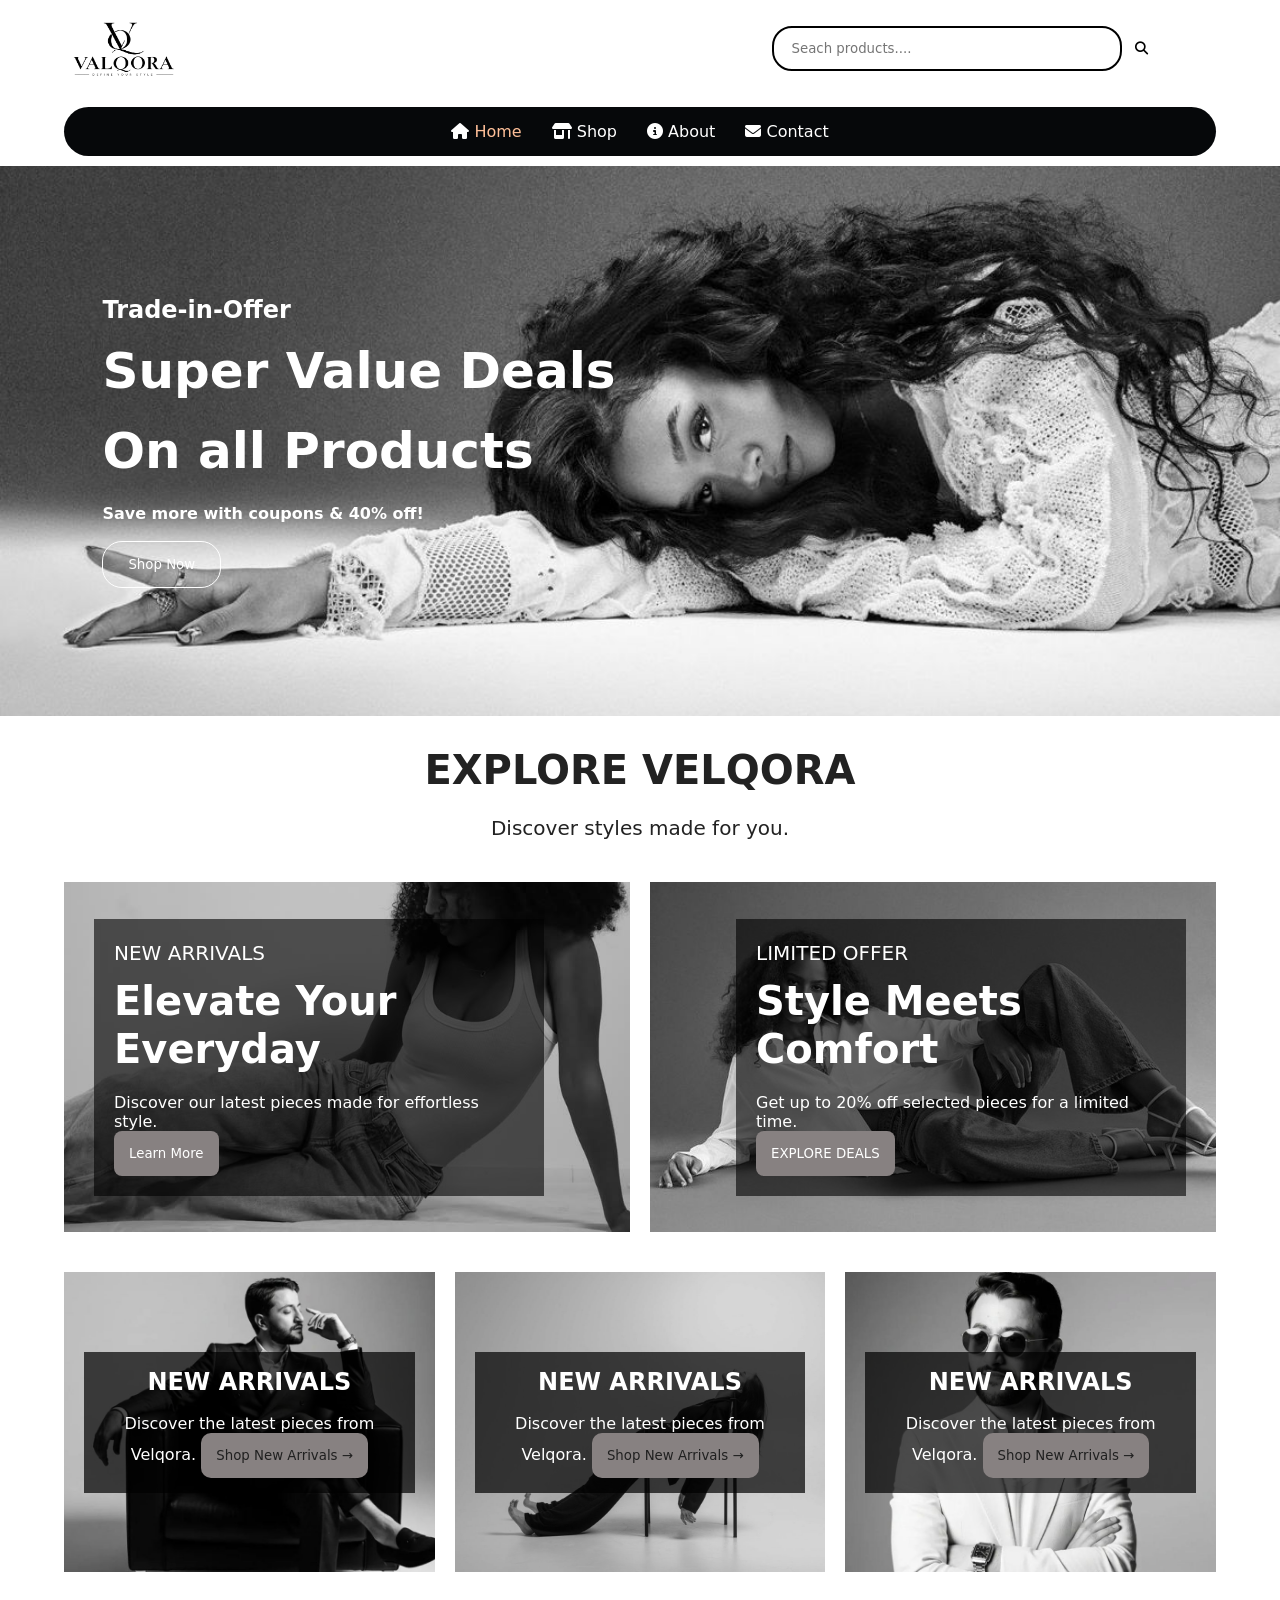
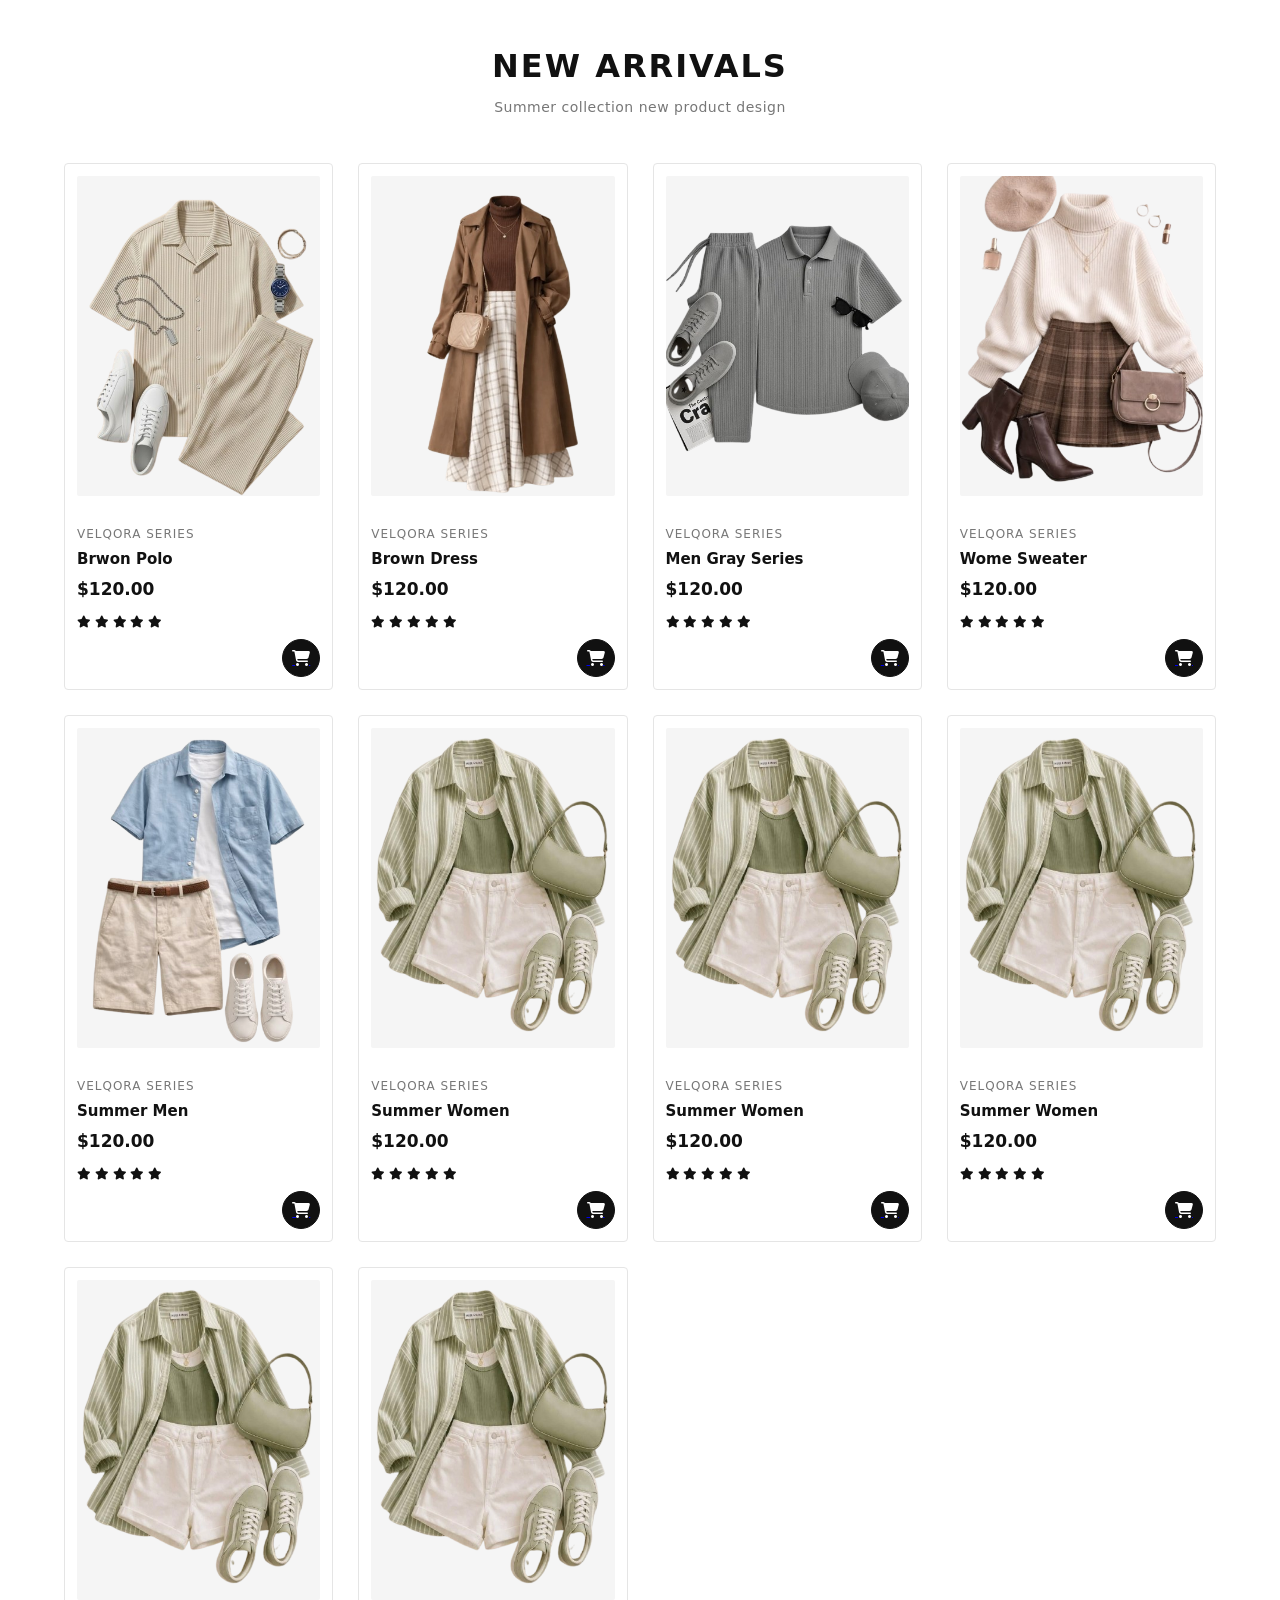
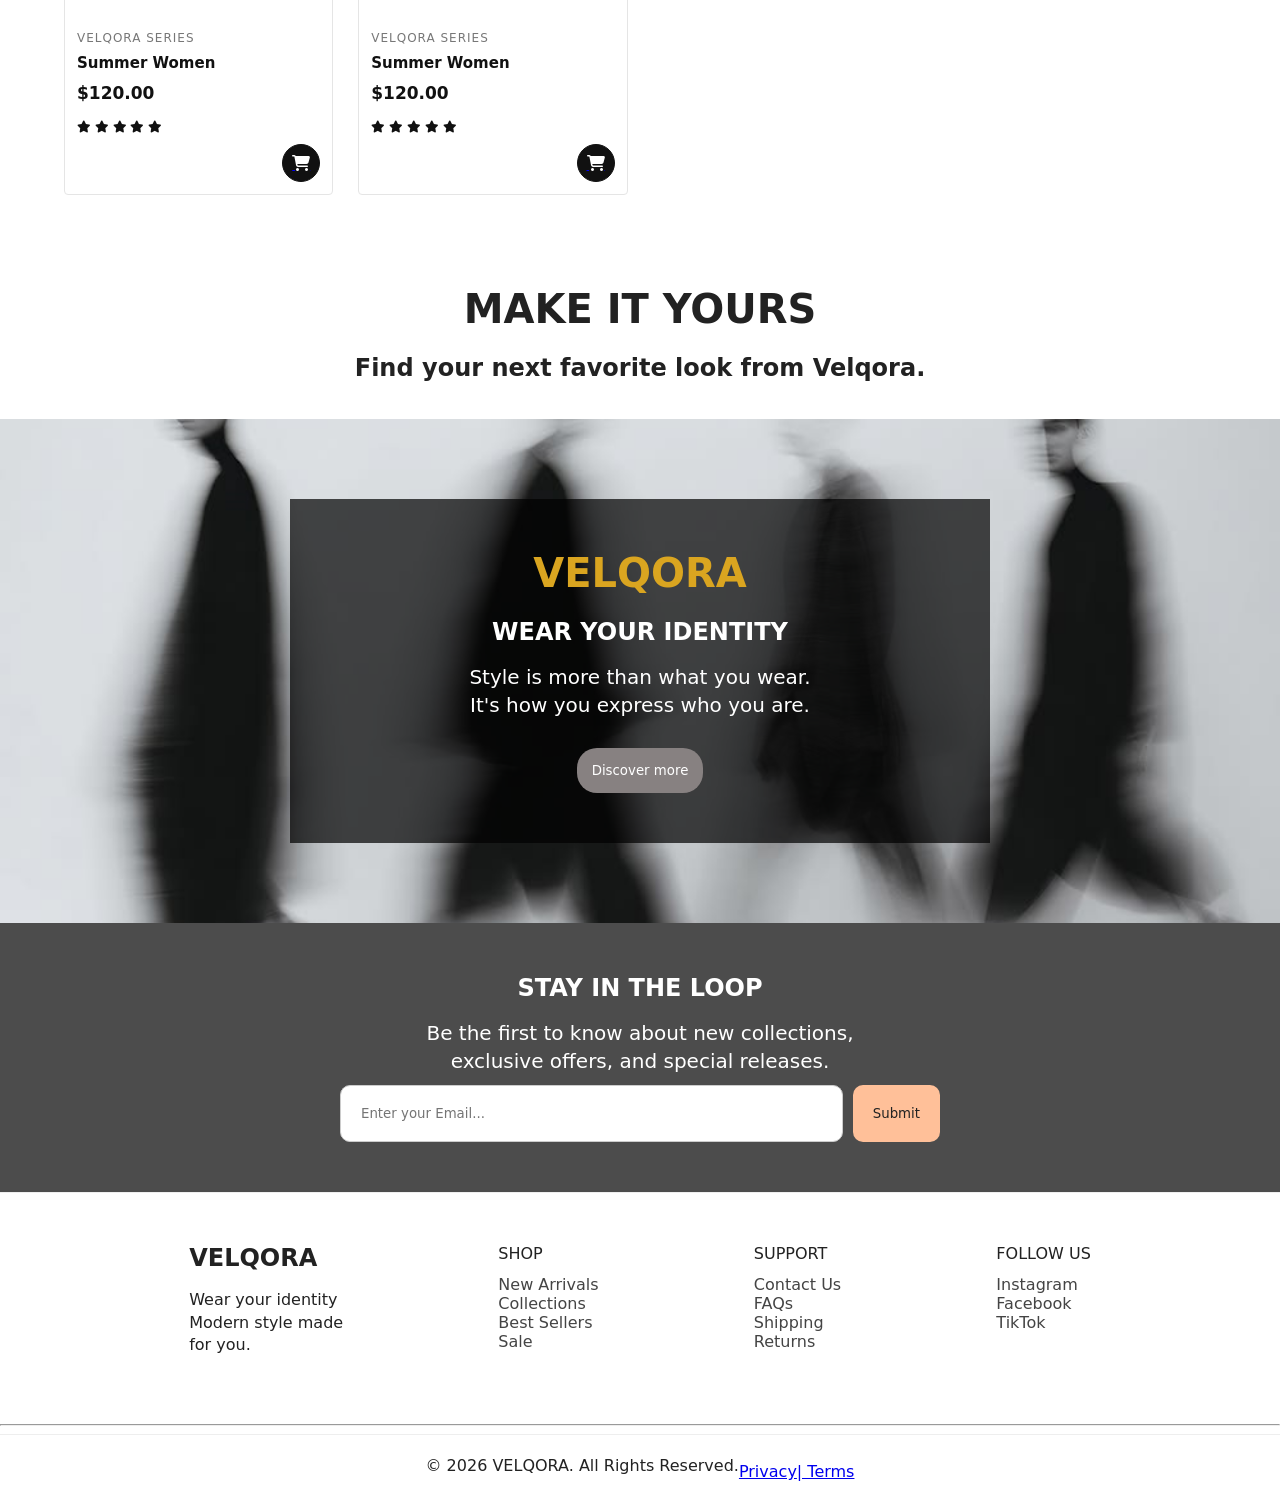
<file: index.html>
<!DOCTYPE html>
<html lang="en">
<head>
    <meta charset="UTF-8">
    <meta name="viewport" content="width=device-width, initial-scale=1.0">

    <link rel="stylesheet" href="https://cdnjs.cloudflare.com/ajax/libs/font-awesome/6.7.2/css/all.min.css">
    <link rel="stylesheet" href="valqora.css">

    <title>Valqoura | Home</title>
</head>

<body>

    <section id="header">
        <img src="img/logo.png" alt="VELQORA Logo">

        <div class="searchbar">
            <input type="text" placeholder="Seach products....">
            <button class="bttn" type="button" onclick="goToLogin()">
                <i class="fa-solid fa-magnifying-glass"></i>
            </button>
        </div>
    </section>

    <button class="menu-toggle" id="menu-toggle" type="button">
        <i class="fa-solid fa-bars"></i>
    </button>

    <section id="h-menus">
        <ul>
            <li>
                <i class="fa-solid fa-house"></i>
                <a href="index.html" class="page active">Home</a>
            </li>
            <li>
                <i class="fa-solid fa-shop"></i>
                <a href="shopindex1.html">Shop</a>
            </li>
            <li>
                <i class="fa-solid fa-circle-info"></i>
                <a href="aboutindex.html.html">About</a>
            </li>
            <li>
                <i class="fa-solid fa-envelope"></i>
                <a href="login.html">Contact</a>
            </li>
        </ul>
    </section>

    <section id="hero">
        <h4>Trade-in-Offer</h4>
        <h1>Super Value Deals</h1>
        <h1>On all Products</h1>
        <p>Save more with coupons &amp; 40% off!</p>

        <button class="button" type="button" onclick="goToLogin()">
            Shop Now
        </button>
    </section>

    <div class="intro">
        <h2>EXPLORE VELQORA</h2>
        <h5>Discover styles made for you.</h5>
    </div>

    <section id="banner">
        <div class="banners banner-1">
            <div class="des">
                <h5>NEW ARRIVALS</h5>
                <h2>Elevate Your Everyday</h2>
                <span>Discover our latest pieces made for effortless style.</span>
                <br>

                <button type="button" class="ban-btn" onclick="goToLogin()">
                    Learn More
                </button>
            </div>
        </div>

        <div class="banners banner-2">
            <div class="des">
                <h5>LIMITED OFFER</h5>
                <h2>Style Meets Comfort</h2>
                <span>Get up to 20% off selected pieces for a limited time.</span>
                <br>

                <button type="button" class="ban-btn" onclick="goToLogin()">
                    EXPLORE DEALS
                </button>
            </div>
        </div>
    </section>

    <section id="banner2">
        <div class="o-banners">
            <div class="ban-info">
                <h4>NEW ARRIVALS</h4>
                <span>Discover the latest pieces from Velqora.</span>

                <button type="button" class="ban2-btn" onclick="goToLogin()">
                    Shop New Arrivals →
                </button>
            </div>
        </div>

        <div class="o-banners banners-3">
            <div class="ban-info">
                <h4>NEW ARRIVALS</h4>
                <span>Discover the latest pieces from Velqora.</span>

                <button type="button" class="ban2-btn" onclick="goToLogin()">
                    Shop New Arrivals →
                </button>
            </div>
        </div>

        <div class="o-banners banners-4">
            <div class="ban-info">
                <h4>NEW ARRIVALS</h4>
                <span>Discover the latest pieces from Velqora.</span>

                <button type="button" class="ban2-btn" onclick="goToLogin()">
                    Shop New Arrivals →
                </button>
            </div>
        </div>
    </section>

    <section id="new-arrive" class="new-arriveid">
        <h2>New Arrivals</h2>
        <p>Summer collection new product design</p>

        <div class="pro-container">

            <div class="pro">
                <img src="img/new-arrive/menpolo.png" aria-placeholder="">
                <br>
                <div class="des">
                    <span>Velqora Series</span>
                    <h5>Brwon Polo</h5>
                    <h4>$120.00</h4>

                    <div class="star">
                        <i class="fa-solid fa-star"></i>
                        <i class="fa-solid fa-star"></i>
                        <i class="fa-solid fa-star"></i>
                        <i class="fa-solid fa-star"></i>
                        <i class="fa-solid fa-star"></i>
                    </div>

                    <a href="login.html" class="cart">
                        <i class="fa-solid fa-cart-shopping"></i>
                    </a>
                </div>
            </div>

            <div class="pro">
                <img src="img/new-arrive/browndress.png" aria-placeholder="">
                <br>
                <div class="des">
                    <span>Velqora Series</span>
                    <h5>Brown Dress</h5>
                    <h4>$120.00</h4>

                    <div class="star">
                        <i class="fa-solid fa-star"></i>
                        <i class="fa-solid fa-star"></i>
                        <i class="fa-solid fa-star"></i>
                        <i class="fa-solid fa-star"></i>
                        <i class="fa-solid fa-star"></i>
                    </div>

                    <a href="login.html" class="cart">
                        <i class="fa-solid fa-cart-shopping"></i>
                    </a>
                </div>
            </div>

            <div class="pro">
                <img src="img/new-arrive/mengray.png" aria-placeholder="">
                <br>
                <div class="des">
                    <span>Velqora Series</span>
                    <h5>Men Gray Series</h5>
                    <h4>$120.00</h4>
                </div>

                <div class="star">
                    <i class="fa-solid fa-star"></i>
                    <i class="fa-solid fa-star"></i>
                    <i class="fa-solid fa-star"></i>
                    <i class="fa-solid fa-star"></i>
                    <i class="fa-solid fa-star"></i>
                </div>

                <a href="login.html" class="cart">
                    <i class="fa-solid fa-cart-shopping"></i>
                </a>
            </div>

            <div class="pro">
                <img src="img/new-arrive/sweater.png" aria-placeholder="">
                <br>
                <div class="des">
                    <span>Velqora Series</span>
                    <h5>Wome Sweater</h5>
                    <h4>$120.00</h4>

                    <div class="star">
                        <i class="fa-solid fa-star"></i>
                        <i class="fa-solid fa-star"></i>
                        <i class="fa-solid fa-star"></i>
                        <i class="fa-solid fa-star"></i>
                        <i class="fa-solid fa-star"></i>
                    </div>

                    <a href="login.html" class="cart">
                        <i class="fa-solid fa-cart-shopping"></i>
                    </a>
                </div>
            </div>

            <div class="pro">
                <img src="img/new-arrive/summermen.png" aria-placeholder="">
                <br>
                <div class="des">
                    <span>Velqora Series</span>
                    <h5>Summer Men </h5>
                    <h4>$120.00</h4>

                    <div class="star">
                        <i class="fa-solid fa-star"></i>
                        <i class="fa-solid fa-star"></i>
                        <i class="fa-solid fa-star"></i>
                        <i class="fa-solid fa-star"></i>
                        <i class="fa-solid fa-star"></i>
                    </div>

                    <a href="login.html" class="cart">
                        <i class="fa-solid fa-cart-shopping"></i>
                    </a>
                </div>
            </div>

            <div class="pro">
                <img src="img/new-arrive/summerwomen.png" aria-placeholder="">
                <br>
                <div class="des">
                    <span>Velqora Series</span>
                    <h5>Summer Women</h5>
                    <h4>$120.00</h4>

                    <div class="star">
                        <i class="fa-solid fa-star"></i>
                        <i class="fa-solid fa-star"></i>
                        <i class="fa-solid fa-star"></i>
                        <i class="fa-solid fa-star"></i>
                        <i class="fa-solid fa-star"></i>
                    </div>

                    <a href="login.html" class="cart">
                        <i class="fa-solid fa-cart-shopping"></i>
                    </a>
                </div>
            </div>

            <div class="pro">
                <img src="img/new-arrive/summerwomen.png" aria-placeholder="">
                <br>
                <div class="des">
                    <span>Velqora Series</span>
                    <h5>Summer Women</h5>
                    <h4>$120.00</h4>

                    <div class="star">
                        <i class="fa-solid fa-star"></i>
                        <i class="fa-solid fa-star"></i>
                        <i class="fa-solid fa-star"></i>
                        <i class="fa-solid fa-star"></i>
                        <i class="fa-solid fa-star"></i>
                    </div>

                    <a href="login.html" class="cart">
                        <i class="fa-solid fa-cart-shopping"></i>
                    </a>
                </div>
            </div>

            <div class="pro">
                <img src="img/new-arrive/summerwomen.png" aria-placeholder="">
                <br>
                <div class="des">
                    <span>Velqora Series</span>
                    <h5>Summer Women</h5>
                    <h4>$120.00</h4>

                    <div class="star">
                        <i class="fa-solid fa-star"></i>
                        <i class="fa-solid fa-star"></i>
                        <i class="fa-solid fa-star"></i>
                        <i class="fa-solid fa-star"></i>
                        <i class="fa-solid fa-star"></i>
                    </div>

                    <a href="login.html" class="cart">
                        <i class="fa-solid fa-cart-shopping"></i>
                    </a>
                </div>
            </div>

            <div class="pro">
                <img src="img/new-arrive/summerwomen.png" aria-placeholder="">
                <br>
                <div class="des">
                    <span>Velqora Series</span>
                    <h5>Summer Women</h5>
                    <h4>$120.00</h4>

                    <div class="star">
                        <i class="fa-solid fa-star"></i>
                        <i class="fa-solid fa-star"></i>
                        <i class="fa-solid fa-star"></i>
                        <i class="fa-solid fa-star"></i>
                        <i class="fa-solid fa-star"></i>
                    </div>

                    <a href="login.html" class="cart">
                        <i class="fa-solid fa-cart-shopping"></i>
                    </a>
                </div>
            </div>

            <div class="pro">
                <img src="img/new-arrive/summerwomen.png" aria-placeholder="">
                <br>
                <div class="des">
                    <span>Velqora Series</span>
                    <h5>Summer Women</h5>
                    <h4>$120.00</h4>

                    <div class="star">
                        <i class="fa-solid fa-star"></i>
                        <i class="fa-solid fa-star"></i>
                        <i class="fa-solid fa-star"></i>
                        <i class="fa-solid fa-star"></i>
                        <i class="fa-solid fa-star"></i>
                    </div>

                    <a href="login.html" class="cart">
                        <i class="fa-solid fa-cart-shopping"></i>
                    </a>
                </div>
            </div>

        </div>
    </section>

    <div class="i-promo">
        <h2>MAKE IT YOURS</h2>
        <h4>Find your next favorite look from Velqora.</h4>
    </div>

    <section id="promos">
        <div class="promo1">
            <h2>VELQORA</h2>
            <h4>WEAR YOUR IDENTITY</h4>
            <h5>
                Style is more than what you wear.<br>
                It's how you express who you are.
            </h5>
            <br>

            <button class="i-bttn" type="button" onclick="goToLogin()">
                Discover more
            </button>
        </div>
    </section>

    <section id="newsletter">
        <div class="n-letter">
            <h4>STAY IN THE LOOP</h4>
            <h5>
                Be the first to know about new collections,<br>
                exclusive offers, and special releases.
            </h5>

            <div class="infos">
                <input type="text" class="responses" placeholder="Enter your Email...">

                <button class="i-bttn" type="button" onclick="goToLogin()">
                    Submit
                </button>
            </div>
        </div>
    </section>

    <section id="footer">
        <div class="footer-info">

            <div class="mark-f">
                <h4>VELQORA</h4>
                <h6>
                    Wear your identity<br>
                    Modern style made<br>
                    for you.
                </h6>
            </div>

            <div class="shop-f">
                <h6>SHOP</h6>
                <a href="login.html" class="href">New Arrivals</a><br>
                <a href="login.html" class="href">Collections</a><br>
                <a href="login.html" class="href">Best Sellers</a><br>
                <a href="login.html" class="href">Sale</a>
            </div>

            <div class="support-f">
                <h6>SUPPORT</h6>
                <a href="login.html" class="href">Contact Us</a><br>
                <a href="login.html" class="href">FAQs</a><br>
                <a href="login.html" class="href">Shipping</a><br>
                <a href="login.html" class="href">Returns</a>
            </div>

            <div class="support-f">
                <h6>FOLLOW US</h6>
                <a href="login.html" class="href">Instagram</a><br>
                <a href="login.html" class="href">Facebook</a><br>
                <a href="login.html" class="href">TikTok</a><br>
            </div>

        </div>

        <hr>

        <div class="rights-f">
            <h6>© 2026 VELQORA. All Rights Reserved.</h6>
            <a href="login.html">Privacy</a>
            <a href="login.html">| Terms</a>
        </div>
    </section>

    <script src="valqora.js"></script>

    <script>
        // Redirect to login.html
        function goToLogin() {
            window.location.href = "login.html";
        }

        // Mobile menu
        const menuToggle = document.getElementById("menu-toggle");
        const hMenus = document.getElementById("h-menus");

        if (menuToggle && hMenus) {
            menuToggle.addEventListener("click", function () {
                hMenus.classList.toggle("active");
            });
        }

        // Product card clicks redirect to login.html
        document.querySelectorAll("#new-arrive .pro").forEach(function (product) {
            product.addEventListener("click", function () {
                goToLogin();
            });
        });

        // Cart clicks redirect to login.html
        document.querySelectorAll("#new-arrive .cart").forEach(function (cart) {
            cart.addEventListener("click", function (event) {
                event.preventDefault();
                event.stopPropagation();
                goToLogin();
            });
        });
    </script>

</body>
</html>
</file>
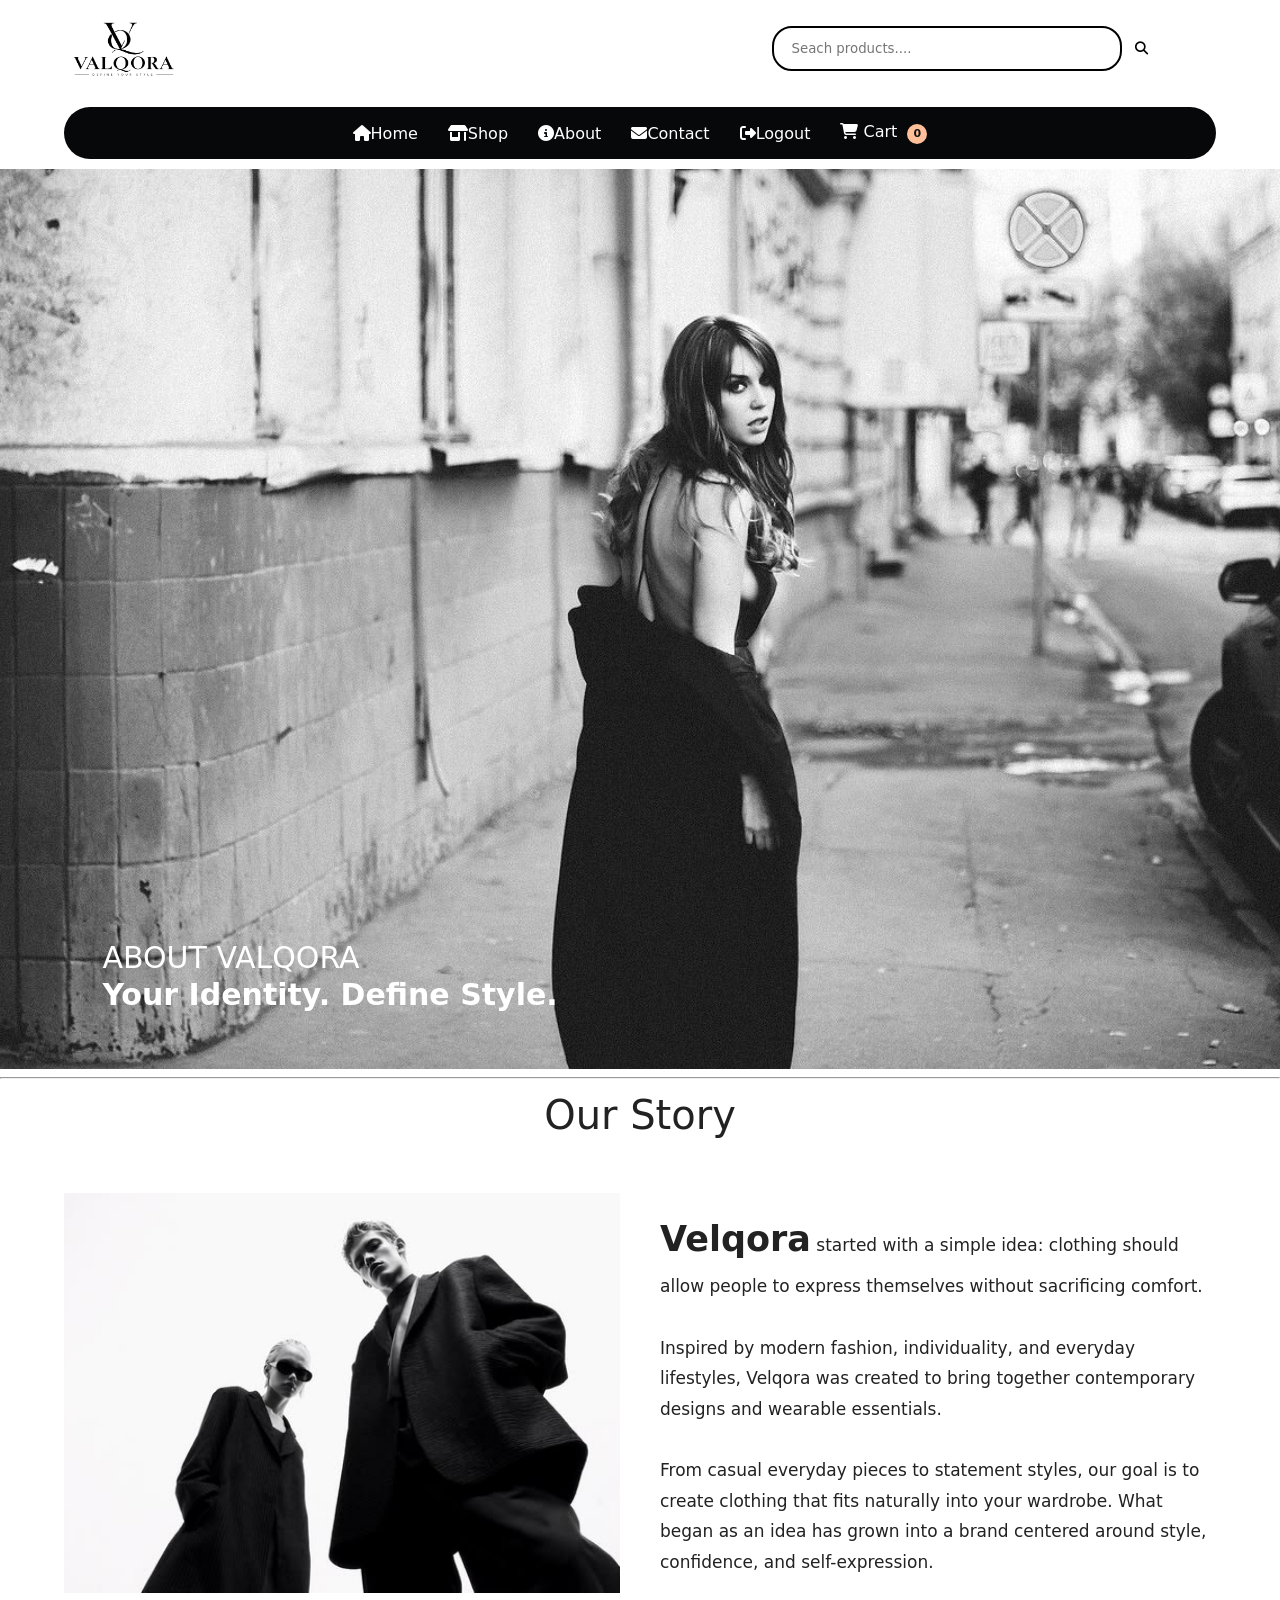
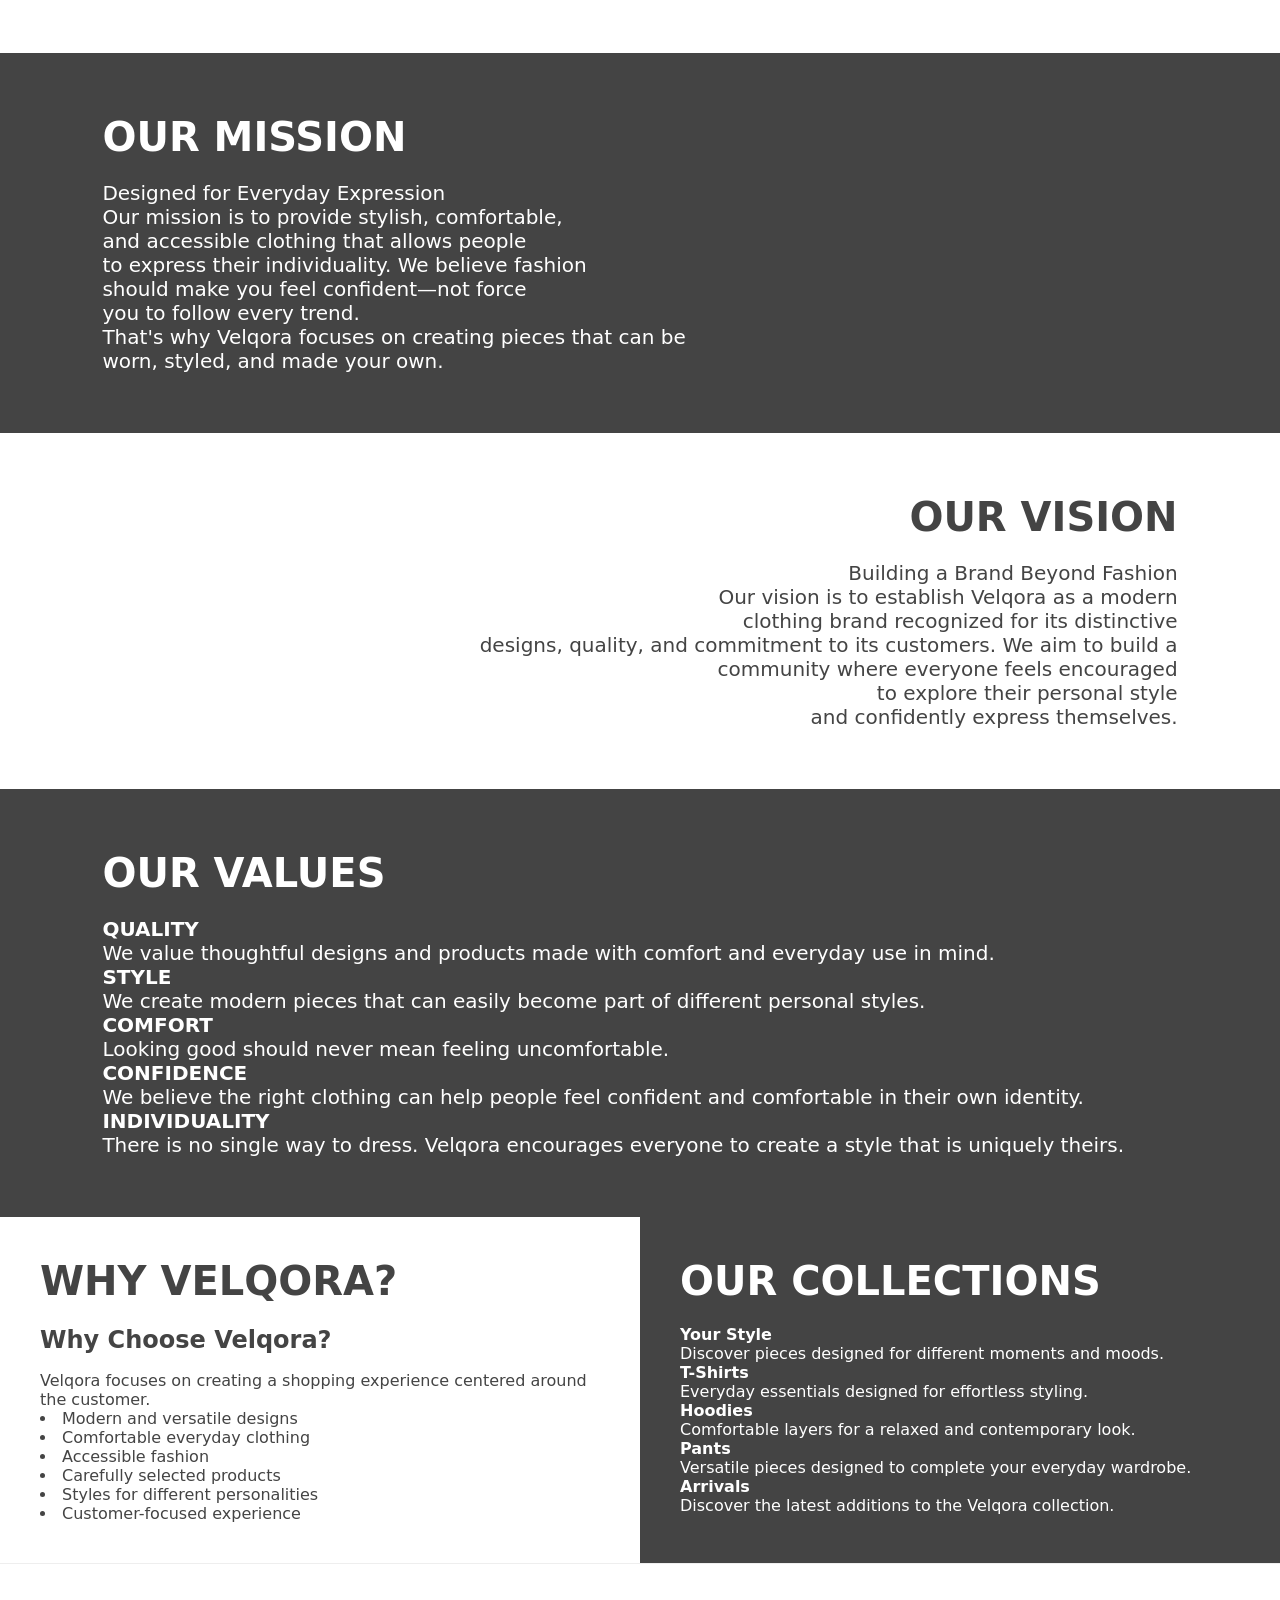
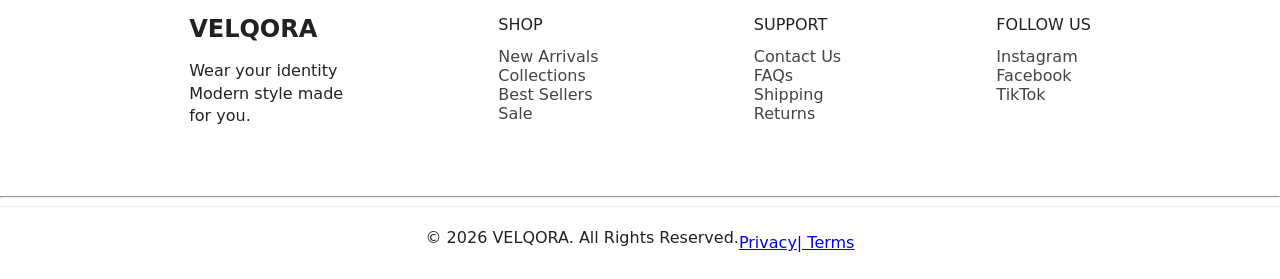
<file: about.html>
<!DOCTYPE html>
<html lang="en">
<head>
    <meta charset="UTF-8">
    <meta name="viewport" content="width=device-width, initial-scale=1.0">
    <link rel="stylesheet" href="https://cdnjs.cloudflare.com/ajax/libs/font-awesome/6.7.2/css/all.min.css">    
    <link rel="stylesheet" href="valqora.css">
    <title>Valqora | Collections</title>

    <style>
        .cart-count {
            display: inline-flex;
            align-items: center;
            justify-content: center;
            min-width: 20px;
            height: 20px;
            padding: 0 6px;
            margin-left: 5px;
            border-radius: 50px;
            background: #FFC099;
            color: #111;
            font-size: 11px;
            font-weight: bold;
            line-height: 1;
        }
    </style>
</head>
<body>
    <section id="header">
        <img src="img/logo.png">
        <div class="searchbar">
            <input type="text" placeholder="Seach products....">
            <button onclick="3" class="bttn" type="submit">
                <i class="fa-solid fa-magnifying-glass"></i>
            </button>
        </div>
    </section>

    <button class="menu-toggle" id="menu-toggle">
        <i class="fa-solid fa-bars"></i>
    </button>

    <section id="h-menus">
        <ul>
            <li><i class="fa-solid fa-house"></i><a href="home.html">Home</a></li>
            <li><i class="fa-solid fa-shop"></i><a href="shop.html">Shop</a></li>
            <li><i class="fa-solid fa-circle-info"></i><a href="about.html">About</a></li>
            <li><i class="fa-solid fa-envelope"></i><a href="contacts.html">Contact</a></li>
            <li><i class="fa-solid fa-right-from-bracket"></i><a href="login.html">Logout</a></li>
            <li>
                <i class="fa-solid fa-cart-shopping"></i>
                <a href="cart.html">Cart</a>
                <span id="cart-count" class="cart-count">0</span>
            </li>
        </ul>
    </section>

    <section id="about">
        <div class="about-des">
            <span>ABOUT VALQORA</span>
            <h3>Your Identity. Define Style.</h3> 
        </div>
    </div>

    </section><hr>

    <div class="our-intro">
        <h5>Our Story</h5>
    </div>

    <section id="our-story">
        <div class="our-story-img">
            <img src="img/story.jpg">
        </div>

        <div class="story-des">
            <span>
                <strong class="brandname">Velqora</strong> started with a simple idea: clothing should allow people to express themselves without sacrificing comfort.<br><br>
                Inspired by modern fashion, individuality, and everyday lifestyles, Velqora was created to bring together contemporary designs and wearable essentials.<br><br> From casual everyday pieces to statement styles, our goal is to create clothing that fits naturally into your wardrobe.
                What began as an idea has grown into a brand centered around style, confidence, and self-expression.
            </span>
        </div>
    </section>

    <section id="mission">
        <h2>OUR MISSION</h2>
        <span>Designed for Everyday Expression<br>
        Our mission is to provide stylish, comfortable,<br> and accessible clothing that allows people <br>to express their individuality.
        We believe fashion <br>should make you feel confident—not force<br> you to follow every trend.<br> That's why Velqora focuses on creating pieces that can be <br>worn, styled, and made your own.</span>
    </section>

    <section id="vission">
        <h2>OUR VISION</h2>
        <span>Building a Brand Beyond Fashion<br>
        Our vision is to establish Velqora as a modern <br>clothing brand recognized for its distinctive <br>designs, quality, and commitment to its customers.
        We aim to build a <br>community where everyone feels encouraged<br> to explore their personal style<br> and confidently express themselves.</span>
    </section>

    <section id="our-values">
        <h2>OUR VALUES</h2>
        <span>
            <strong>QUALITY</strong><br>
            We value thoughtful designs and products made with comfort and everyday use in mind.<br>
            <strong>STYLE</strong><br>
            We create modern pieces that can easily become part of different personal styles.<br>
            <strong>COMFORT</strong><br>
            Looking good should never mean feeling uncomfortable.<br>
            <strong>CONFIDENCE</strong><br>
            We believe the right clothing can help people feel confident and comfortable in their own identity.<br>
            <strong>INDIVIDUALITY</strong><br>
            There is no single way to dress. Velqora encourages everyone to create a style that is uniquely theirs.<br>
        </span>
    </section>

    <section id="why">
        <div class="why1">
            <h2>WHY VELQORA?</h2>
            <h4>Why Choose Velqora?</h4>
            <span>Velqora focuses on creating a shopping experience centered around the customer.</span>
            <span>
                <li>Modern and versatile designs</li>
                <li>Comfortable everyday clothing</li>
                <li>Accessible fashion</li>
                <li>Carefully selected products</li>
                <li>Styles for different personalities</li>
                <li>Customer-focused experience</li>
            </span>
        </div>

        <div class="why2">
            <h2>OUR COLLECTIONS</h2>
            <span>
                <strong>Your Style</strong> <br>
                Discover pieces designed for different moments and moods.<br>
                <strong>T-Shirts</strong><br>
                Everyday essentials designed for effortless styling.<br>
                <strong>Hoodies</strong><br>
                Comfortable layers for a relaxed and contemporary look.<br>
                <strong>Pants</strong><br>
                Versatile pieces designed to complete your everyday wardrobe.<br>
                <strong>Arrivals</strong> <br>
                Discover the latest additions to the Velqora collection.<br>
            </span>
        </div>
    </section>

    <section id="footer">
        <div class="footer-info">
            <div class="mark-f">
                <h4>VELQORA</h4>
                <h6>Wear your identity<br>Modern style made<br>for you.</h6>
            </div>

            <div class="shop-f">
                <h6>SHOP</h6>
                <a href="3" class="href">New Arrivals</a><br>
                <a href="3" class="href">Collections</a><br>
                <a href="3" class="href">Best Sellers</a><br>
                <a href="3" class="href">Sale</a>
            </div>

            <div class="support-f">
                <h6>SUPPORT</h6>
                <a href="3" class="href">Contact Us</a><br>
                <a href="3" class="href">FAQs</a><br>
                <a href="3" class="href">Shipping</a><br>
                <a href="3" class="href">Returns</a>
            </div>
        
            <div class="support-f">
                <h6>FOLLOW US</h6>
                <a href="3" class="href">Instagram</a><br>
                <a href="3" class="href">Facebook</a><br>
                <a href="3" class="href">TikTok</a><br>
            </div>
        </div>

        <hr>

        <div class="rights-f">
            <h6>© 2026 VELQORA. All Rights Reserved.</h6>
            <a href="3">Privacy</a>
            <a href="3">| Terms</a>
        </div>
    </section>

    <script>
        function updateCartCount() {
            const cartCount = document.getElementById("cart-count");

            if (!cartCount) return;

            try {
                const cart = JSON.parse(localStorage.getItem("valqoraCart")) || [];

                const totalQuantity = Array.isArray(cart)
                    ? cart.reduce((total, item) => {
                        return total + (Number(item.quantity) || 0);
                    }, 0)
                    : 0;

                cartCount.textContent = totalQuantity;

            } catch (error) {
                cartCount.textContent = "0";
            }
        }

        // Update cart count when the page loads
        updateCartCount();

        // Update cart count when localStorage changes in another tab
        window.addEventListener("storage", function(event) {
            if (event.key === "valqoraCart") {
                updateCartCount();
            }
        });
    </script>

    <script src="valqora.js"></script>
</body>
</html>
</file>
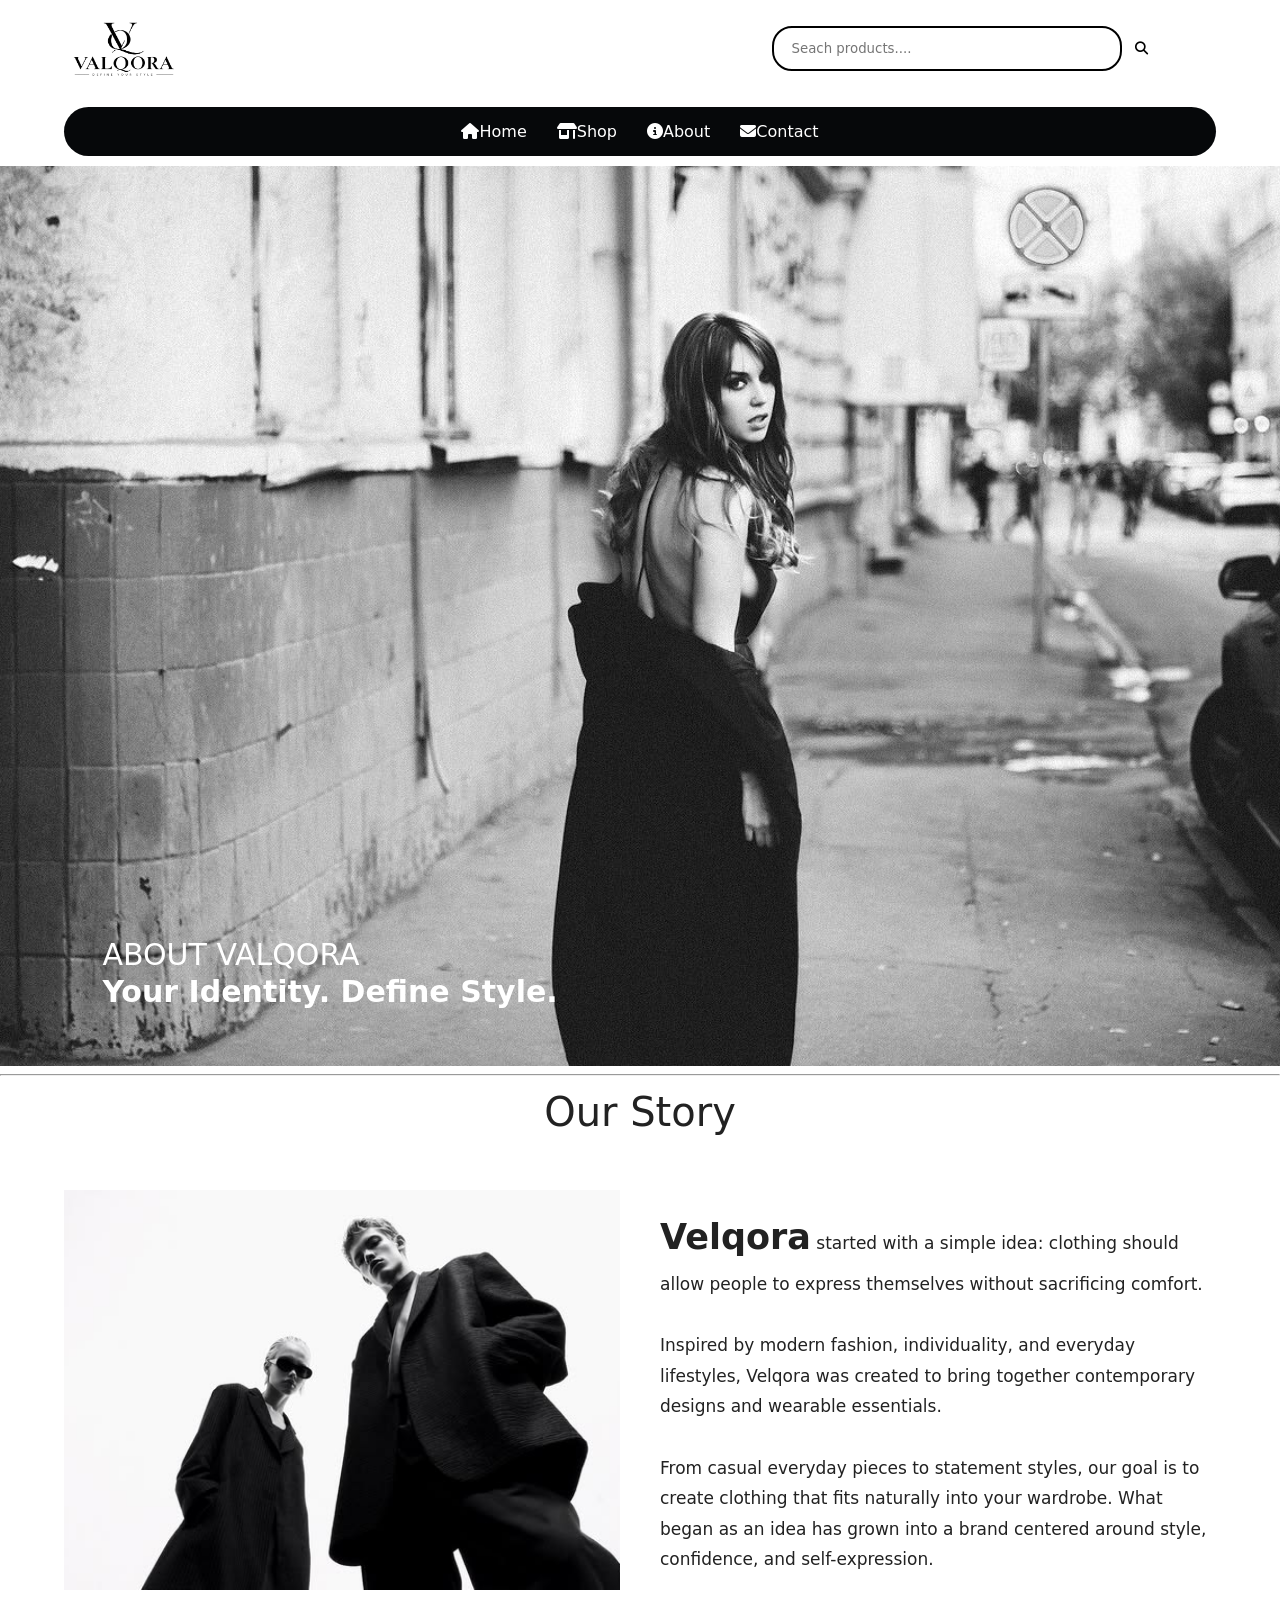
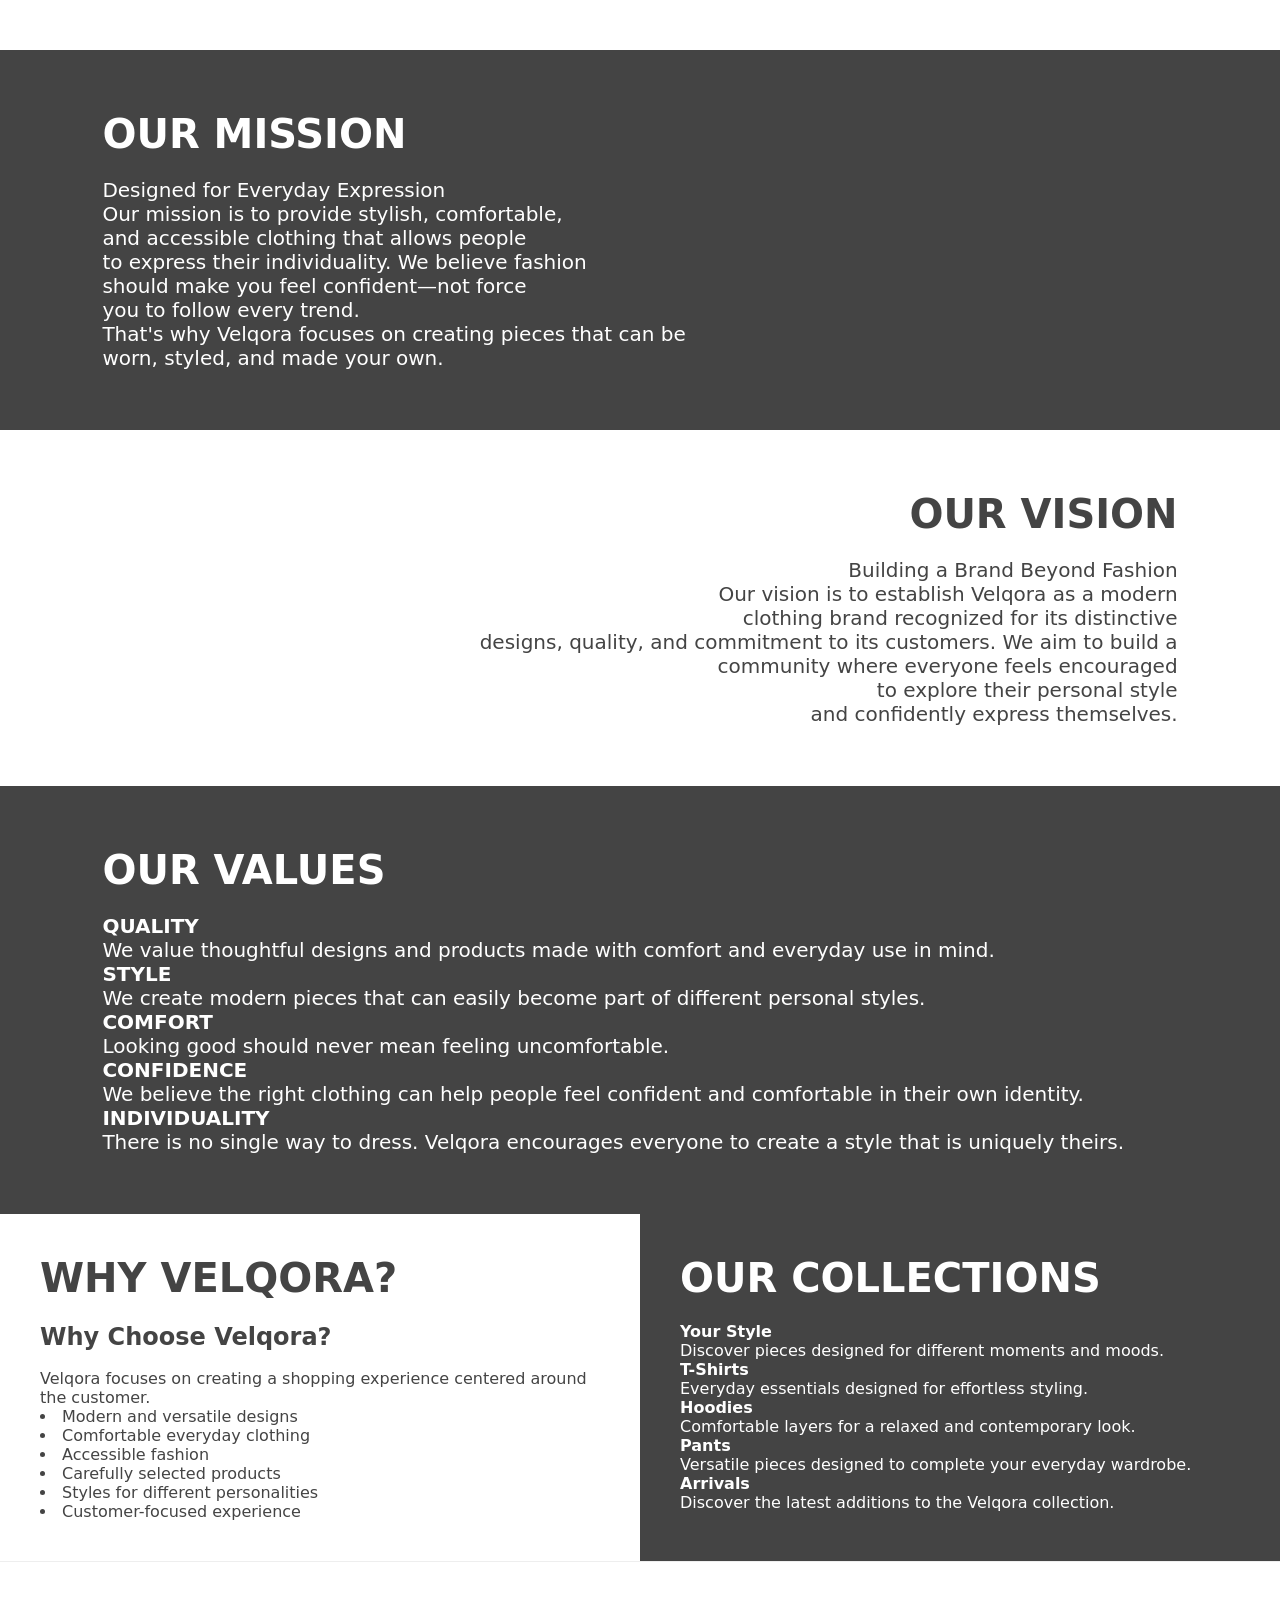
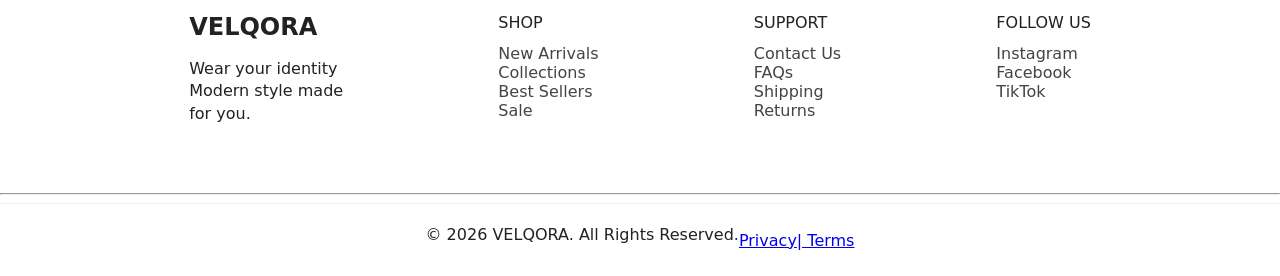
<file: aboutindex.html.html>
<!DOCTYPE html>
<html lang="en">
<head>
    <meta charset="UTF-8">
    <meta name="viewport" content="width=device-width, initial-scale=1.0">
    <link rel="stylesheet" href="https://cdnjs.cloudflare.com/ajax/libs/font-awesome/6.7.2/css/all.min.css">    
    <link rel="stylesheet" href="valqora.css">
    <title>Valqora | Collections</title>
</head>
<body>
    <section id="header">
        <img src="img/logo.png">
        <div class="searchbar">
            <input type="text" placeholder="Seach products....">
            <button onclick="3" class="bttn"  type="submit"><i class="fa-solid fa-magnifying-glass"></i></button>
        </div>
    </section>
<button class="menu-toggle" id="menu-toggle">
    <i class="fa-solid fa-bars"></i>
</button>

    <section id="h-menus">
       <ul>
    <li><i class="fa-solid fa-house"></i><a href="index.html">Home</a></li>
    <li><i class="fa-solid fa-shop"></i><a href="shopindex1.html">Shop</a></li>
    <li><i class="fa-solid fa-circle-info"></i><a href="aboutindex.html.html">About</a></li>
    <li><i class="fa-solid fa-envelope"></i><a href="contactsindex.html">Contact</a></li>


     </ul>
    </section>


    <section id="about">
        <div class="about-des">
            <span>ABOUT VALQORA</span>
            <h3>Your Identity. Define Style.</h3> 
        </div>
    </div>

    </section><hr>
    <div class="our-intro">
    <h5>Our Story</h5>
</div>

<section id="our-story">
    <div class="our-story-img">
        <img src="img/story.jpg">
    </div>
    <div class="story-des">
        <span>
            <strong class="brandname">Velqora</strong> started with a simple idea: clothing should allow people to express themselves without sacrificing comfort.<br><br>
            Inspired by modern fashion, individuality, and everyday lifestyles, Velqora was created to bring together contemporary designs and wearable essentials.<br><br> From casual everyday pieces to statement styles, our goal is to create clothing that fits naturally into your wardrobe.
            What began as an idea has grown into a brand centered around style, confidence, and self-expression.
        </span>
    </div>
    </section>

    <section id="mission">
        <h2>OUR MISSION</h2>
        <span>Designed for Everyday Expression<br>
Our mission is to provide stylish, comfortable,<br> and accessible clothing that allows people <br>to express their individuality.
We believe fashion <br>should make you feel confident—not force<br> you to follow every trend.<br> That's why Velqora focuses on creating pieces that can be <br>worn, styled, and made your own.</span>
    </section>

    <section id="vission">
        <h2>OUR VISION</h2>
        <span>Building a Brand Beyond Fashion<br>
Our vision is to establish Velqora as a modern <br>clothing brand recognized for its distinctive <br>designs, quality, and commitment to its customers.
We aim to build a <br>community where everyone feels encouraged<br> to explore their personal style<br> and confidently express themselves.</span>
    </section>


    <section id="our-values">
        <h2>OUR VALUES</h2>
        <span>
            <strong>QUALITY</strong><br>
We value thoughtful designs and products made with comfort and everyday use in mind.<br>
<strong>STYLE</strong><br>
We create modern pieces that can easily become part of different personal styles.<br>
<strong>COMFORT</strong><br>
Looking good should never mean feeling uncomfortable.<br>
<strong>CONFIDENCE</strong><br>
We believe the right clothing can help people feel confident and comfortable in their own identity.<br>
<strong>INDIVIDUALITY</strong><br>
There is no single way to dress. Velqora encourages everyone to create a style that is uniquely theirs.<br>
        </span>
    </section>

<section id="why">
    <div class="why1">
    <h2>WHY VELQORA?</h2>
    <h4>Why Choose Velqora?</h4>
    <span>Velqora focuses on creating a shopping experience centered around the customer.</span>
    <span><li>Modern and versatile designs</li>
<li>Comfortable everyday clothing</li>
<li>Accessible fashion</li>
<li>Carefully selected products</li>
<li>Styles for different personalities</li>
<li>Customer-focused experience</li></span>
        </div>
    <div class="why2">
        <h2>OUR COLLECTIONS</h2>
        <span>
            <strong>Your Style</strong> <br>
Discover pieces designed for different moments and moods.<br>
<strong>T-Shirts</strong><br>
Everyday essentials designed for effortless styling.<br>
<strong>Hoodies</strong><br>
Comfortable layers for a relaxed and contemporary look.<br>
<strong>Pants</strong><br>
Versatile pieces designed to complete your everyday wardrobe.<br>
<strong>Arrivals</strong> <br>
Discover the latest additions to the Velqora collection.<br>
        </span>
    </div>

</section>

    <section id="footer">
        <div class="footer-info">
        <div class="mark-f">
                <h4>VELQORA</h4>
                <h6>Wear your identity<br>Modern style made<br>for you.</h6>
        </div>
        <div class="shop-f">
        <h6>SHOP</h6>
        <a href="3" class="href">New Arrivals</a><br>
        <a href="3" class="href">Collections</a><br>
        <a href="3" class="href">Best Sellers</a><br>
        <a href="3" class="href">Sale</a>
            </div>

         <div class="support-f">
        <h6>SUPPORT</h6>
        <a href="3" class="href">Contact Us</a><br>
        <a href="3" class="href">FAQs</a><br>
        <a href="3" class="href">Shipping</a><br>
        <a href="3" class="href">Returns</a>
            </div>
        
            <div class="support-f">
        <h6>FOLLOW US</h6>
        <a href="3" class="href">Instagram</a><br>
        <a href="3" class="href">Facebook</a><br>
        <a href="3" class="href">TikTok</a><br>
            </div>
            </div>
            <hr>
        <div class="rights-f">
            <h6>© 2026 VELQORA. All Rights Reserved.  </h6>
            <a href="3">Privacy</a>
            <a href="3">| Terms</a>
        </div>
    </section>


 <script src="valqora.js"></script>
 <script src="valqora.js"></script>

<script>
const menuToggle = document.getElementById("menu-toggle");
const hMenus = document.getElementById("h-menus");

menuToggle.addEventListener("click", function () {
    hMenus.classList.toggle("active");
});
</script>
</body>
</html>
</file>
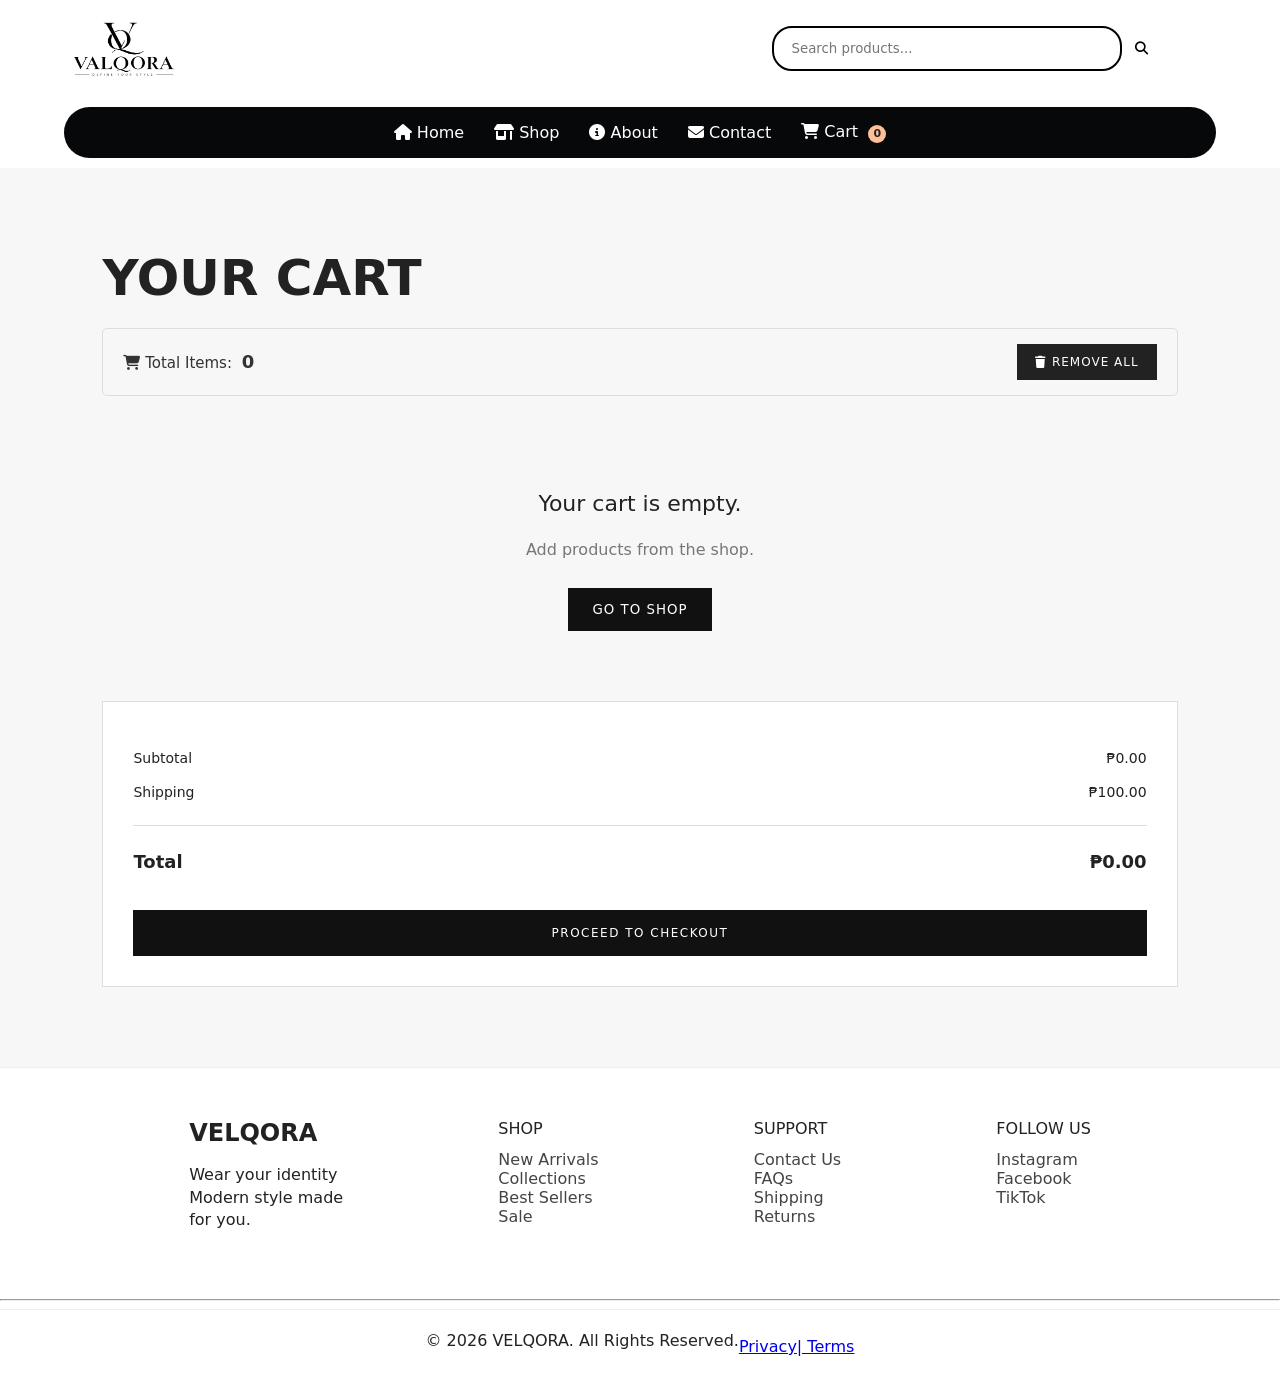
<file: cart.html>
<!DOCTYPE html>
<html lang="en">
<head>
    <meta charset="UTF-8">
    <meta name="viewport" content="width=device-width, initial-scale=1.0">

    <link rel="stylesheet"
        href="https://cdnjs.cloudflare.com/ajax/libs/font-awesome/6.7.2/css/all.min.css">

    <link rel="stylesheet" href="valqora.css">

    <title>VALQORA | Cart</title>

    <style>
        /* CART NOTIFICATION COUNT */

        #cart-count {
            display: inline-flex;
            justify-content: center;
            align-items: center;
            min-width: 18px;
            height: 18px;
            padding: 0 5px;
            margin-left: 5px;
            border-radius: 50px;
            background: #FFC099;
            color: #222;
            font-size: 11px;
            font-weight: bold;
        }

        /* CART CONTROLS */

        .cart-controls {
            display: flex;
            justify-content: space-between;
            align-items: center;
            flex-wrap: wrap;
            gap: 15px;
            margin-bottom: 25px;
            padding: 15px 20px;
            border: 1px solid #ddd;
            border-radius: 5px;
        }

        .cart-item-counter {
            font-size: 15px;
            color: #333;
        }

        .cart-item-counter strong {
            font-size: 18px;
            margin-left: 5px;
        }

        #cart-remove-all {
            background: #222;
            color: white;
            border: none;
            padding: 11px 18px;
            cursor: pointer;
            font-size: 12px;
            letter-spacing: 1px;
            transition: 0.3s;
        }

        #cart-remove-all:hover {
            background: #FFC099;
            color: #222;
        }

        #cart-remove-all:disabled {
            background: #aaa;
            cursor: not-allowed;
        }

        @media (max-width: 500px) {
            .cart-controls {
                align-items: stretch;
                flex-direction: column;
            }

            #cart-remove-all {
                width: 100%;
            }
        }
    </style>
</head>

<body>

<!-- HEADER -->

<section id="header">

    <img src="img/logo.png" alt="VALQORA">

    <div class="searchbar">
        <input type="text" placeholder="Search products...">

        <button class="bttn" type="button">
            <i class="fa-solid fa-magnifying-glass"></i>
        </button>
    </div>

</section>


<!-- MOBILE MENU BUTTON -->

<button class="menu-toggle" id="menu-toggle">
    <i class="fa-solid fa-bars"></i>
</button>


<!-- NAVIGATION MENU -->

<section id="h-menus">

    <ul>

        <li>
            <i class="fa-solid fa-house"></i>
            <a href="home.html">Home</a>
        </li>

        <li>
            <i class="fa-solid fa-shop"></i>
            <a href="shop.html">Shop</a>
        </li>

        <li>
            <i class="fa-solid fa-circle-info"></i>
            <a href="about.html">About</a>
        </li>

        <li>
            <i class="fa-solid fa-envelope"></i>
            <a href="contacts.html">Contact</a>
        </li>

        <li>
            <i class="fa-solid fa-cart-shopping"></i>
            <a href="cart.html">Cart</a>
            <span id="cart-count">0</span>
        </li>

    </ul>

</section>


<!-- CART -->

<section id="cart">

    <h1>YOUR CART</h1>


    <!-- CART CONTROLS -->

    <div class="cart-controls">

        <div class="cart-item-counter">

            <i class="fa-solid fa-cart-shopping"></i>

            Total Items:

            <strong id="cart-total-count">0</strong>

        </div>

        <button type="button" id="cart-remove-all">

            <i class="fa-solid fa-trash"></i>

            REMOVE ALL

        </button>

    </div>


    <!-- CART PRODUCTS -->

    <div class="cart-container" id="cart-container">
        <!-- JavaScript will display products here -->
    </div>


    <!-- CART SUMMARY -->

    <div class="cart-summary">

        <div class="cart-row">
            <span>Subtotal</span>
            <span id="cart-subtotal">₱0.00</span>
        </div>

        <div class="cart-row">
            <span>Shipping</span>
            <span>₱100.00</span>
        </div>

        <hr>

        <div class="cart-row cart-total">
            <strong>Total</strong>
            <strong id="cart-total">₱100.00</strong>
        </div>

        <button id="cart-checkout">
            PROCEED TO CHECKOUT
        </button>

    </div>

</section>


<!-- FOOTER -->

<section id="footer">

    <div class="footer-info">

        <div class="mark-f">
            <h4>VELQORA</h4>

            <h6>
                Wear your identity<br>
                Modern style made<br>
                for you.
            </h6>
        </div>

        <div class="shop-f">
            <h6>SHOP</h6>
            <a href="shop.html">New Arrivals</a><br>
            <a href="collections.html">Collections</a><br>
            <a href="shop.html">Best Sellers</a><br>
            <a href="shop.html">Sale</a>
        </div>

        <div class="support-f">
            <h6>SUPPORT</h6>
            <a href="contacts.html">Contact Us</a><br>
            <a href="faq.html">FAQs</a><br>
            <a href="shipping.html">Shipping</a><br>
            <a href="returns.html">Returns</a>
        </div>

        <div class="support-f">
            <h6>FOLLOW US</h6>
            <a href="#">Instagram</a><br>
            <a href="#">Facebook</a><br>
            <a href="#">TikTok</a>
        </div>

    </div>

    <hr>

    <div class="rights-f">
        <h6>© 2026 VELQORA. All Rights Reserved.</h6>
        <a href="#">Privacy</a>
        <a href="#">| Terms</a>
    </div>

</section>


<script>

/* =========================
   CART
========================= */

let cart = JSON.parse(
    localStorage.getItem("valqoraCart")
) || [];


/* =========================
   SELECTED PRODUCTS
========================= */

let selectedProducts = new Set();


/* =========================
   AVAILABLE SIZES
========================= */

const availableSizes = ["S", "M", "L", "XL"];


/* =========================
   FORMAT PRICE
========================= */

function formatPeso(price) {

    return "₱" + Number(price).toLocaleString(
        "en-PH",
        {
            minimumFractionDigits: 2,
            maximumFractionDigits: 2
        }
    );

}


/* =========================
   CART COUNT
========================= */

function updateCartCount() {

    const cartCount =
        document.getElementById("cart-count");

    const totalCount =
        document.getElementById("cart-total-count");

    let total = 0;

    cart.forEach(function(product) {

        total += Number(product.quantity) || 0;

    });


    // UPDATE NAVIGATION CART COUNT

    if (cartCount) {

        cartCount.textContent = total;

    }


    // UPDATE CART PAGE TOTAL COUNT

    if (totalCount) {

        totalCount.textContent = total;

    }

}


/* =========================
   DISPLAY CART
========================= */

function displayCart() {

    const container =
        document.getElementById("cart-container");

    if (!container) return;

    container.innerHTML = "";


    if (cart.length === 0) {

        selectedProducts.clear();

        container.innerHTML = `
            <div class="empty-cart">
                <h2>Your cart is empty.</h2>
                <p>Add products from the shop.</p>

                <a href="shop.html">
                    <button>GO TO SHOP</button>
                </a>
            </div>
        `;

        updateCartTotal();
        updateCartCount();

        return;

    }


    cart.forEach(function(product, index) {

        const quantity =
            Number(product.quantity) || 1;

        const price =
            Number(product.price) || 0;

        const productTotal =
            price * quantity;

        const currentSize =
            product.size || "M";

        const productSizes =
            [...availableSizes];

        if (!productSizes.includes(currentSize)) {

            productSizes.push(currentSize);

        }


        const item =
            document.createElement("div");

        item.className = "cart-item";


        item.innerHTML = `

            <div class="cart-product-image">

                <img src="${product.image}"
                     alt="${product.name}">

            </div>


            <div class="cart-product-info">

                <h3>${product.name}</h3>

                <p>
                    Price:
                    ${formatPeso(price)}
                </p>

                <p>Size:</p>

                <select
                    class="cart-size"
                    data-index="${index}"
                    aria-label="Select product size">

                    ${productSizes.map(function(size) {

                        return `
                            <option value="${size}"
                                ${size === currentSize ? "selected" : ""}>
                                ${size}
                            </option>
                        `;

                    }).join("")}

                </select>


                <div class="cart-quantity">

                    <button
                        class="cart-minus"
                        data-index="${index}">
                        −
                    </button>

                    <span>
                        ${quantity}
                    </span>

                    <button
                        class="cart-plus"
                        data-index="${index}">
                        +
                    </button>

                </div>


                <p>
                    Total:
                    ${formatPeso(productTotal)}
                </p>


                <label>

                    <input
                        type="checkbox"
                        class="cart-select"
                        data-index="${index}"
                        ${selectedProducts.has(index) ? "checked" : ""}>

                    Select this product

                </label>


                <button
                    class="cart-remove"
                    data-index="${index}">

                    REMOVE

                </button>

            </div>

        `;

        container.appendChild(item);

    });


    updateCartTotal();
    updateCartCount();
    addCartEvents();

}


/* =========================
   CART BUTTON EVENTS
========================= */

function addCartEvents() {


    // INCREASE QUANTITY

    document.querySelectorAll(".cart-plus")
    .forEach(function(button) {

        button.addEventListener("click", function() {

            const index =
                Number(button.dataset.index);

            cart[index].quantity++;

            saveCart();

            displayCart();

            updateCartCount();

        });

    });


    // DECREASE QUANTITY

    document.querySelectorAll(".cart-minus")
    .forEach(function(button) {

        button.addEventListener("click", function() {

            const index =
                Number(button.dataset.index);

            if (cart[index].quantity > 1) {

                cart[index].quantity--;

            }

            saveCart();

            displayCart();

            updateCartCount();

        });

    });


    // REMOVE PRODUCT

    document.querySelectorAll(".cart-remove")
    .forEach(function(button) {

        button.addEventListener("click", function() {

            const index =
                Number(button.dataset.index);

            cart.splice(index, 1);


            const updatedSelection = new Set();

            selectedProducts.forEach(function(selectedIndex) {

                if (selectedIndex < index) {

                    updatedSelection.add(selectedIndex);

                }

                if (selectedIndex > index) {

                    updatedSelection.add(selectedIndex - 1);

                }

            });

            selectedProducts = updatedSelection;


            saveCart();

            displayCart();

            updateCartCount();

        });

    });


    // CHANGE PRODUCT SIZE

    document.querySelectorAll(".cart-size")
    .forEach(function(dropdown) {

        dropdown.addEventListener("change", function() {

            const index =
                Number(dropdown.dataset.index);

            cart[index].size = dropdown.value;

            saveCart();

        });

    });


    // SELECT PRODUCTS FOR CHECKOUT

    document.querySelectorAll(".cart-select")
    .forEach(function(checkbox) {

        checkbox.addEventListener("change", function() {

            const index =
                Number(checkbox.dataset.index);

            if (checkbox.checked) {

                selectedProducts.add(index);

            } else {

                selectedProducts.delete(index);

            }

            updateCartTotal();

        });

    });

}


/* =========================
   REMOVE ALL CART ITEMS
========================= */

const removeAllButton =
    document.getElementById("cart-remove-all");


if (removeAllButton) {

    removeAllButton.addEventListener("click", function() {

        if (cart.length === 0) {

            alert("Your cart is already empty.");

            return;

        }


        const confirmation = confirm(
            "Are you sure you want to remove ALL products from your cart?"
        );


        if (confirmation) {

            // CLEAR ALL CART PRODUCTS

            cart = [];


            // CLEAR SELECTED PRODUCTS

            selectedProducts.clear();


            // SAVE EMPTY CART

            saveCart();


            // REFRESH CART DISPLAY AND COUNTERS

            displayCart();

            updateCartCount();


            alert("All products have been removed from your cart.");

        }

    });

}


/* =========================
   SAVE CART
========================= */

function saveCart() {

    localStorage.setItem(
        "valqoraCart",
        JSON.stringify(cart)
    );

}


/* =========================
   CART TOTAL
========================= */

function updateCartTotal() {

    const subtotalElement =
        document.getElementById("cart-subtotal");

    const totalElement =
        document.getElementById("cart-total");


    let subtotal = 0;

    selectedProducts.forEach(function(index) {

        if (!cart[index]) return;

        subtotal +=
            Number(cart[index].price) *
            Number(cart[index].quantity);

    });


    const shipping =
        selectedProducts.size > 0 ? 100 : 0;

    const total =
        subtotal + shipping;


    if (subtotalElement) {

        subtotalElement.textContent =
            formatPeso(subtotal);

    }


    if (totalElement) {

        totalElement.textContent =
            formatPeso(total);

    }

}


/* =========================
   CHECKOUT
========================= */

const checkoutButton =
    document.getElementById("cart-checkout");


if (checkoutButton) {

    checkoutButton.addEventListener(
        "click",
        function() {

            if (cart.length === 0) {

                alert("Your cart is empty.");

                return;

            }


            if (selectedProducts.size === 0) {

                alert("Please select at least one product to checkout.");

                return;

            }


            // GET ONLY SELECTED PRODUCTS

            const checkoutItems = [];

            selectedProducts.forEach(function(index) {

                if (cart[index]) {

                    const product = {
                        ...cart[index],
                        cartIndex: index
                    };

                    checkoutItems.push(product);

                }

            });


            if (checkoutItems.length === 0) {

                alert("Please select products to checkout.");

                return;

            }


            // SAVE SELECTED PRODUCTS ONLY AS AN ARRAY

            localStorage.setItem(
                "valqoraBuyNow",
                JSON.stringify(checkoutItems)
            );


            // KEEP ORIGINAL CART INTACT

            window.location.href =
                "checkout.html";

        }
    );

}


/* =========================
   MOBILE MENU
========================= */

const menuToggle =
    document.getElementById("menu-toggle");

const menus =
    document.getElementById("h-menus");


if (menuToggle && menus) {

    menuToggle.addEventListener(
        "click",
        function() {

            menus.classList.toggle("active");

        }
    );

}


/* =========================
   UPDATE CART WHEN STORAGE CHANGES
========================= */

window.addEventListener("storage", function(event) {

    if (event.key === "valqoraCart") {

        cart = JSON.parse(
            localStorage.getItem("valqoraCart")
        ) || [];

        displayCart();

        updateCartCount();

    }

});


/* =========================
   START
========================= */

updateCartCount();

displayCart();

</script>

</body>
</html>
</file>
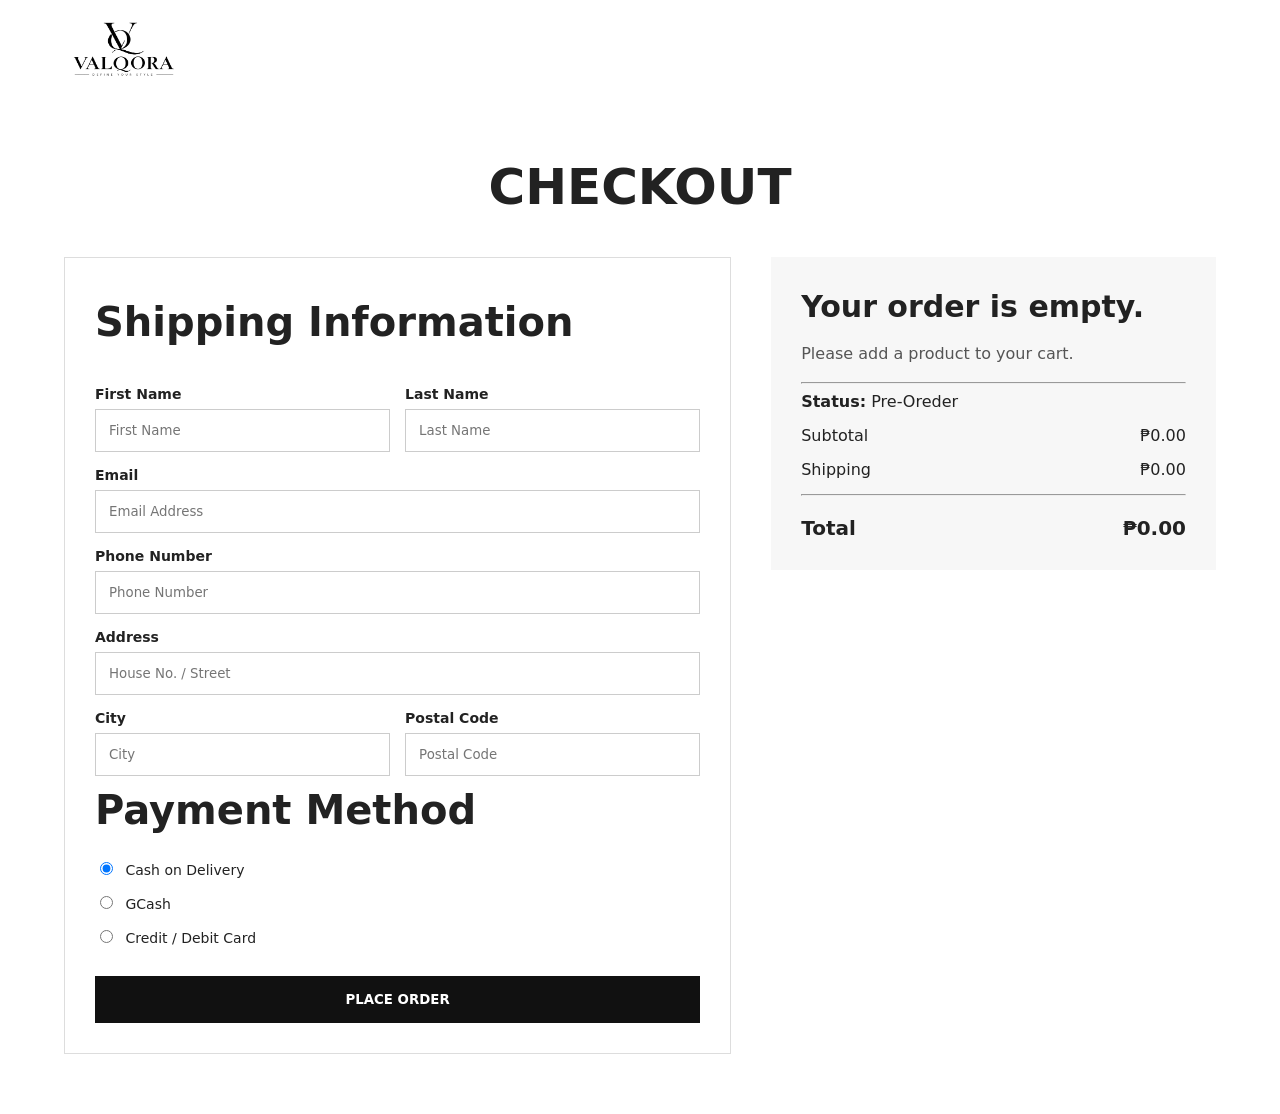
<file: checkout.html>
<!DOCTYPE html>
<html lang="en">
<head>
<meta charset="UTF-8">
<meta name="viewport" content="width=device-width, initial-scale=1.0">
<title>VALQORA | Checkout</title>

<link rel="stylesheet" href="https://cdnjs.cloudflare.com/ajax/libs/font-awesome/6.7.2/css/all.min.css">
<link rel="stylesheet" href="valqora.css">

<style>

/* ==============================
   GCASH PAYMENT POPUP
============================== */

#gcash-payment-modal {
    position: fixed;
    inset: 0;
    background: rgba(0, 0, 0, 0.65);
    display: none;
    justify-content: center;
    align-items: center;
    z-index: 9999;
    padding: 15px;
}

#gcash-payment-modal.active {
    display: flex;
}

.gcash-payment-content {
    width: 100%;
    max-width: 440px;
    background: #f5f8fc;
    border-radius: 16px;
    overflow: hidden;
    box-shadow: 0 10px 40px rgba(0,0,0,0.25);
    animation: gcashPopup 0.25s ease;
    max-height: 90vh;
    overflow-y: auto;
}

@keyframes gcashPopup {
    from {
        opacity: 0;
        transform: translateY(20px);
    }
    to {
        opacity: 1;
        transform: translateY(0);
    }
}

.gcash-header {
    background: #007dfe;
    color: white;
    padding: 25px 20px;
    text-align: center;
}

.gcash-logo {
    font-size: 32px;
    font-weight: 800;
    letter-spacing: -1px;
}

.gcash-logo span {
    color: #b9e8ff;
}

.gcash-header p {
    margin: 7px 0 0;
    font-size: 13px;
}

.gcash-body {
    padding: 25px;
}

.gcash-merchant {
    text-align: center;
    margin-bottom: 20px;
}

.gcash-merchant small {
    color: #777;
    font-size: 12px;
}

.gcash-merchant h3 {
    margin: 6px 0;
    color: #222;
    font-size: 20px;
}

/* PAYMENT BREAKDOWN */

.gcash-amount {
    background: white;
    padding: 18px;
    border-radius: 10px;
    margin-bottom: 20px;
    border: 1px solid #e5eaf0;
}

.gcash-amount > small {
    color: #777;
    font-size: 12px;
}

.gcash-breakdown {
    margin-top: 15px;
}

.gcash-product-row {
    display: flex;
    justify-content: space-between;
    align-items: flex-start;
    gap: 10px;
    font-size: 13px;
    color: #444;
    margin-bottom: 12px;
    line-height: 1.5;
}

.gcash-product-row span:first-child {
    max-width: 65%;
}

.gcash-product-row strong {
    white-space: nowrap;
}

.gcash-breakdown-row {
    display: flex;
    justify-content: space-between;
    gap: 10px;
    border-top: 1px solid #eee;
    padding-top: 12px;
    margin-top: 10px;
    font-size: 13px;
    color: #444;
}

.gcash-total-row {
    border-top: 1px solid #ddd;
    padding-top: 15px;
    margin-top: 15px;
    display: flex;
    justify-content: space-between;
    align-items: center;
    gap: 10px;
}

.gcash-total-row strong {
    font-size: 14px;
    color: #222;
}

.gcash-total-row h2 {
    color: #007dfe;
    font-size: 23px;
    margin: 0;
    white-space: nowrap;
}

/* MOBILE NUMBER */

.gcash-field {
    margin-bottom: 18px;
}

.gcash-field label {
    display: block;
    font-size: 13px;
    font-weight: 600;
    color: #333;
    margin-bottom: 8px;
}

.gcash-field input {
    width: 100%;
    padding: 13px;
    border: 1px solid #d5dce5;
    border-radius: 8px;
    outline: none;
    font-size: 15px;
    box-sizing: border-box;
}

.gcash-field input:focus {
    border-color: #007dfe;
}

.gcash-info {
    background: #e8f3ff;
    color: #315b82;
    padding: 13px;
    border-radius: 8px;
    font-size: 12px;
    line-height: 1.6;
    margin-bottom: 20px;
}

/* BUTTONS */

.gcash-buttons {
    display: flex;
    flex-direction: column;
    gap: 10px;
}

#gcash-continue {
    background: #007dfe;
    color: white;
    border: none;
    padding: 14px;
    border-radius: 8px;
    font-weight: 700;
    cursor: pointer;
    font-size: 14px;
}

#gcash-continue:hover,
#gcash-done:hover {
    background: #0066d2;
}

#gcash-cancel {
    background: transparent;
    color: #555;
    border: 1px solid #d5dce5;
    padding: 13px;
    border-radius: 8px;
    cursor: pointer;
    font-weight: 600;
}

#gcash-cancel:hover {
    background: #edf1f5;
}

.gcash-demo-note {
    text-align: center;
    font-size: 10px;
    color: #888;
    margin-top: 15px;
    line-height: 1.5;
}

/* CONFIRMATION SCREEN */

.gcash-success {
    display: none;
    text-align: center;
    padding: 20px 0;
}

.gcash-success-icon {
    width: 65px;
    height: 65px;
    background: #e0f7e9;
    color: #20a45a;
    border-radius: 50%;
    display: flex;
    justify-content: center;
    align-items: center;
    font-size: 30px;
    margin: 0 auto 15px;
}

.gcash-success h3 {
    color: #222;
    margin-bottom: 8px;
}

.gcash-success p {
    font-size: 13px;
    color: #666;
    line-height: 1.6;
}

#gcash-done {
    width: 100%;
    margin-top: 15px;
    padding: 13px;
    background: #007dfe;
    color: white;
    border: none;
    border-radius: 8px;
    cursor: pointer;
    font-weight: 700;
}

@media(max-width: 480px) {
    .gcash-body {
        padding: 20px;
    }

    .gcash-logo {
        font-size: 28px;
    }
}

</style>
</head>

<body>

<!-- HEADER -->

<section id="header">
    <img src="img/logo.png" alt="VALQORA Logo">
</section>


<!-- CHECKOUT -->

<section id="checkout">

    <h1>CHECKOUT</h1>

    <div class="checkout-container">

        <form class="checkout-info" id="checkout-form" action="checkout.php" method="POST">

            <h2>Shipping Information</h2>

            <div class="form-row">

                <div>
                    <label for="firstname">First Name</label>
                    <input type="text" id="firstname" name="firstname" placeholder="First Name" required>
                </div>

                <div>
                    <label for="lastname">Last Name</label>
                    <input type="text" id="lastname" name="lastname" placeholder="Last Name" required>
                </div>

            </div>

            <label for="email">Email</label>
            <input type="email" id="email" name="email" placeholder="Email Address" required>

            <label for="phone">Phone Number</label>
            <input type="text" id="phone" name="phone" placeholder="Phone Number" required>

            <label for="address">Address</label>
            <input type="text" id="address" name="address" placeholder="House No. / Street" required>

            <div class="form-row">

                <div>
                    <label for="city">City</label>
                    <input type="text" id="city" name="city" placeholder="City" required>
                </div>

                <div>
                    <label for="postal">Postal Code</label>
                    <input type="text" id="postal" name="postal" placeholder="Postal Code" required>
                </div>

            </div>

            <h2>Payment Method</h2>

            <div class="payment-method">

                <label>
                    <input type="radio" name="payment" value="cod" checked>
                    Cash on Delivery
                </label>

                <label>
                    <input type="radio" name="payment" value="gcash">
                    GCash
                </label>

                <label>
                    <input type="radio" name="payment" value="card">
                    Credit / Debit Card
                </label>

            </div>

            <!-- HIDDEN PRODUCT INFORMATION -->

            <input type="hidden" name="product_id" id="product_id" value="">
            <input type="hidden" name="product_size" id="product_size" value="">
            <input type="hidden" name="product_quantity" id="product_quantity" value="1">

            <button type="submit" id="place-order">
                PLACE ORDER
            </button>

        </form>


        <!-- ORDER SUMMARY -->

        <div class="order-summary">

            <div id="checkout-product"></div>

            <hr>

            <div>
                <span><b>Status:</b> Pre-Oreder</span>
            </div>

            <div class="checkout-row">
                <span>Subtotal</span>
                <span id="checkout-subtotal">₱0.00</span>
            </div>

            <div class="checkout-row">
                <span>Shipping</span>
                <span id="checkout-shipping">₱100.00</span>
            </div>

            <hr>

            <div class="checkout-total">
                <span>Total</span>
                <span id="checkout-total">₱0.00</span>
            </div>

        </div>

    </div>

</section>


<!-- ==============================
     GCASH PAYMENT POPUP
============================== -->

<div id="gcash-payment-modal">

    <div class="gcash-payment-content">

        <div class="gcash-header">

            <div class="gcash-logo">
                GCash<span>.</span>
            </div>

            <p>Payment Method</p>

        </div>

        <div class="gcash-body">

            <!-- PAYMENT SCREEN -->

            <div id="gcash-payment-screen">

                <div class="gcash-merchant">

                    <small>PAYMENT TO</small>

                    <h3>VALQORA</h3>

                    <small>Online Shopping</small>

                </div>


                <!-- PAYMENT BREAKDOWN -->

                <div class="gcash-amount">

                    <small>Payment Breakdown</small>

                    <div class="gcash-breakdown" id="gcash-product-breakdown">
                    </div>

                    <div class="gcash-breakdown-row">
                        <span>Subtotal</span>
                        <span id="gcash-subtotal">₱0.00</span>
                    </div>

                    <div class="gcash-breakdown-row">
                        <span>Shipping Fee</span>
                        <span id="gcash-shipping">₱100.00</span>
                    </div>

                    <div class="gcash-total-row">
                        <strong>Total Payment</strong>
                        <h2 id="gcash-payment-amount">₱0.00</h2>
                    </div>

                </div>


                <!-- MOBILE NUMBER -->

                <div class="gcash-field">

                    <label for="gcash-mobile-number">
                        GCash-Registered Mobile Number
                    </label>

                    <input
                        type="tel"
                        id="gcash-mobile-number"
                        placeholder="09XXXXXXXXX"
                        maxlength="11"
                        inputmode="numeric"
                    >

                </div>

                <div class="gcash-info">

                    <i class="fa-solid fa-circle-info"></i>

                    Enter the mobile number associated with your GCash account.

                    This demonstration does not request your MPIN or OTP.

                </div>

                <div class="gcash-buttons">

                    <button type="button" id="gcash-continue">
                        CONTINUE
                    </button>

                    <button type="button" id="gcash-cancel">
                        CANCEL
                    </button>

                </div>

                <p class="gcash-demo-note">
                    DEMONSTRATION INTERFACE — NO ACTUAL PAYMENT WILL BE PROCESSED.
                </p>

            </div>


            <!-- GCASH CONFIRMATION SCREEN -->

            <div class="gcash-success" id="gcash-success-screen">

                <div class="gcash-success-icon">
                    <i class="fa-solid fa-check"></i>
                </div>

                <h3>GCash Selected!</h3>

                <p>
                    Your GCash payment method has been selected successfully.
                    You can now proceed with placing your order.
                </p>

                <p>
                    <strong>Mobile Number:</strong>
                    <span id="gcash-confirmed-number"></span>
                </p>

                <p>
                    <strong>Total Payment:</strong>
                    <span id="gcash-confirmed-total"></span>
                </p>

                <button type="button" id="gcash-done">
                    CONTINUE TO CHECKOUT
                </button>

                <p class="gcash-demo-note">
                    No payment has been made. Actual payment requires a connected payment gateway.
                </p>

            </div>

        </div>

    </div>

</div>


<script>

/* =========================
   CHECKOUT ELEMENTS
========================= */

const checkoutForm =
    document.getElementById("checkout-form");

const checkoutProduct =
    document.getElementById("checkout-product");

const checkoutSubtotal =
    document.getElementById("checkout-subtotal");

const checkoutShipping =
    document.getElementById("checkout-shipping");

const checkoutTotal =
    document.getElementById("checkout-total");


/* =========================
   LOAD CART AND BUY NOW
========================= */

const cart = JSON.parse(
    localStorage.getItem("valqoraCart")
) || [];

const buyNow = JSON.parse(
    localStorage.getItem("valqoraBuyNow")
);

let checkoutItems = [];


/*
   IMPORTANT FIX:

   cart.html saves selected products
   as an ARRAY in valqoraBuyNow.

   This code supports both:
   1. Multiple selected products (array)
   2. A single product (object)
*/

if (Array.isArray(buyNow)) {

    checkoutItems = buyNow;

} else if (buyNow && typeof buyNow === "object") {

    checkoutItems = [buyNow];

} else {

    checkoutItems = cart;

}


/* =========================
   FORMAT PRICE
========================= */

function formatPeso(price) {

    return "₱" + Number(price).toLocaleString(
        "en-PH",
        {
            minimumFractionDigits: 2,
            maximumFractionDigits: 2
        }
    );

}


/* =========================
   AVAILABLE PRODUCT SIZES
========================= */

const availableSizes = ["S", "M", "L", "XL"];


/* =========================
   GCASH POPUP ELEMENTS
========================= */

const gcashPaymentModal =
    document.getElementById("gcash-payment-modal");

const gcashPaymentAmount =
    document.getElementById("gcash-payment-amount");

const gcashMobileNumber =
    document.getElementById("gcash-mobile-number");

const gcashContinue =
    document.getElementById("gcash-continue");

const gcashCancel =
    document.getElementById("gcash-cancel");

const gcashDone =
    document.getElementById("gcash-done");

const gcashPaymentScreen =
    document.getElementById("gcash-payment-screen");

const gcashSuccessScreen =
    document.getElementById("gcash-success-screen");

const gcashConfirmedNumber =
    document.getElementById("gcash-confirmed-number");

const gcashConfirmedTotal =
    document.getElementById("gcash-confirmed-total");


let gcashNumber = "";


/* =========================
   GCASH PAYMENT BREAKDOWN
========================= */

function updateGcashBreakdown() {

    const breakdown =
        document.getElementById("gcash-product-breakdown");

    const gcashSubtotal =
        document.getElementById("gcash-subtotal");

    const gcashShipping =
        document.getElementById("gcash-shipping");


    breakdown.innerHTML = "";

    let subtotal = 0;


    checkoutItems.forEach(function(product) {

        const price =
            Number(product.price) || 0;

        let quantity =
            Number(product.quantity) || 1;

        if (quantity < 1) quantity = 1;
        if (quantity > 15) quantity = 15;


        const productTotal =
            price * quantity;

        subtotal += productTotal;


        const productRow =
            document.createElement("div");

        productRow.className =
            "gcash-product-row";


        const productName =
            document.createElement("span");

        productName.textContent =
            (product.name || "Product") + " × " + quantity;


        const productPrice =
            document.createElement("strong");

        productPrice.textContent =
            formatPeso(productTotal);


        productRow.appendChild(productName);
        productRow.appendChild(productPrice);

        breakdown.appendChild(productRow);

    });


    const shipping =
        checkoutItems.length === 0 ? 0 : 100;

    const total =
        subtotal + shipping;


    gcashSubtotal.textContent =
        formatPeso(subtotal);

    gcashShipping.textContent =
        formatPeso(shipping);

    gcashPaymentAmount.textContent =
        formatPeso(total);

    gcashConfirmedTotal.textContent =
        formatPeso(total);

}


/* =========================
   OPEN GCASH POPUP
========================= */

function openGcashPopup() {

    updateCheckoutTotal();

    updateGcashBreakdown();

    gcashPaymentScreen.style.display = "block";

    gcashSuccessScreen.style.display = "none";

    gcashPaymentModal.classList.add("active");

    document.body.style.overflow = "hidden";

}


/* =========================
   CLOSE GCASH POPUP
========================= */

function closeGcashPopup() {

    gcashPaymentModal.classList.remove("active");

    document.body.style.overflow = "";

}


/* =========================
   PAYMENT METHOD SELECTION
========================= */

document.querySelectorAll('input[name="payment"]')
.forEach(function(input) {

    input.addEventListener("change", function() {

        if (this.value === "gcash") {

            openGcashPopup();

        } else {

            closeGcashPopup();

            gcashNumber = "";

        }

    });

});


/* =========================
   GCASH CONTINUE
========================= */

gcashContinue.addEventListener("click", function() {

    const mobileNumber =
        gcashMobileNumber.value.trim();


    if (!/^09[0-9]{9}$/.test(mobileNumber)) {

        alert(
            "Please enter a valid 11-digit Philippine mobile number starting with 09."
        );

        gcashMobileNumber.focus();

        return;

    }


    gcashNumber = mobileNumber;

    gcashConfirmedNumber.textContent =
        gcashNumber;

    gcashConfirmedTotal.textContent =
        gcashPaymentAmount.textContent;


    gcashPaymentScreen.style.display = "none";

    gcashSuccessScreen.style.display = "block";

});


/* =========================
   GCASH CANCEL
========================= */

gcashCancel.addEventListener("click", function() {

    closeGcashPopup();

    document.querySelector(
        'input[name="payment"][value="cod"]'
    ).checked = true;

    gcashNumber = "";

});


/* =========================
   FINISH GCASH SELECTION
========================= */

gcashDone.addEventListener("click", function() {

    closeGcashPopup();

});


/* =========================
   CLICK OUTSIDE POPUP
========================= */

gcashPaymentModal.addEventListener("click", function(event) {

    if (event.target === gcashPaymentModal) {

        closeGcashPopup();

    }

});


/* =========================
   ESCAPE KEY
========================= */

document.addEventListener("keydown", function(event) {

    if (
        event.key === "Escape" &&
        gcashPaymentModal.classList.contains("active")
    ) {

        closeGcashPopup();

    }

});


/* =========================
   DISPLAY CHECKOUT PRODUCTS
========================= */

function displayCheckoutProducts() {

    if (!checkoutProduct) return;

    checkoutProduct.innerHTML = "";


    if (checkoutItems.length === 0) {

        checkoutProduct.innerHTML = `
            <div class="empty-checkout">
                <h3>Your order is empty.</h3>
                <p>Please add a product to your cart.</p>
            </div>
        `;

        updateCheckoutTotal();

        return;

    }


    checkoutItems.forEach(function(product, index) {

        const price =
            Number(product.price) || 0;

        let quantity =
            Number(product.quantity) || 1;

        if (quantity < 1) quantity = 1;
        if (quantity > 15) quantity = 15;


        const productTotal =
            price * quantity;


        const image =
            product.image || "";

        const name =
            product.name || "Product";

        const size =
            product.size || "M";

        const description =
            product.description || "";


        // PRESERVE EXISTING PRODUCT SIZE

        const productSizes =
            [...availableSizes];

        if (
            size !== "N/A" &&
            !productSizes.includes(size)
        ) {

            productSizes.push(size);

        }


        const productDiv =
            document.createElement("div");

        productDiv.className =
            "checkout-product";


        productDiv.innerHTML = `

            <div class="checkout-product-image">

                <img src="${image}" alt="${name}">

            </div>


            <div class="checkout-product-info">

                <h3>${name}</h3>

                <p>
                    Price: ${formatPeso(price)}
                </p>

                <p>Size:</p>

                <select aria-label="Select product size">

                    ${productSizes.map(function(s) {

                        return `
                            <option value="${s}" ${s === size ? "selected" : ""}>
                                ${s}
                            </option>
                        `;

                    }).join("")}

                </select>

                <p>Quantity: ${quantity}</p>

                ${description ? `<p>${description}</p>` : ""}

                <p>
                    <strong>Product Total:</strong>
                    ${formatPeso(productTotal)}
                </p>

            </div>

        `;


        checkoutProduct.appendChild(productDiv);


        /* =========================
           UPDATE PRODUCT SIZE
        ========================= */

        const sizeDropdown =
            productDiv.querySelector("select");


        sizeDropdown.addEventListener("change", function() {

            checkoutItems[index].size =
                this.value;


            /*
               IMPORTANT FIX:

               Save the COMPLETE selected-products
               ARRAY instead of saving only the first
               product.
            */

            if (buyNow !== null) {

                localStorage.setItem(
                    "valqoraBuyNow",
                    JSON.stringify(checkoutItems)
                );

            } else {

                localStorage.setItem(
                    "valqoraCart",
                    JSON.stringify(checkoutItems)
                );

            }

        });

    });


    updateCheckoutTotal();

    updateGcashBreakdown();

}


/* =========================
   UPDATE CHECKOUT TOTAL
========================= */

function updateCheckoutTotal() {

    let subtotal = 0;


    checkoutItems.forEach(function(product) {

        const price =
            Number(product.price) || 0;

        let quantity =
            Number(product.quantity) || 1;

        if (quantity < 1) quantity = 1;
        if (quantity > 15) quantity = 15;


        subtotal += price * quantity;

    });


    const shipping =
        checkoutItems.length === 0 ? 0 : 100;

    const total =
        subtotal + shipping;


    if (checkoutSubtotal) {

        checkoutSubtotal.textContent =
            formatPeso(subtotal);

    }


    if (checkoutShipping) {

        checkoutShipping.textContent =
            formatPeso(shipping);

    }


    if (checkoutTotal) {

        checkoutTotal.textContent =
            formatPeso(total);

    }

}


/* =========================
   PLACE ORDER
========================= */

checkoutForm.addEventListener("submit", function(event) {

    event.preventDefault();


    const firstname =
        document.getElementById("firstname").value.trim();

    const lastname =
        document.getElementById("lastname").value.trim();

    const email =
        document.getElementById("email").value.trim();

    const phone =
        document.getElementById("phone").value.trim();

    const address =
        document.getElementById("address").value.trim();

    const city =
        document.getElementById("city").value.trim();

    const postal =
        document.getElementById("postal").value.trim();


    const paymentInput =
        document.querySelector('input[name="payment"]:checked');


    if (!paymentInput) {

        alert("Please select a payment method.");

        return;

    }


    const payment =
        paymentInput.value;


    if (checkoutItems.length === 0) {

        alert("Your order is empty.");

        return;

    }


    /* =========================
       REQUIRE GCASH DETAILS
    ========================= */

    if (payment === "gcash" && !gcashNumber) {

        openGcashPopup();

        alert("Please complete the GCash payment details first.");

        return;

    }


    /* =========================
       ENSURE PRODUCT SIZES
    ========================= */

    checkoutItems.forEach(function(product, index) {

        const sizeDropdown =
            checkoutProduct.children[index]?.querySelector("select");

        if (sizeDropdown) {

            product.size = sizeDropdown.value;

        }

    });


    /* =========================
       PREPARE ORDER DATA
    ========================= */

    const order = {

        customer: {

            firstname: firstname,

            lastname: lastname,

            email: email,

            phone: phone,

            address: address,

            city: city,

            postal: postal

        },

        payment: payment,

        products: checkoutItems

    };


    /* =========================
       INCLUDE GCASH NUMBER
    ========================= */

    if (payment === "gcash") {

        order.gcash_number = gcashNumber;

    }


    console.log("ORDER BEING SENT:", order);


    /* =========================
       SEND ORDER TO PHP
    ========================= */

    const placeOrderButton =
        document.getElementById("place-order");

    placeOrderButton.disabled = true;

    placeOrderButton.textContent = "PROCESSING...";


    fetch("save_order.php", {

        method: "POST",

        headers: {

            "Content-Type": "application/json"

        },

        body: JSON.stringify(order)

    })


    .then(async function(response) {

        const text = await response.text();

        console.log("SERVER RESPONSE:", text);


        try {

            return JSON.parse(text);

        } catch(error) {

            throw new Error(
                "Server returned invalid response: " + text
            );

        }

    })


    .then(function(data) {

        console.log("PHP DATA:", data);


        if (data.success) {

            alert(
                "Order placed successfully!\n\nOrder #" + data.order_id
            );


            localStorage.removeItem("valqoraCart");

            localStorage.removeItem("valqoraBuyNow");


            window.location.href = "home.html";

        } else {

            alert(
                "Order failed:\n\n" +
                (data.message || "Unknown error") +
                "\n\nError:\n" +
                (data.error || "No additional error.")
            );

            placeOrderButton.disabled = false;

            placeOrderButton.textContent = "PLACE ORDER";

        }

    })


    .catch(function(error) {

        console.error("FETCH ERROR:", error);

        alert(
            "Something went wrong.\n\n" +
            error.message
        );

        placeOrderButton.disabled = false;

        placeOrderButton.textContent = "PLACE ORDER";

    });

});


/* =========================
   START CHECKOUT
========================= */

displayCheckoutProducts();

</script>

</body>
</html>
</file>
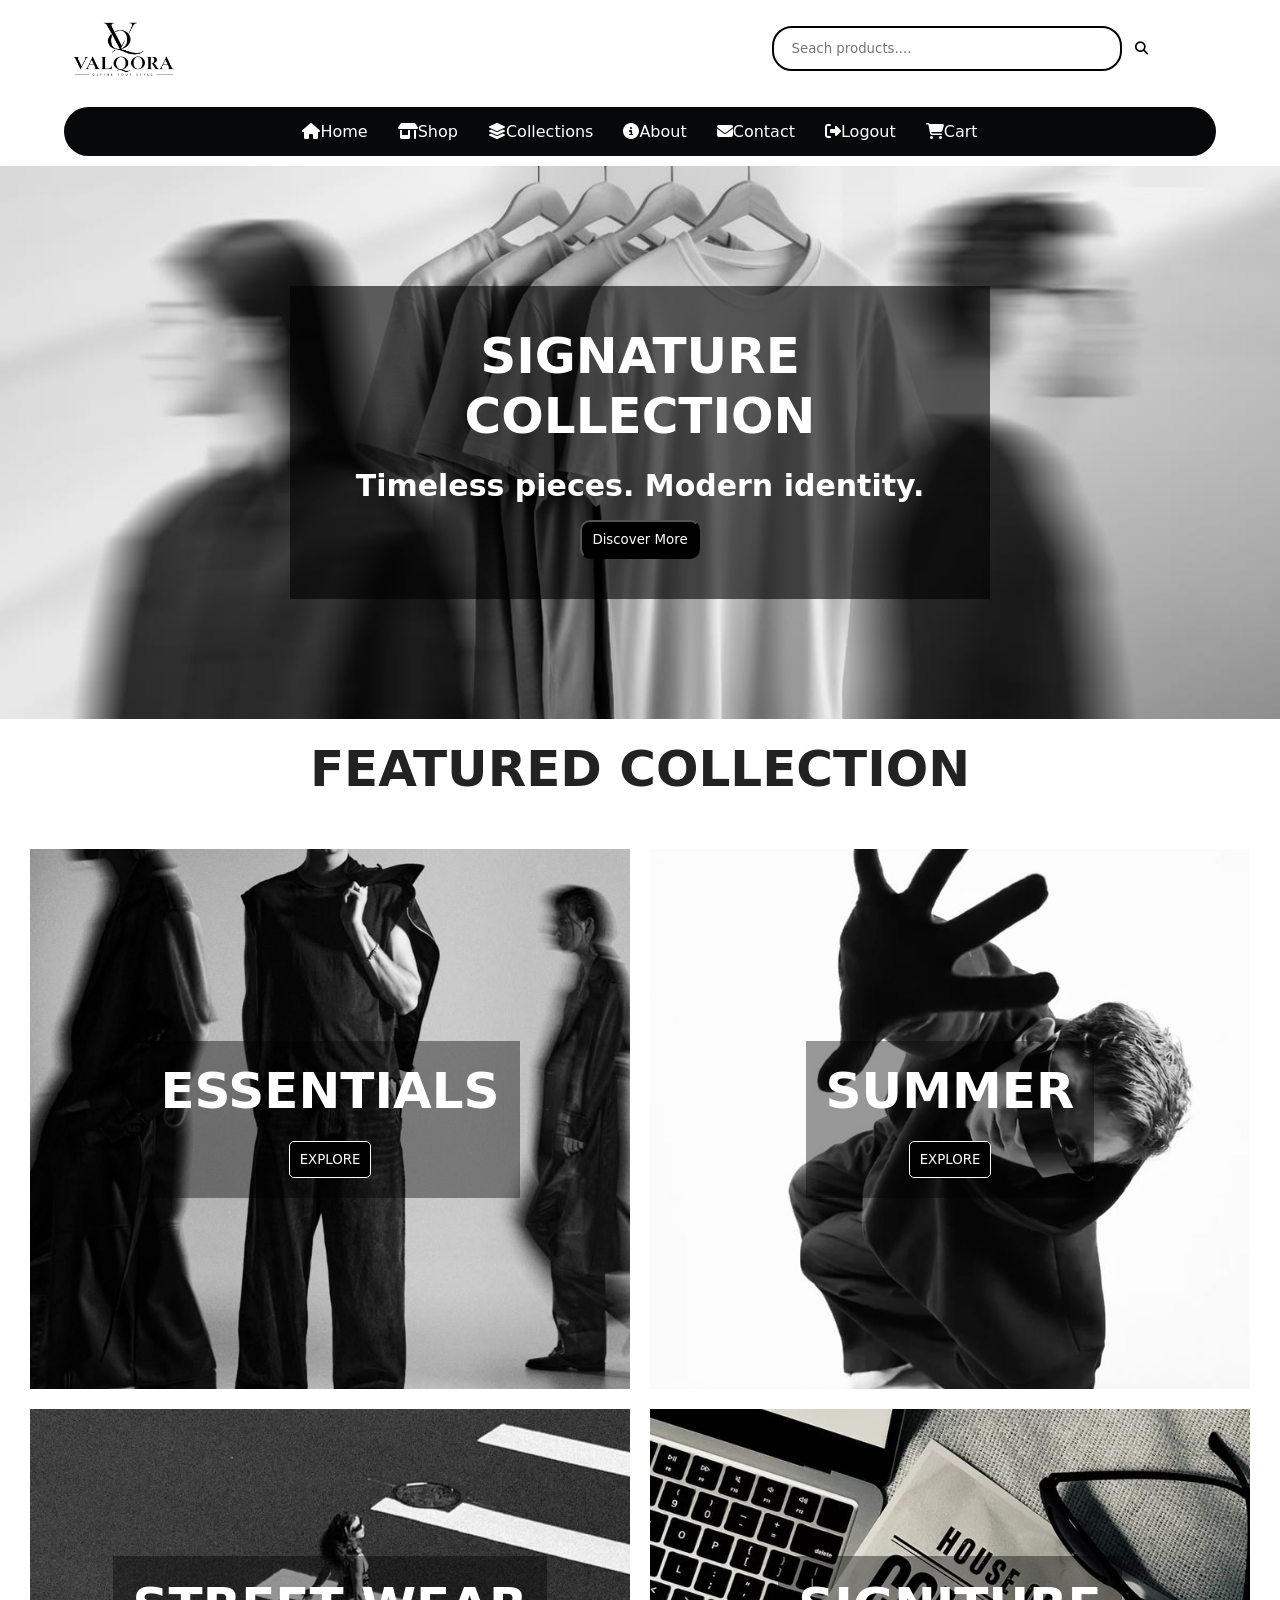
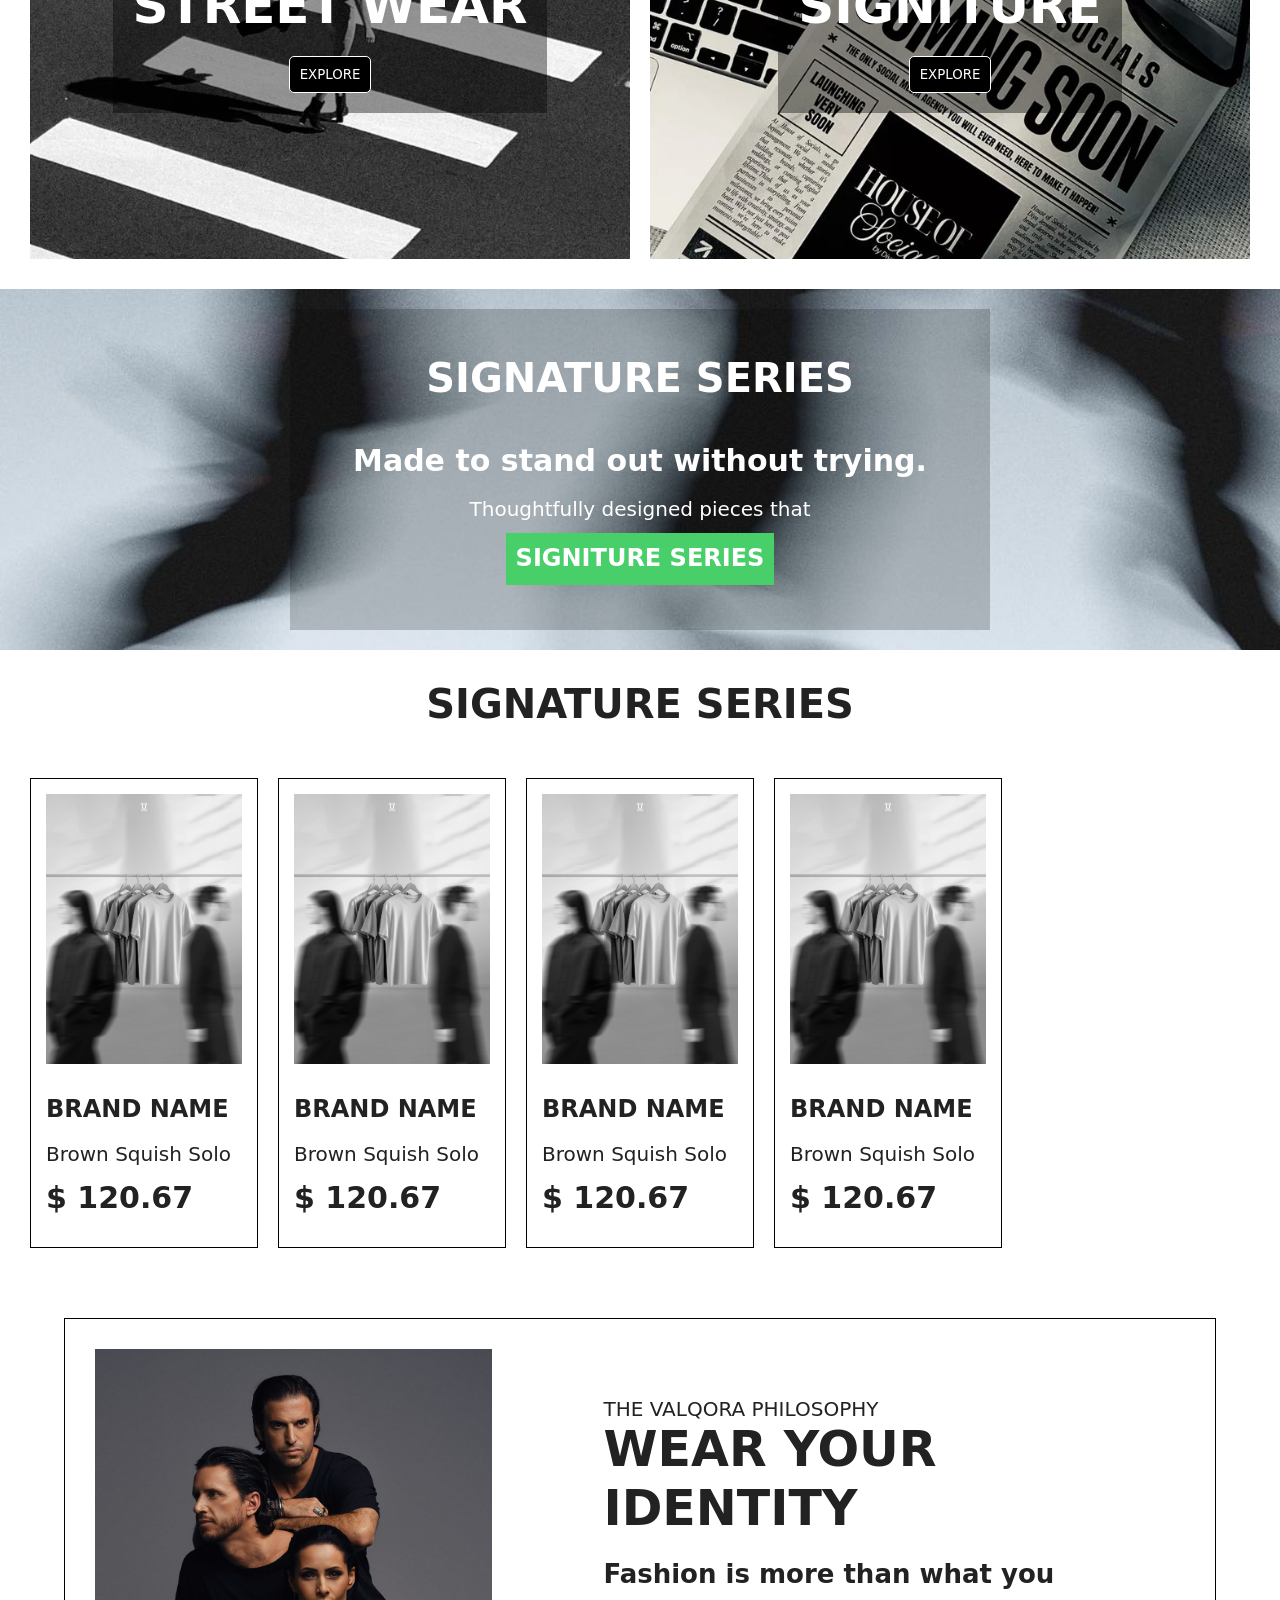
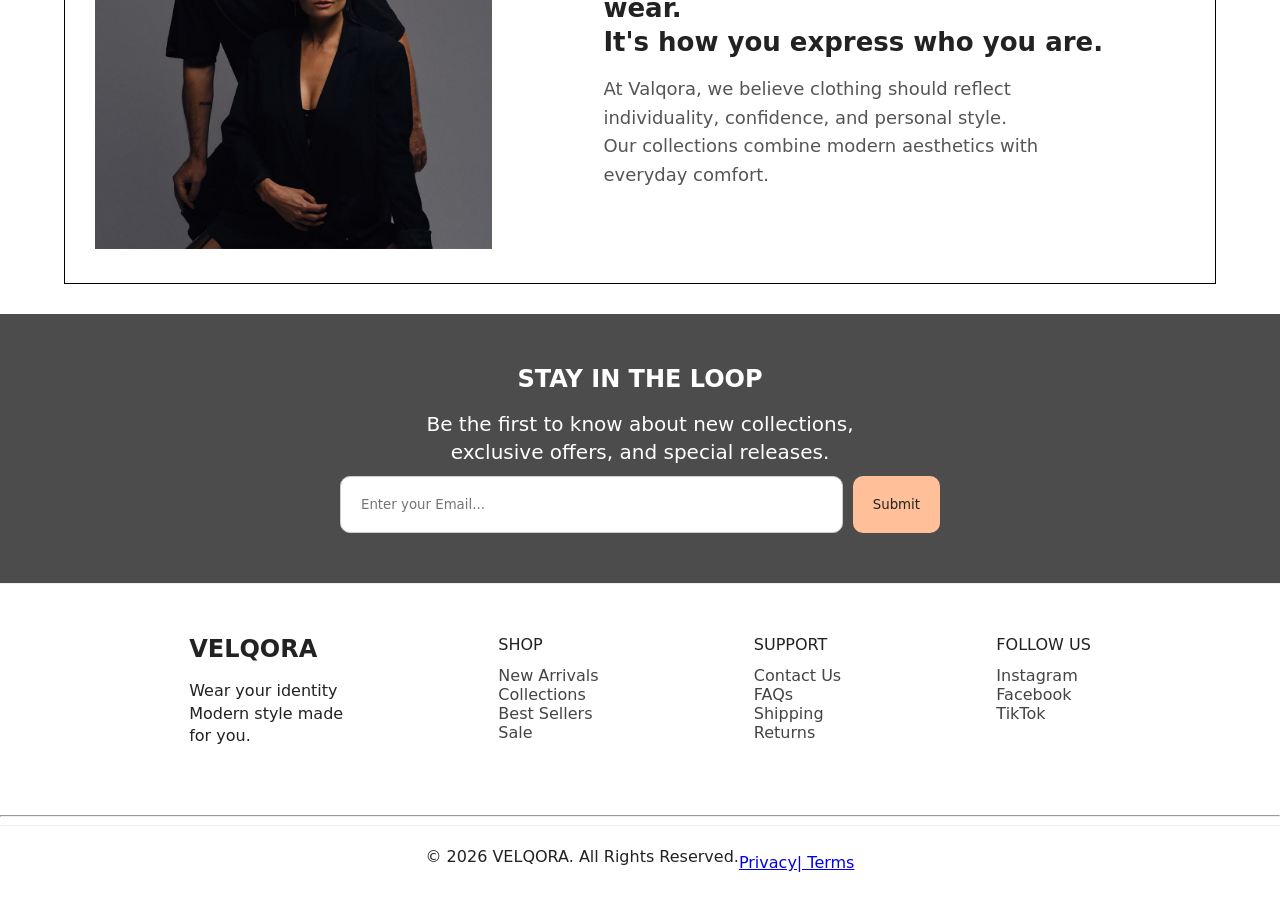
<file: collections.html>
<!DOCTYPE html>
<html lang="en">
<head>
    <meta charset="UTF-8">
    <meta name="viewport" content="width=device-width, initial-scale=1.0">
    <link rel="stylesheet" href="https://cdnjs.cloudflare.com/ajax/libs/font-awesome/6.7.2/css/all.min.css">    
    <link rel="stylesheet" href="valqora.css">
    <title>Valqora | Collections</title>
</head>
<body>
    <section id="header">
        <img src="img/logo.png">
        <div class="searchbar">
            <input type="text" placeholder="Seach products....">
            <button onclick="3" class="bttn"  type="submit"><i class="fa-solid fa-magnifying-glass"></i></button>
        </div>
    </section>
<button class="menu-toggle" id="menu-toggle">
    <i class="fa-solid fa-bars"></i>
</button>


    <section id="h-menus">
       <ul>
    <li><i class="fa-solid fa-house"></i><a href="home.html">Home</a></li>
    <li><i class="fa-solid fa-shop"></i><a href="shop.html">Shop</a></li>
    <li><i class="fa-solid fa-layer-group"></i><a href="collections.html">Collections</a></li>
    <li><i class="fa-solid fa-circle-info"></i><a href="about.html">About</a></li>
    <li><i class="fa-solid fa-envelope"></i><a href="contacts.html">Contact</a></li>
    <li><i class="fa-solid fa-right-from-bracket"></i><a href="logout.php">Logout</a></li>
    <li><i class="fa-solid fa-cart-shopping"></i><a href="cart.html">Cart</a></li>


     </ul>
    </section>

    <section id="c-collection">
        <div class="c-collection-des">
            <h1>SIGNATURE COLLECTION</h1>
            <h3>Timeless pieces. Modern identity.</h3>
            <button class="c-bttn">Discover More</button>
        </div>
    </section>

    <div class="fe-intro">
        <h1>FEATURED COLLECTION</h1>
    </div>

    <section id="feature">
        <div class="fe-box fe-box1">
            <div class="f-des">
            <h1>ESSENTIALS</h1>
            <button class="f-button">EXPLORE</button>
            </div>
        </div>
         <div class="fe-box fe-box2">
            <div class="f-des">
            <h1>SUMMER</h1>
            <button class="f-button">EXPLORE</button>
            </div>
        </div>
         <div class="fe-box fe-box3">
            <div class="f-des">
            <h1>STREET WEAR</h1>
            <button class="f-button">EXPLORE</button>
            </div>
        </div>
         <div class="fe-box fe-box4">
            <div class="f-des"> 
            <h1>SIGNITURE</h1>
            <button class="f-button">EXPLORE</button>
            </div>
        </div>
    </section>

    <section id="c-spot">
        <div class="s-spot">
            <h2>SIGNATURE SERIES</h2><br>
            <h3>Made to stand out without trying.</h3>
            <h5>Thoughtfully designed pieces that<br></h5>
            <h4>SIGNITURE SERIES</h4>
        </div>
    </section>

<div class="c-intro">
    <h2>SIGNATURE SERIES</h2>
</div>

<section id="c-feature">
    <div class="c-box">
        <img src="img/c-img.jpg">
        <div class="c-des">
            <h4>BRAND NAME</h4>
            <h5>Brown Squish Solo</h5>
            <h3>$ 120.67</h3>
        </div>
    </div>
        <div class="c-box">
        <img src="img/c-img.jpg">
        <div class="c-des">
            <h4>BRAND NAME</h4>
            <h5>Brown Squish Solo</h5>
            <h3>$ 120.67</h3>
        </div>
    </div>
        <div class="c-box">
        <img src="img/c-img.jpg">
        <div class="c-des">
            <h4>BRAND NAME</h4>
            <h5>Brown Squish Solo</h5>
            <h3>$ 120.67</h3>
        </div>
    </div>
        <div class="c-box">
        <img src="img/c-img.jpg">
        <div class="c-des">
            <h4>BRAND NAME</h4>
            <h5>Brown Squish Solo</h5>
            <h3>$ 120.67</h3>
        </div>
    </div>
</section>

<section id="philo">
    <div class="philo-page">
        <img src="img/philo.jpg">
    </div>
    <div class="philo-des">
        <span>THE VALQORA PHILOSOPHY</span>

    <h2>WEAR YOUR IDENTITY</h2>

    <h4>
        Fashion is more than what you wear.<br>
        It's how you express who you are.
    </h4>

    <p>
        At Valqora, we believe clothing should reflect<br>
        individuality, confidence, and personal style.<br>
        Our collections combine modern aesthetics with<br>
        everyday comfort.
    </p>

    </div>
</section>

<section id="newsletter">
        <div class="n-letter">
            <h4>STAY IN THE LOOP</h4>
            <h5>Be the first to know about new collections,<br>exclusive offers, and special releases.</h5>
            <div class="infos">
                <input type="text" class="responses" placeholder="Enter your Email...">
                <button class="i-bttn">Submit</button>
            </div>
        </div>
    </section>

    <section id="footer">
        <div class="footer-info">
        <div class="mark-f">
                <h4>VELQORA</h4>
                <h6>Wear your identity<br>Modern style made<br>for you.</h6>
        </div>
        <div class="shop-f">
        <h6>SHOP</h6>
        <a href="3" class="href">New Arrivals</a><br>
        <a href="3" class="href">Collections</a><br>
        <a href="3" class="href">Best Sellers</a><br>
        <a href="3" class="href">Sale</a>
            </div>

         <div class="support-f">
        <h6>SUPPORT</h6>
        <a href="3" class="href">Contact Us</a><br>
        <a href="3" class="href">FAQs</a><br>
        <a href="3" class="href">Shipping</a><br>
        <a href="3" class="href">Returns</a>
            </div>
        
            <div class="support-f">
        <h6>FOLLOW US</h6>
        <a href="3" class="href">Instagram</a><br>
        <a href="3" class="href">Facebook</a><br>
        <a href="3" class="href">TikTok</a><br>
            </div>
            </div>
            <hr>
        <div class="rights-f">
            <h6>© 2026 VELQORA. All Rights Reserved.  </h6>
            <a href="3">Privacy</a>
            <a href="3">| Terms</a>
        </div>
    </section>


 <script src="valqora.js"></script>
</body>
</html>
</file>
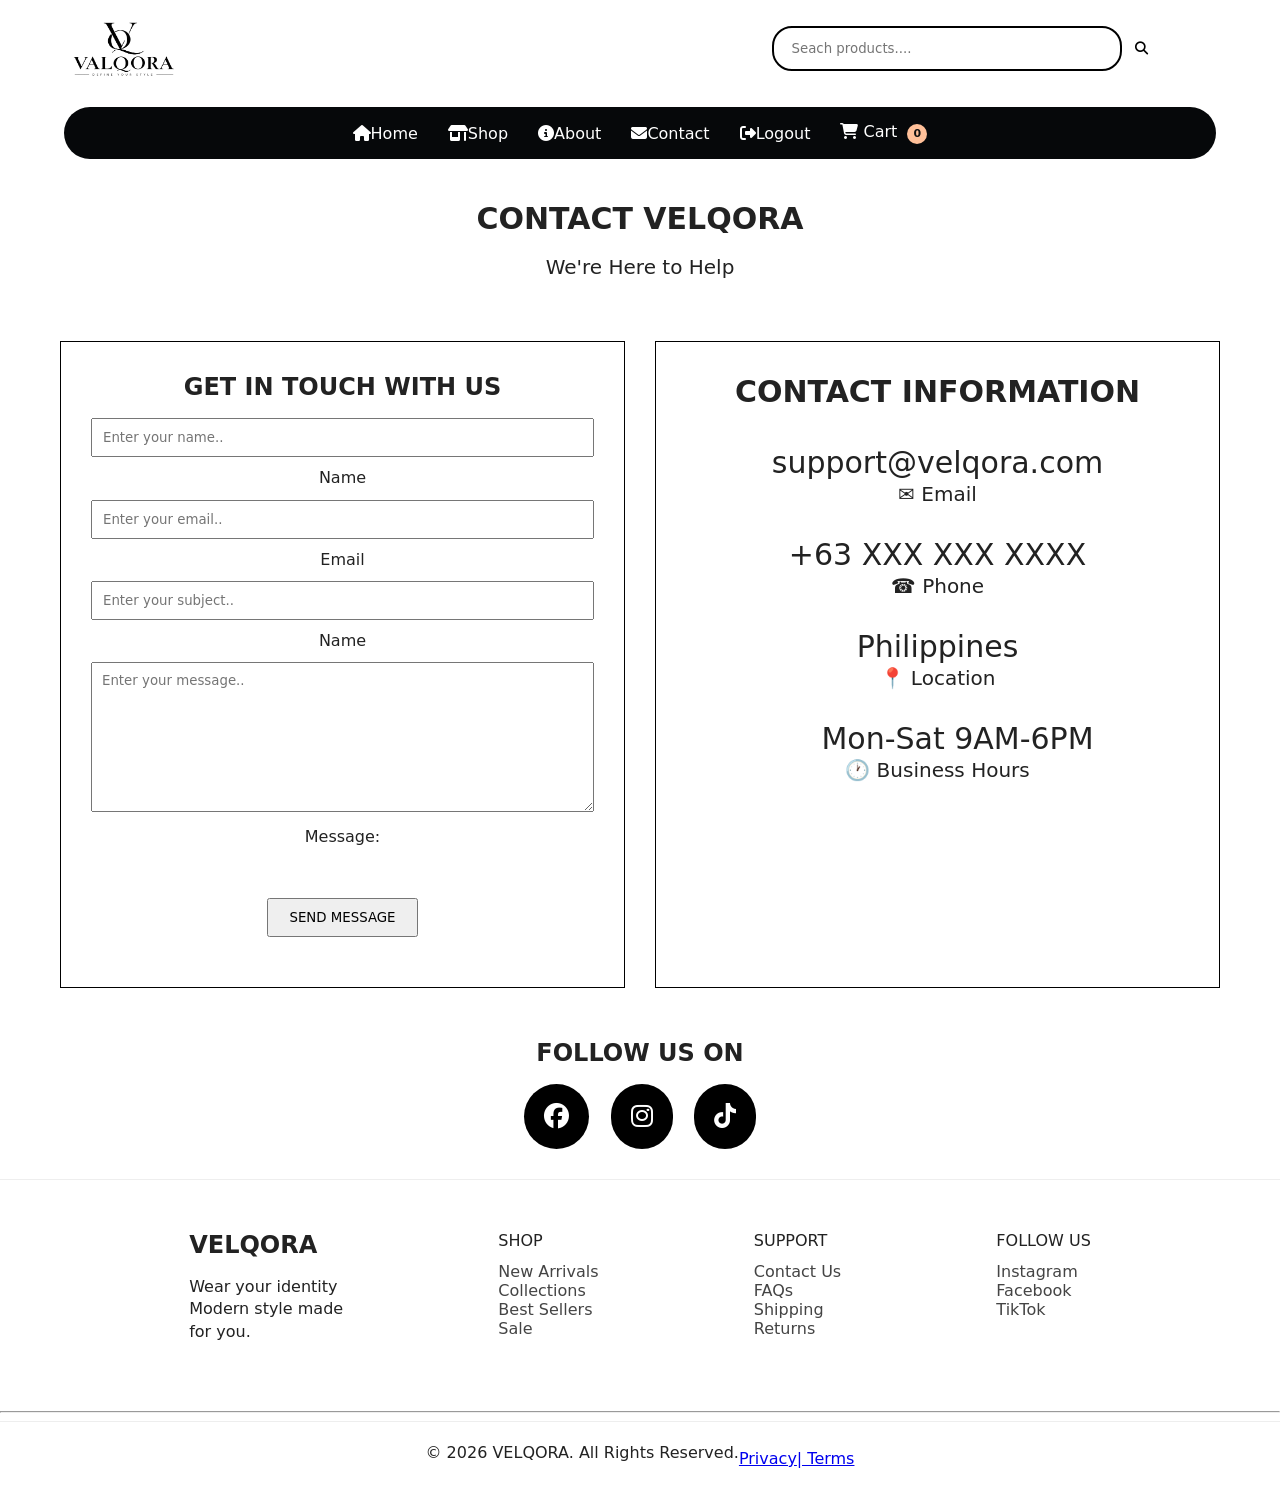
<file: contacts.html>
<!DOCTYPE html>
<html lang="en">
<head>
    <meta charset="UTF-8">
    <meta name="viewport" content="width=device-width, initial-scale=1.0">
    <link rel="stylesheet" href="https://cdnjs.cloudflare.com/ajax/libs/font-awesome/6.7.2/css/all.min.css">    
    <link rel="stylesheet" href="valqora.css">
    <title>Valqora | Contacts</title>

    <style>
        .cart-count {
            display: inline-flex;
            align-items: center;
            justify-content: center;
            min-width: 20px;
            height: 20px;
            padding: 0 6px;
            margin-left: 5px;
            border-radius: 50px;
            background: #FFC099;
            color: #111;
            font-size: 11px;
            font-weight: bold;
            line-height: 1;
        }
    </style>
</head>
<body>
    <section id="header">
        <img src="img/logo.png">
        <div class="searchbar">
            <input type="text" placeholder="Seach products....">
            <button onclick="3" class="bttn" type="submit">
                <i class="fa-solid fa-magnifying-glass"></i>
            </button>
        </div>
    </section>

    <button class="menu-toggle" id="menu-toggle">
        <i class="fa-solid fa-bars"></i>
    </button>

    <section id="h-menus">
        <ul>
            <li><i class="fa-solid fa-house"></i><a href="home.html">Home</a></li>
            <li><i class="fa-solid fa-shop"></i><a href="shop.html">Shop</a></li>
            <li><i class="fa-solid fa-circle-info"></i><a href="about.html">About</a></li>
            <li><i class="fa-solid fa-envelope"></i><a href="contacts.html">Contact</a></li>
            <li><i class="fa-solid fa-right-from-bracket"></i><a href="login.html">Logout</a></li>
            <li>
                <i class="fa-solid fa-cart-shopping"></i>
                <a href="cart.html">Cart</a>
                <span id="cart-count" class="cart-count">0</span>
            </li>
        </ul>
    </section>

    <section id="contacts">
        <h3>CONTACT VELQORA</h3>
        <h5>We're Here to Help</h5>
    </section>

    <section id="contact-info">
        <div class="contact-info1">
            <h4>GET IN TOUCH WITH US</h4>
            <input type="text" placeholder="Enter your name.." required><h6>Name</h6>
            <input type="email" placeholder="Enter your email.." required><h6>Email</h6>
            <input type="text" placeholder="Enter your subject.." required><h6>Name</h6>
            <textarea type="text" placeholder="Enter your message.."></textarea><h6>Message:</h6>
            <br><button class="c-send">SEND MESSAGE</button>
        </div>

        <div class="contact-info-2">
            <h3>CONTACT INFORMATION</h3><br>
            <span>support@velqora.com</span> <h5>✉ Email</h5><br>
            <span>+63 XXX XXX XXXX</span><h5>☎ Phone</h5><br>
            <span>Philippines</span><h5>📍 Location</h5><br>
            <span>Mon-Sat 9AM-6PM<h5>🕐 Business Hours</h5><br>
        </div>
    </section>
    
    <section id="follow">
        <div class="follow-us">
            <h4>FOLLOW US ON</h4>
            <a href="3"><i class="fa-brands fa-facebook"></i></a>
            <a href="3"><i class="fa-brands fa-instagram"></i></a>
            <a href="3"><i class="fa-brands fa-tiktok"></i></a>
        </div>
    </section>

    <section id="footer">
        <div class="footer-info">
            <div class="mark-f">
                <h4>VELQORA</h4>
                <h6>Wear your identity<br>Modern style made<br>for you.</h6>
            </div>

            <div class="shop-f">
                <h6>SHOP</h6>
                <a href="3" class="href">New Arrivals</a><br>
                <a href="3" class="href">Collections</a><br>
                <a href="3" class="href">Best Sellers</a><br>
                <a href="3" class="href">Sale</a>
            </div>

            <div class="support-f">
                <h6>SUPPORT</h6>
                <a href="3" class="href">Contact Us</a><br>
                <a href="3" class="href">FAQs</a><br>
                <a href="3" class="href">Shipping</a><br>
                <a href="3" class="href">Returns</a>
            </div>
        
            <div class="support-f">
                <h6>FOLLOW US</h6>
                <a href="3" class="href">Instagram</a><br>
                <a href="3" class="href">Facebook</a><br>
                <a href="3" class="href">TikTok</a><br>
            </div>
        </div>

        <hr>

        <div class="rights-f">
            <h6>© 2026 VELQORA. All Rights Reserved.</h6>
            <a href="3">Privacy</a>
            <a href="3">| Terms</a>
        </div>
    </section>

    <script>
        function updateCartCount() {
            const cartCount = document.getElementById("cart-count");

            if (!cartCount) return;

            try {
                const cart = JSON.parse(
                    localStorage.getItem("valqoraCart")
                ) || [];

                const totalQuantity = Array.isArray(cart)
                    ? cart.reduce(function(total, item) {
                        return total + (Number(item.quantity) || 0);
                    }, 0)
                    : 0;

                cartCount.textContent = totalQuantity;

            } catch (error) {
                cartCount.textContent = "0";
            }
        }

        // Update cart count when the page loads
        updateCartCount();

        // Update when the cart changes in another tab
        window.addEventListener("storage", function(event) {
            if (event.key === "valqoraCart") {
                updateCartCount();
            }
        });
    </script>

    <script src="valqora.js"></script>
</body>
</html>
</file>
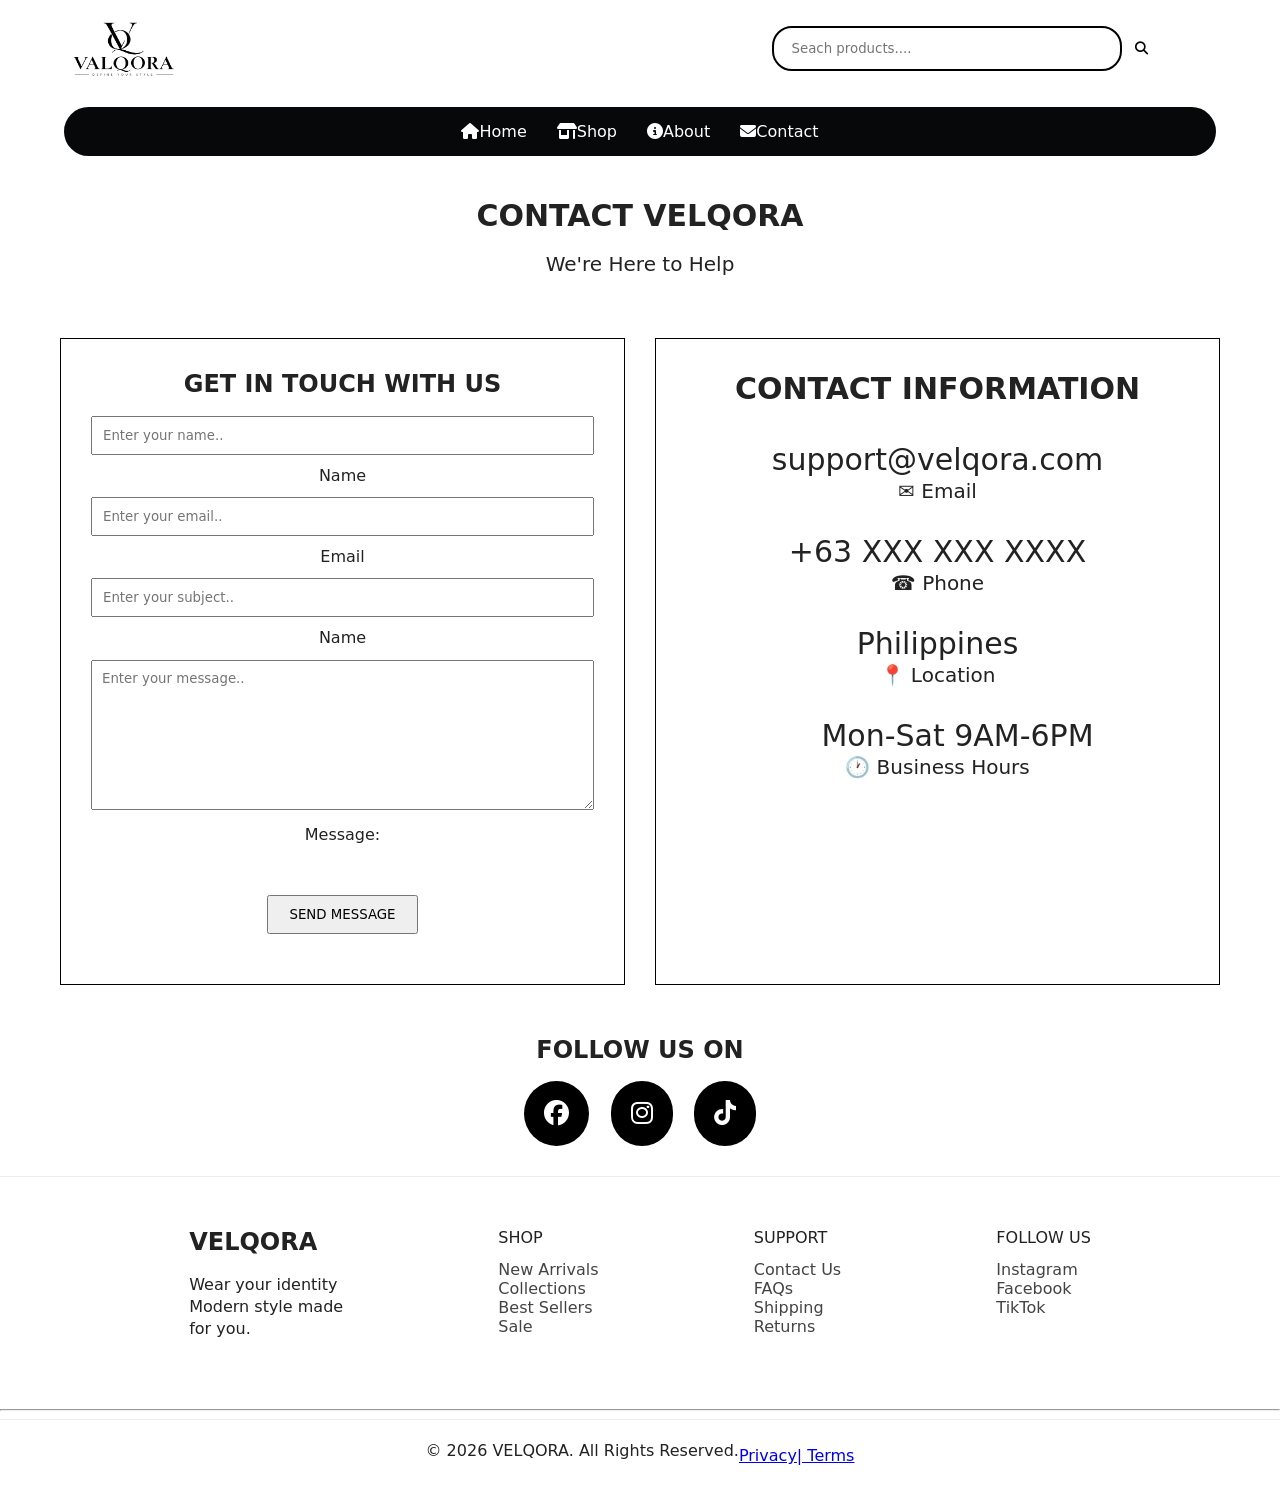
<file: contactsindex.html>
<!DOCTYPE html>
<html lang="en">
<head>
    <meta charset="UTF-8">
    <meta name="viewport" content="width=device-width, initial-scale=1.0">
    <link rel="stylesheet" href="https://cdnjs.cloudflare.com/ajax/libs/font-awesome/6.7.2/css/all.min.css">    
    <link rel="stylesheet" href="valqora.css">
    <title>Valqora | Contacts</title>
</head>
<body>
    <section id="header">
        <img src="img/logo.png">
        <div class="searchbar">
            <input type="text" placeholder="Seach products....">
            <button onclick="3" class="bttn"  type="submit"><i class="fa-solid fa-magnifying-glass"></i></button>
        </div>
    </section>
<button class="menu-toggle" id="menu-toggle">
    <i class="fa-solid fa-bars"></i>
</button>

    <section id="h-menus">
       <ul>
    <li><i class="fa-solid fa-house"></i><a href="index.html">Home</a></li>
    <li><i class="fa-solid fa-shop"></i><a href="shopindex1.html">Shop</a></li>
    <li><i class="fa-solid fa-circle-info"></i><a href="aboutindex.html.html">About</a></li>
    <li><i class="fa-solid fa-envelope"></i><a href="contacts.html">Contact</a></li>


     </ul>
    </section>

<section id="contacts">
    <h3>CONTACT VELQORA</h3>
    <h5>We're Here to Help</h5>
</section>

<section id="contact-info">
    <div class="contact-info1">
        <h4>GET IN TOUCH WITH US</h4>
        <input type="text" placeholder="Enter your name.." required><h6>Name</h6>
        <input type="email" placeholder="Enter your email.." required><h6>Email</h6>
        <input type="text" placeholder="Enter your subject.."required><h6>Name</h6>
        <textarea type="text" placeholder="Enter your message.."></textarea><h6>Message:</h6>
            <br><button class="c-send">SEND MESSAGE</button>
    </div>

    <div class="contact-info-2">
        <h3>CONTACT INFORMATION</h3><br>
       <span>support@velqora.com</span> <h5>✉ Email</h5><br>
        <span>+63 XXX XXX XXXX</span><h5>☎ Phone</h5><br>
        <span>Philippines</span><h5>📍 Location</h5><br>
        <span>Mon-Sat 9AM-6PM<h5>🕐 Business Hours</h5><br>
    </div>
</section>
    
<section id="follow">
    <div class="follow-us">
        <h4>FOLLOW US ON</h4>
        <a href="3"><i class="fa-brands fa-facebook"></i></a>
        <a href="3"><i class="fa-brands fa-instagram"></i></a>
        <a href="3"><i class="fa-brands fa-tiktok"></i></a>

    </div>
</section>
    <section id="footer">
        <div class="footer-info">
        <div class="mark-f">
                <h4>VELQORA</h4>
                <h6>Wear your identity<br>Modern style made<br>for you.</h6>
        </div>
        <div class="shop-f">
        <h6>SHOP</h6>
        <a href="3" class="href">New Arrivals</a><br>
        <a href="3" class="href">Collections</a><br>
        <a href="3" class="href">Best Sellers</a><br>
        <a href="3" class="href">Sale</a>
            </div>

         <div class="support-f">
        <h6>SUPPORT</h6>
        <a href="3" class="href">Contact Us</a><br>
        <a href="3" class="href">FAQs</a><br>
        <a href="3" class="href">Shipping</a><br>
        <a href="3" class="href">Returns</a>
            </div>
        
            <div class="support-f">
        <h6>FOLLOW US</h6>
        <a href="3" class="href">Instagram</a><br>
        <a href="3" class="href">Facebook</a><br>
        <a href="3" class="href">TikTok</a><br>
            </div>
            </div>
            <hr>
        <div class="rights-f">
            <h6>© 2026 VELQORA. All Rights Reserved.  </h6>
            <a href="3">Privacy</a>
            <a href="3">| Terms</a>
        </div>
    </section>


 <script src="valqora.js"></script>
</body>
</html>
</file>
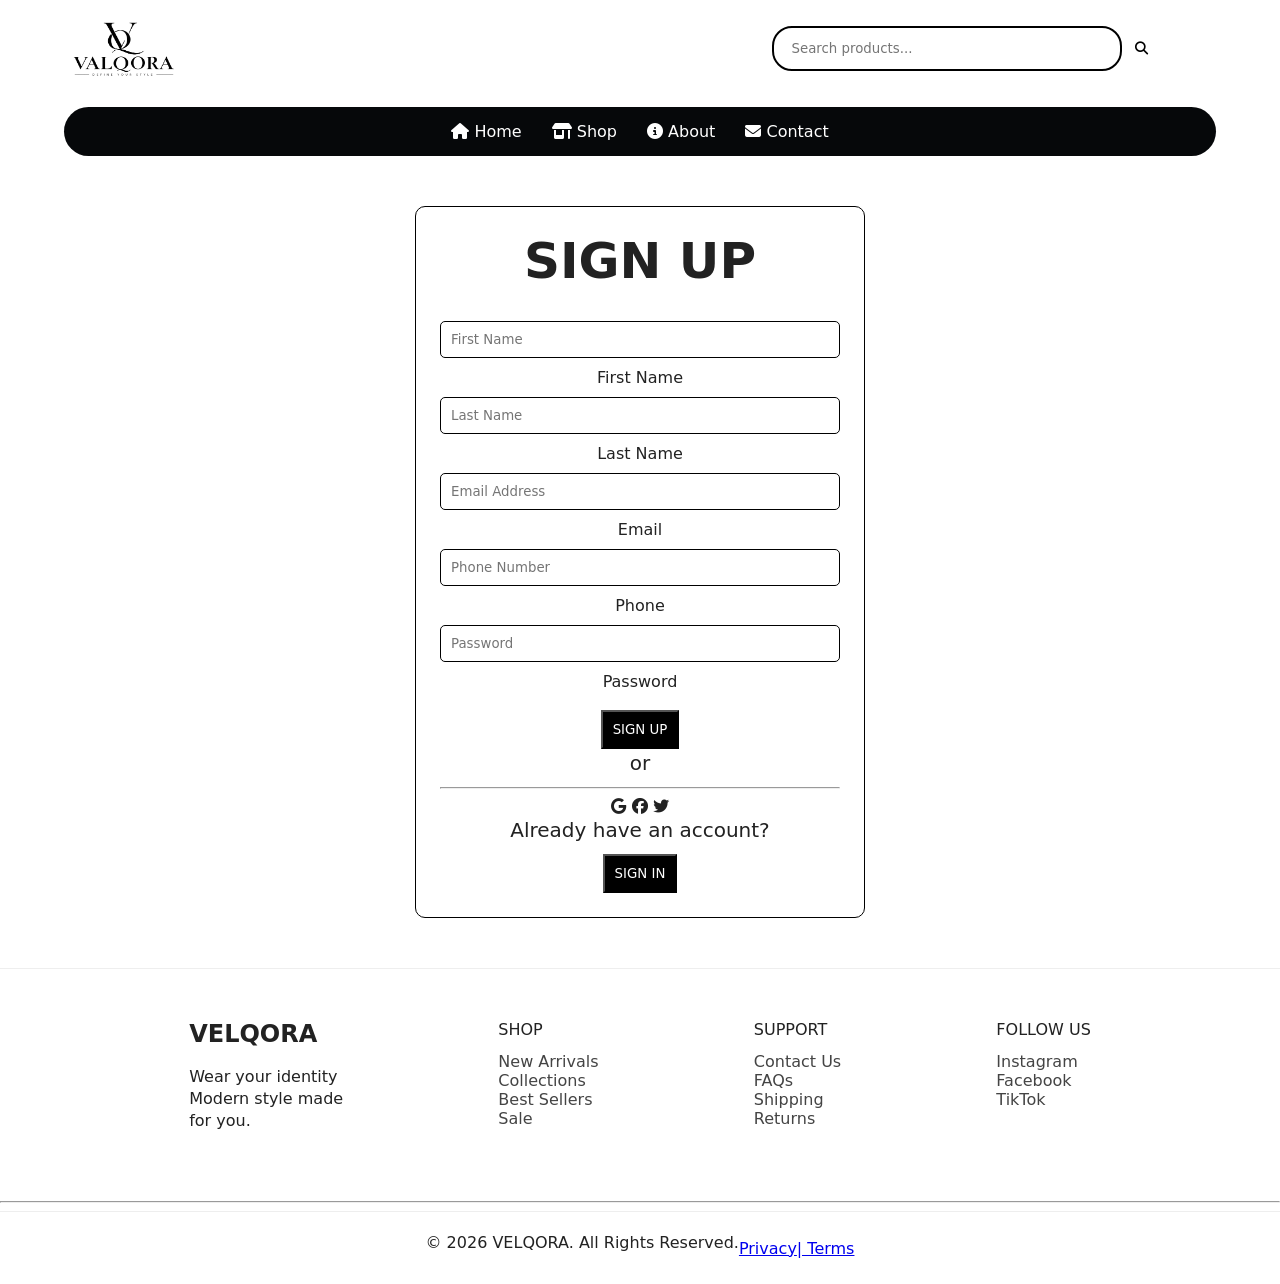
<file: login.html>
<!DOCTYPE html>
<html lang="en">
<head>
    <meta charset="UTF-8">
    <meta name="viewport" content="width=device-width, initial-scale=1.0">
    <link rel="stylesheet" href="https://cdnjs.cloudflare.com/ajax/libs/font-awesome/6.7.2/css/all.min.css">
    <link rel="stylesheet" href="valqora.css">
    <title>VALQORA | Register & Login</title>
</head>

<body>

<section id="header">
    <img src="img/logo.png" alt="VALQORA">
    <div class="searchbar">
        <input type="text" placeholder="Search products...">
        <button class="bttn" type="button">
            <i class="fa-solid fa-magnifying-glass"></i>
        </button>
    </div>
</section>

<button class="menu-toggle" id="menu-toggle">
    <i class="fa-solid fa-bars"></i>
</button>

<section id="h-menus">
    <ul>
        <li>
            <i class="fa-solid fa-house"></i>
            <a href="index.html">Home</a>
        </li>
        <li>
            <i class="fa-solid fa-shop"></i>
            <a href="shopindex1.html">Shop</a>
        </li>
        <li>
            <i class="fa-solid fa-circle-info"></i>
            <a href="aboutindex.html.html">About</a>
        </li>
        <li>
            <i class="fa-solid fa-envelope"></i>
            <a href="contacts.html">Contact</a>
        </li>
    </ul>
</section>

<!-- SIGN UP -->

<div class="register" id="signup">

    <h1 class="for-title">SIGN UP</h1>

    <form method="POST" action="register.php" id="signup-form">

        <div class="input-group">
            <input
                type="text"
                name="fname"
                id="firstname"
                placeholder="First Name"
                required>
            <label for="firstname">First Name</label>
        </div>

        <div class="input-group">
            <input
                type="text"
                name="lname"
                id="lastname"
                placeholder="Last Name"
                required>
            <label for="lastname">Last Name</label>
        </div>

        <div class="input-group">
            <input
                type="email"
                name="email"
                id="signup-email"
                placeholder="Email Address"
                required>
            <label for="signup-email">Email</label>
        </div>

        <div class="input-group">
            <input
                type="tel"
                name="phone"
                id="phone"
                placeholder="Phone Number"
                required>
            <label for="phone">Phone</label>
        </div>

        <div class="input-group">
            <input
                type="password"
                name="password"
                id="signup-password"
                placeholder="Password"
                minlength="6"
                required>
            <label for="signup-password">Password</label>
        </div><br>

        <button type="submit" class="l-bttn">
            SIGN UP
        </button>

        <h5 class="other-way">or</h5>

        <hr>

        <div class="icons">
            <i class="fa-brands fa-google"></i>
            <i class="fa-brands fa-facebook"></i>
            <i class="fa-brands fa-twitter"></i>
        </div>

        <div class="links">
            <h5>Already have an account?</h5>

            <button
                type="button"
                class="switch-login"
                id="show-login">
                SIGN IN
            </button>
        </div>

    </form>
</div>


<!-- SIGN IN -->

<div class="register" id="signin">

    <h1 class="for-title">SIGN IN</h1>

    <form method="POST" action="login.php" id="login-form">

        <div class="input-group">
            <input
                type="email"
                name="email"
                id="login-email"
                placeholder="Email Address"
                required>

            <label for="login-email">
                Email
            </label>
        </div>

        <div class="input-group">
            <input
                type="password"
                name="password"
                id="login-password"
                placeholder="Password"
                required>

            <label for="login-password">
                Password
            </label>
        </div>

        <div class="links">
            <a href="recover.html">
                Recover Password
            </a>
        </div>

        <br>

        <button
            type="submit"
            class="s-bttn"
            id="s-bttn">
            SIGN IN
        </button>

        <div class="links">
            <h5>Don't have an account?</h5>

            <button
                type="button"
                class="switch-signup"
                id="show-signup">
                SIGN UP
            </button>
        </div>

    </form>
</div>


<!-- FOOTER -->

<section id="footer">

    <div class="footer-info">

        <div class="mark-f">
            <h4>VELQORA</h4>
            <h6>
                Wear your identity<br>
                Modern style made<br>
                for you.
            </h6>
        </div>

        <div class="shop-f">
            <h6>SHOP</h6>

            <a href="shop.html" class="href">
                New Arrivals
            </a><br>

            <a href="collections.html" class="href">
                Collections
            </a><br>

            <a href="shop.html" class="href">
                Best Sellers
            </a><br>

            <a href="shop.html" class="href">
                Sale
            </a>
        </div>

        <div class="support-f">
            <h6>SUPPORT</h6>

            <a href="contacts.html" class="href">
                Contact Us
            </a><br>

            <a href="faq.html" class="href">
                FAQs
            </a><br>

            <a href="shipping.html" class="href">
                Shipping
            </a><br>

            <a href="returns.html" class="href">
                Returns
            </a>
        </div>

        <div class="support-f">
            <h6>FOLLOW US</h6>

            <a href="#" class="href">
                Instagram
            </a><br>

            <a href="#" class="href">
                Facebook
            </a><br>

            <a href="#" class="href">
                TikTok
            </a>
        </div>

    </div>

    <hr>

    <div class="rights-f">

        <h6>
            © 2026 VELQORA. All Rights Reserved.
        </h6>

        <a href="#">
            Privacy
        </a>

        <a href="#">
            | Terms
        </a>

    </div>

</section>


<!-- INLINE JAVASCRIPT -->

<script>

const signup = document.getElementById("signup");
const signin = document.getElementById("signin");
const showLogin = document.getElementById("show-login");
const showSignup = document.getElementById("show-signup");
const menuToggle = document.getElementById("menu-toggle");
const menus = document.getElementById("h-menus");

signin.style.display = "none";

showLogin.addEventListener("click", function() {
    signup.style.display = "none";
    signin.style.display = "block";

    window.scrollTo({
        top: 0,
        behavior: "smooth"
    });
});

showSignup.addEventListener("click", function() {
    signin.style.display = "none";
    signup.style.display = "block";

    window.scrollTo({
        top: 0,
        behavior: "smooth"
    });
});

menuToggle.addEventListener("click", function() {
    menus.classList.toggle("active");
});

const signupForm = document.getElementById("signup-form");

signupForm.addEventListener("submit", function(event) {

    const password =
        document.getElementById("signup-password").value;

    if (password.length < 6) {
        event.preventDefault();
        alert("Password must be at least 6 characters.");
    }

});

const loginForm = document.getElementById("login-form");

loginForm.addEventListener("submit", function(event) {

    const email =
        document.getElementById("login-email").value.trim();

    const password =
        document.getElementById("login-password").value;

    if (email === "" || password === "") {
        event.preventDefault();
        alert("Please enter your email and password.");
    }

});

</script>

</body>
</html>
</file>
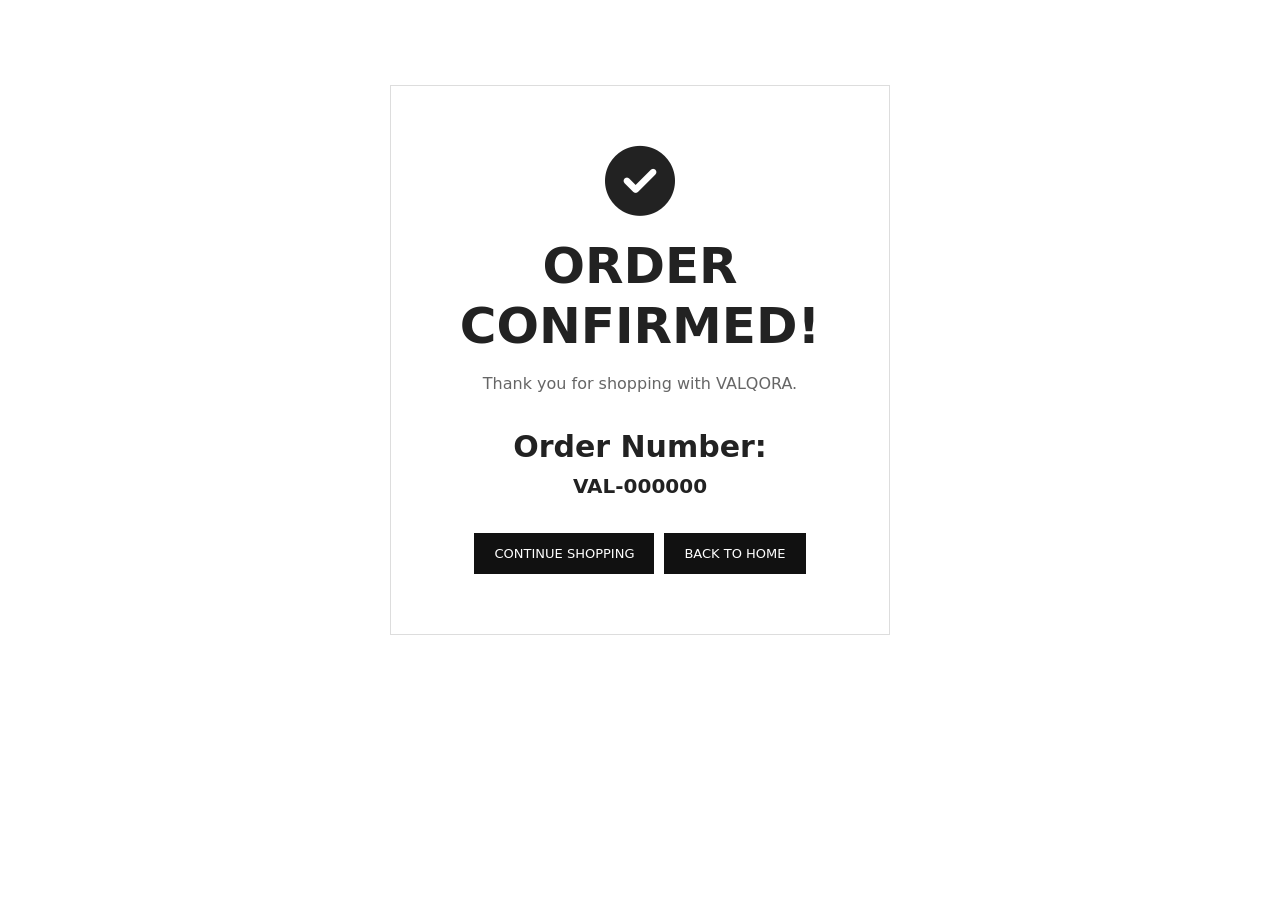
<file: ordersucess.html>
<!DOCTYPE html>
<html lang="en">

<head>

    <meta charset="UTF-8">

    <meta
        name="viewport"
        content="width=device-width, initial-scale=1.0">

    <title>VALQORA | Order Confirmed</title>

    <link rel="stylesheet" href="valqora.css">

    <link
        rel="stylesheet"
        href="https://cdnjs.cloudflare.com/ajax/libs/font-awesome/6.7.2/css/all.min.css">

</head>


<body>


<section id="order-success">

    <div class="success-box">

        <i class="fa-solid fa-circle-check"></i>

        <h1>ORDER CONFIRMED!</h1>

        <p>
            Thank you for shopping with VALQORA.
        </p>


        <h3>
            Order Number:
        </h3>

        <strong id="order-number">
            VAL-000000
        </strong>


        <div class="success-buttons">

            <a href="shop.html">
                CONTINUE SHOPPING
            </a>

            <a href="home.html">
                BACK TO HOME
            </a>

        </div>

    </div>

</section>


<script>

const order =
    JSON.parse(
        localStorage.getItem(
            "valqoraLastOrder"
        )
    );


if (order) {

    document.getElementById(
        "order-number"
    ).textContent =
        order.orderNumber;

}

</script>


</body>

</html>
</file>
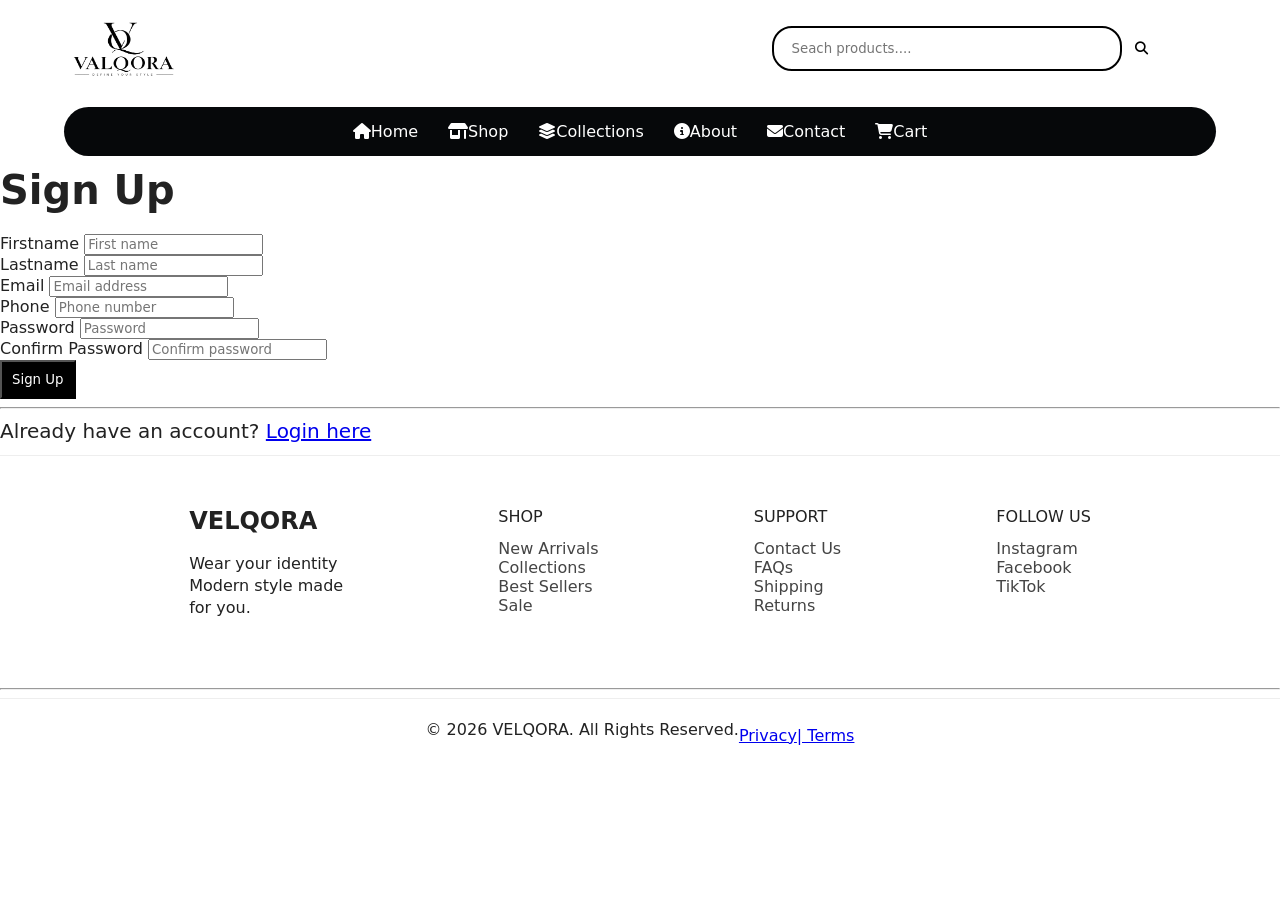
<file: signup.html>
<!DOCTYPE html>
<html lang="en">
<head>
    <meta charset="UTF-8">
    <meta name="viewport" content="width=device-width, initial-scale=1.0">
    <link rel="stylesheet" href="https://cdnjs.cloudflare.com/ajax/libs/font-awesome/6.7.2/css/all.min.css">    
    <link rel="stylesheet" href="valqora.css">
    <title>Valqora | Collections</title>
</head>
<body>
    <section id="header">
        <img src="img/logo.png">
        <div class="searchbar">
            <input type="text" placeholder="Seach products....">
            <button onclick="3" class="bttn"  type="submit"><i class="fa-solid fa-magnifying-glass"></i></button>
        </div>
    </section>
<button class="menu-toggle" id="menu-toggle">
    <i class="fa-solid fa-bars"></i>
</button>


    <section id="h-menus">
       <ul>
    <li><i class="fa-solid fa-house"></i><a href="signup.html">Home</a></li>
    <li><i class="fa-solid fa-shop"></i><a href="signup.html">Shop</a></li>
    <li><i class="fa-solid fa-layer-group"></i><a href="signup.html">Collections</a></li>
    <li><i class="fa-solid fa-circle-info"></i><a href="signup.html">About</a></li>
    <li><i class="fa-solid fa-envelope"></i><a href="signup.html">Contact</a></li>
    <li><i class="fa-solid fa-cart-shopping"></i><a href="cart.html">Cart</a></li>


       </ul>
    </section>

    <form action="register.php" method="post" id="sign-up">
        <h2>Sign Up</h2>
        <div class="s-info">
        <div class="input-row">
            <label for="firstname">Firstname</label>
            <input type="text" id="fname" name="firstname" placeholder="First name" required> <br>
            </div>
            <div class="input-row">
            <label for="lastname">Lastname</label>
            <input type="text" id="lname" name="lastname" placeholder="Last name" required> <br>
            </div>
            <label for="email">Email</label>
            <input type="email" id="email" name="email" placeholder="Email address" required> <br>
            <label for="phone">Phone</label>
            <input type="number" id="phone" name="phone" placeholder="Phone number" required> <br>
            <label for="password">Password</label>
            <input type="password" id="pword" name="password" placeholder="Password" required> <br>
            <label for="confirm-password">Confirm Password</label>
            <input type="password" id="confirm-pword" name="confirm-password" placeholder="Confirm password" required> <br>
            <button type="submit" class="l-bttn">Sign Up</button><br>
            <hr>
            <h5>Already have an account? <a href="login.html">Login here</a></h5>
        </div>
    </form>



    <section id="footer">
        <div class="footer-info">
        <div class="mark-f">
                <h4>VELQORA</h4>
                <h6>Wear your identity<br>Modern style made<br>for you.</h6>
        </div>
        <div class="shop-f">
        <h6>SHOP</h6>
        <a href="3" class="href">New Arrivals</a><br>
        <a href="3" class="href">Collections</a><br>
        <a href="3" class="href">Best Sellers</a><br>
        <a href="3" class="href">Sale</a>
            </div>

         <div class="support-f">
        <h6>SUPPORT</h6>
        <a href="3" class="href">Contact Us</a><br>
        <a href="3" class="href">FAQs</a><br>
        <a href="3" class="href">Shipping</a><br>
        <a href="3" class="href">Returns</a>
            </div>
        
            <div class="support-f">
        <h6>FOLLOW US</h6>
        <a href="3" class="href">Instagram</a><br>
        <a href="3" class="href">Facebook</a><br>
        <a href="3" class="href">TikTok</a><br>
            </div>
            </div>
            <hr>
        <div class="rights-f">
            <h6>© 2026 VELQORA. All Rights Reserved.  </h6>
            <a href="3">Privacy</a>
            <a href="3">| Terms</a>
        </div>
    </section>


 <script src="valqora.js"></script>
</body>
</html>
</file>
<file: valqora.css>
/* =========================================================
   GLOBAL RESET
========================================================= */

* {
    box-sizing: border-box;
}

html {
    scroll-behavior: smooth;
    overflow-x: hidden;
}

body {
    margin: 0;
    padding: 0;
    width: 100%;
    background-color: #ffffff;
    color: #222222;
    font-family: system-ui, -apple-system, BlinkMacSystemFont,
        "Segoe UI", Roboto, Oxygen, Ubuntu, Cantarell,
        "Open Sans", "Helvetica Neue", sans-serif;
    overflow-x: hidden;
}

img {
    max-width: 100%;
    height: auto;
}

button,
input,
textarea,
select {
    font-family: inherit;
    max-width: 100%;
}

section,
div {
    max-width: 100%;
}


/* =========================================================
   HEADINGS
========================================================= */

h1 {
    font-size: clamp(32px, 5vw, 50px);
    line-height: 1.2;
    margin: 0 0 20px;
    font-weight: 700;
}

h2 {
    font-size: clamp(28px, 4vw, 40px);
    line-height: 1.2;
    margin: 0 0 20px;
    font-weight: 700;
}

h3 {
    font-size: clamp(24px, 3vw, 30px);
    line-height: 1.3;
    margin: 0 0 15px;
    font-weight: 600;
}

h4 {
    font-size: clamp(20px, 2.5vw, 24px);
    line-height: 1.3;
    margin: 0 0 15px;
    font-weight: 600;
}

h5 {
    font-size: clamp(16px, 2vw, 20px);
    line-height: 1.4;
    margin: 0 0 10px;
    font-weight: 500;
}

h6 {
    font-size: 16px;
    line-height: 1.4;
    margin: 0 0 10px;
    font-weight: 500;
}


/* =========================================================
   PARAGRAPHS
========================================================= */

p {
    font-size: clamp(14px, 1.5vw, 16px);
    line-height: 1.6;
    margin: 0 0 15px;
    color: #555555;
}


/* =========================================================
   HEADER
========================================================= */

#header {
    width: 100%;
    display: flex;
    justify-content: space-between;
    align-items: center;
    gap: 25px;
    margin: 0;
    padding: 15px 5%;
}

#header img {
    width: 120px;
    max-width: 100%;
    height: auto;
    display: block;
}


/* =========================================================
   SEARCH BAR
========================================================= */

#header .searchbar {
    flex: 1;
    display: flex;
    justify-content: center;
    max-width: 500px;
}

#header .searchbar input {
    width: 100%;
    max-width: 350px;
    padding: 13px 18px;
    border-radius: 20px;
    border: 2px solid #000000;
    outline: none;
}

#header .searchbar input:focus {
    border-color: #FFC099;
}


/* =========================================================
   HEADER BUTTON
========================================================= */

#header .bttn {
    padding: 0 13px;
    background-color: transparent;
    border: none;
    cursor: pointer;
}


/* =========================================================
   HAMBURGER
========================================================= */

.menu-toggle {
    display: none;
    padding: 9px 12px;
    background-color: #06080a;
    color: #ffffff;
    border: none;
    border-radius: 8px;
    font-size: 20px;
    cursor: pointer;
    transition: 0.3s ease;
}

.menu-toggle:hover {
    color: #FFC099;
}


/* =========================================================
   NAVIGATION
========================================================= */

#h-menus {
    width: auto;
    padding: 5px;
    margin: 10px 5%;
    background-color: rgb(6, 8, 10);
    border-radius: 50px;
}

#h-menus ul {
    padding: 10px;
    margin: 0;
    display: flex;
    align-items: center;
    justify-content: center;
    gap: 30px;
}

#h-menus li {
    list-style: none;
}

#h-menus li i {
    color: #ffffff;
    transition: 0.3s ease;
}

#h-menus li a {
    text-decoration: none;
    color: #ffffff;
    font-weight: 500;
    transition: 0.3s ease;
}

#h-menus li:hover i,
#h-menus li:hover a {
    color: #FFC099;
}

#h-menus li i.active,
#h-menus li a.active {
    color: #FFC099 !important;
}

#h-menus .active {
    color: orange;
}


/* =========================================================
   HERO
========================================================= */

#hero {
    width: 100%;
    min-height: 550px;
    background-image: url("img/hero.jpg");
    background-position: center;
    background-size: cover;
    background-repeat: no-repeat;
    padding: 60px 8%;
    display: flex;
    flex-direction: column;
    justify-content: center;
    align-items: flex-start;
    text-align: left;
}

#hero h4,
#hero h1,
#hero p {
    max-width: 700px;
    font-weight: 800;
    color: #ffffff;
}

#hero p {
    max-width: 550px;
}

#hero button {
    padding: 15px 25px;
    border: 1px solid #ffffff;
    border-radius: 20px;
    background-color: transparent;
    color: #ffffff;
    cursor: pointer;
    transition: 0.3s ease;
}

#hero button:hover {
    color: #010101;
    background-color: #ffffff;
    font-weight: 500;
}


/* =========================================================
   WHY SECTION
========================================================= */

#h-why {
    width: 90%;
    max-width: 1400px;
    margin: 30px auto;
}

#h-why h3 {
    display: flex;
    justify-content: center;
    text-align: center;
}

#pro-container img {
    width: 40px;
    height: auto;
}


/* =========================================================
   NEW ARRIVALS
========================================================= */


#new-arrive {
    width: 100%;
    overflow: hidden;
    background-color: #ffffff;
    padding: 35px 0 50px;
}

#new-arrive h2 {
    text-align: center;
    margin: 20px 0 10px;
    color: #111111;
    font-size: 32px;
    font-weight: 700;
    letter-spacing: 2px;
    text-transform: uppercase;
}

#new-arrive > p {
    text-align: center;
    margin: 0 5% 25px;
    color: #777777;
    font-size: 14px;
    letter-spacing: 0.5px;
}

#new-arrive .pro-container {
    width: 90%;
    max-width: 1400px;
    margin: 0 auto;
    display: grid;
    grid-template-columns: repeat(4, minmax(0, 1fr));
    gap: 25px;
    padding: 20px 0;
    align-items: stretch;
}

#new-arrive .pro {
    position: relative;
    width: 100%;
    min-width: 0;
    padding: 12px;
    margin: 0;
    border: 1px solid #e5e5e5;
    border-radius: 4px;
    background-color: #ffffff;
    transition: all 0.3s ease;
}

#new-arrive .pro:hover {
    transform: translateY(-6px);
    border-color: #111111;
    box-shadow: 0 10px 25px rgba(0, 0, 0, 0.08);
}

#new-arrive .pro img {
    width: 100%;
    height: 320px;
    object-fit: cover;
    display: block;
    border: none;
    border-radius: 2px;
    background-color: #f5f5f5;
}

#new-arrive .pro .des span {
    display: block;
    margin-top: 12px;
    color: #777777;
    font-size: 12px;
    letter-spacing: 1px;
    text-transform: uppercase;
}

#new-arrive .des h5 {
    margin: 8px 0;
    color: #111111;
    font-size: 15px;
    font-weight: 600;
}

#new-arrive .des h4 {
    margin-top: 8px;
    color: #111111;
    font-size: 17px;
    font-weight: 700;
}

#new-arrive .star {
    color: #111111;
    font-size: 12px;
    margin: 5px 0;
}

#new-arrive .cart {
    display: flex;
    justify-content: flex-end;
    margin-top: 10px;
}

#new-arrive .cart i {
    display: flex;
    align-items: center;
    justify-content: center;
    width: 38px;
    height: 38px;
    padding: 0;
    color: #ffffff;
    background-color: #111111;
    border: 1px solid #111111;
    border-radius: 50%;
    cursor: pointer;
    transition: all 0.3s ease;
}

#new-arrive .cart i:hover {
    color: #111111;
    background-color: #ffffff;
}



/* =========================================================
   INTRO
========================================================= */

.intro {
    padding: 30px 20px 10px;
    text-align: center;
}


/* =========================================================
   TWO LARGE BANNERS
========================================================= */

#banner {
    width: 90%;
    max-width: 1400px;
    margin: 0 auto;
    display: grid;
    grid-template-columns: repeat(2, minmax(0, 1fr));
    gap: 20px;
    align-items: stretch;
    padding: 20px 0;
    color: #ffffff;
}

#banner .banners {
    transition: 0.3s ease;
    min-width: 0;
}

#banner .banners:hover {
    transform: scale(1.02);
}

#banner2 .o-banners {
    transition: 0.3s ease;
}

#banner2 .o-banners:hover {
    transform: scale(1.02);
}

#banner .banner-1,
#banner .banner-2 {
    width: 100%;
    min-height: 350px;
    margin: 0;
    display: flex;
    flex-direction: column;
    justify-content: center;
    padding: 30px;
    background-position: center;
    background-size: cover;
}

#banner .banner-1 {
    align-items: flex-start;
    background-image: url("banners/banner-2.jpg");
}

#banner .banner-2 {
    align-items: flex-end;
    background-image: url("banners/banner-1.jpg");
}

#banner .des {
    max-width: 450px;
    padding: 20px;
    background-color: rgba(0, 0, 0, 0.6);
}

#banner .ban-btn {
    padding: 15px;
    border: none;
    border-radius: 8px;
    background-color: #878181;
    color: #ffffff;
    cursor: pointer;
    transition: 0.3s ease;
}

#banner .ban-btn:hover {
    background-color: transparent;
    border: 1px solid #ffffff;
    color: #ffffff;
}


/* =========================================================
   THREE SMALL BANNERS
========================================================= */

#banner2 {
    width: 90%;
    max-width: 1400px;
    margin: 0 auto;
    display: grid;
    grid-template-columns: repeat(3, minmax(0, 1fr));
    gap: 20px;
    padding: 20px 0;
}

#banner2 .o-banners,
#banner2 .banners-3,
#banner2 .banners-4 {
    width: 100%;
    min-height: 300px;
    margin: 0;
    display: flex;
    flex-direction: column;
    align-items: flex-start;
    justify-content: center;
    padding: 20px;
    background-position: center;
    background-size: cover;
}

#banner2 .o-banners {
    background-image: url("banners/banner-4.jpg");
}

#banner2 .banners-3 {
    background-image: url("banners/banner-3.jpg");
}

#banner2 .banners-4 {
    background-image: url("banners/banner-5.jpg");
}

#banner2 .o-banners .ban-info,
#banner2 .banners-3 .ban-info,
#banner2 .banners-4 .ban-info {
    width: 100%;
    padding: 15px;
    text-align: center;
    background-color: rgba(1, 1, 1, 0.7);
    color: #ffffff;
}

#banner2 .o-banners .ban2-btn {
    padding: 15px;
    border: none;
    border-radius: 10px;
    background-color: #878181;
    color: #202020;
    cursor: pointer;
    transition: 0.3s ease;
}

#banner2 .o-banners .ban2-btn:hover {
    background-color: transparent;
    border: 1px solid #ffffff;
    color: #ffffff;
}


/* =========================================================
   PROMO INTRO
========================================================= */

.i-promo {
    padding: 20px;
    text-align: center;
}


/* =========================================================
   PROMOTION
========================================================= */

#promos {
    width: 100%;
    min-height: 500px;
    display: flex;
    justify-content: center;
    align-items: center;
    padding: 80px 5%;
    text-align: center;
    color: #ffffff;
    background-color: rgb(19, 21, 22);
    background-image: url("banners/try1.jpg");
    background-size: cover;
    background-position: center;
}

#promos .promo1 {
    width: min(700px, 100%);
    padding: 50px;
    background-color: rgba(1, 1, 1, 0.7);
}

#promos .promo1 h2 {
    color: goldenrod;
}

#promos .promo1 .i-bttn {
    padding: 15px;
    border: none;
    border-radius: 20px;
    background-color: #878181;
    color: #ffffff;
    cursor: pointer;
    transition: 0.3s ease;
}

#promos .promo1 .i-bttn:hover {
    background-color: transparent;
    border: 1px solid #ffffff;
    color: #ffffff;
}


/* =========================================================
   NEWSLETTER
========================================================= */

#newsletter {
    width: 100%;
    background-color: #ffffff;
}

#newsletter .n-letter {
    width: 100%;
    padding: 50px 5%;
    text-align: center;
    color: #ffffff;
    background-color: rgba(1, 1, 1, 0.7);
    transition: 0.3s ease;
}

#newsletter .n-letter:hover {
    background-color: rgba(255, 255, 255, 0.7);
    color: #000000;
    transform: scale(1.02);
}

#newsletter .infos {
    width: 100%;
    max-width: 600px;
    margin: 0 auto;
    display: flex;
    justify-content: center;
    gap: 10px;
}

#newsletter .responses {
    flex: 1;
    min-width: 0;
    padding: 20px;
    border: 1px solid #cccccc;
    border-radius: 10px;
    outline: none;
}

#newsletter .responses:focus {
    border-color: #FFC099;
}

#newsletter .i-bttn {
    padding: 20px;
    border: none;
    border-radius: 10px;
    background-color: #FFC099;
    color: #222222;
    cursor: pointer;
    transition: 0.3s ease;
}

#newsletter .i-bttn:hover {
    background-color: #222222;
    color: #ffffff;
}


/* =========================================================
   FOOTER
========================================================= */

#footer {
    width: 100%;
    background-color: #ffffff;
    color: #222222;
    border-top: 1px solid #eeeeee;
}

#footer .footer-info {
    width: 90%;
    max-width: 1400px;
    margin: 0 auto;
    padding: 50px 0;
    display: flex;
    justify-content: space-evenly;
    align-items: flex-start;
    gap: 30px;
}

#footer .footer-info h2,
#footer .footer-info h3,
#footer .footer-info h4,
#footer .footer-info h5,
#footer .footer-info h6 {
    color: #222222;
}

#footer .footer-info p {
    color: #555555;
}

#footer .footer-info a {
    text-decoration: none;
    color: #444444;
    transition: 0.3s ease;
}

#footer .footer-info a:hover {
    color: #FFC099;
}

#footer .footer-info i {
    color: #444444;
    transition: 0.3s ease;
}

#footer .footer-info i:hover {
    color: #FFC099;
}

#footer .rights-f {
    display: flex;
    justify-content: center;
    align-items: center;
    padding: 20px 5%;
    text-align: center;
    border-top: 1px solid #eeeeee;
}

#footer .rights-f p {
    margin: 0;
    color: #666666;
}


/* =========================================================
   SHOP HERO
========================================================= */

#s-hero {
    width: 100%;
    overflow: hidden;
}

#s-hero .s-hero-p {
    width: 100%;
    min-height: 40vh;
    margin: 0 auto;
    background-image: url("img/s-hero.jpg");
    padding: 40px;
    background-repeat: no-repeat;
    background-size: cover;
    background-position: center;
    display: flex;
    flex-direction: column;
    justify-content: center;
    align-items: center;
    text-align: center;
    color: white;
}

#s-hero .s-hero-p span {
    color: black;
}


/* =========================================================
   PRODUCT FILTER
========================================================= */

#p-filter {
    text-align: center;
    width: 90%;
    max-width: 1200px;
    margin: 25px auto;
    padding: 15px;
    border: 1px solid;
}

#p-filter .c-filter {
    display: flex;
    justify-content: space-between;
    align-items: center;
    gap: 15px;
}

#p-filter .c-filter .category-filter {
    padding: 15px;
    border: 1px solid;
}

.c-filter select {
    padding: 10px;
    max-width: 100%;
}


/* =========================================================
   ALL PRODUCTS
========================================================= */

#all-products {
    width: 100%;
    max-width: 1400px;
    margin: 0 auto;
    display: grid;
    grid-template-columns: repeat(4, minmax(0, 1fr));
    padding: 20px;
    gap: 25px;
}

#all-products .prod-con {
    width: 100%;
    min-width: 0;
    min-height: 520px;
    height: auto;
    border: 1px solid;
    padding: 10px;
    transition: 0.3s ease;
}

#all-products .prod-con:hover {
    background-color: rgb(68, 66, 63);
    color: white;
    border: none;
}

#all-products .prod-con .prod img {
    display: block;
    width: 100%;
    height: 350px;
    object-fit: cover;
    margin: 10px auto;
    border: 1px solid;
    border-radius: 8px;
    background-color: #ffffff;
}

#all-products .prod {
    width: 100%;
}

#all-products .des {
    width: 100%;
}

.cart-bttn {
    display: block;
    margin: 15px auto 0;
    padding: 10px 25px;
    background-color: #000000;
    color: white;
    border: none;
    font-size: 14px;
    cursor: pointer;
    transition: 0.3s ease;
}

.cart-bttn:hover {
    background-color: #48cf6a;
    color: white;
}


/* =========================================================
   PAGINATION
========================================================= */

.pagination {
    display: flex;
    justify-content: center;
    align-items: center;
    flex-wrap: wrap;
    gap: 10px;
    margin: 40px auto;
    padding: 0 15px;
}

.pagination button {
    width: 40px;
    height: 40px;
    background-color: #ffffff;
    cursor: pointer;
    color: #000000;
}

.pagination button:hover,
.pagination .active {
    background-color: #000000;
    color: white;
}


/* =========================================================
   COLLECTION
========================================================= */

#c-collection {
    width: 100%;
    min-height: 500px;
    text-align: center;
    padding: 120px 5%;
    background-image: url("img/c-img.jpg");
    background-position: center;
    background-repeat: no-repeat;
    background-size: cover;
    display: flex;
    align-items: center;
    justify-content: center;
}

#c-collection .c-collection-des {
    text-align: center;
    width: min(700px, 100%);
    margin: 0 auto;
    padding: 40px;
    background-color: rgba(0, 0, 0, 0.6);
    color: white;
}

.c-bttn {
    padding: 10px;
    border-radius: 10px;
    background-color: rgb(0, 0, 0);
    color: #ffffff;
    cursor: pointer;
}

.c-bttn:hover {
    background-color: white;
    color: #000000;
    transition-duration: 0.3s;
}


/* =========================================================
   FEATURE
========================================================= */

#feature {
    width: 100%;
    max-width: 1400px;
    margin: 0 auto;
    display: grid;
    grid-template-columns: repeat(2, minmax(0, 1fr));
    gap: 20px;
    padding: 30px;
    align-items: stretch;
}

.fe-intro {
    text-align: center;
    padding: 20px 0 0;
}

#feature .fe-box {
    padding: 50px;
    width: 100%;
    min-height: 450px;
    display: flex;
    flex-direction: column;
    justify-content: center;
    align-items: center;
    text-align: center;
    background-color: #4f5150;
    background-position: center;
    background-repeat: no-repeat;
    background-size: cover;
}

#feature .fe-box1,
#feature .fe-box2 {
    height: auto;
    min-height: 60vh;
    align-items: flex-end;
    text-align: right;
}

.fe-box1 {
    background-image: url("img/essential.jpg");
}

.fe-box2 {
    background-image: url("img/f-summer.jpg");
}

.fe-box3 {
    background-image: url("img/f-street.jpg");
}

.fe-box4 {
    background-image: url("img/signiture.jpg");
}

.fe-box:hover {
    transform: scale(1.03);
    transition: 0.3s;
}

.f-des {
    padding: 20px;
    background-color: rgba(0, 0, 0, 0.4);
    width: fit-content;
    max-width: 100%;
    color: white;
    margin: 0 auto;
    text-align: center;
}

.f-button {
    padding: 10px;
    background-color: black;
    color: white;
    border: 1px solid white;
    border-radius: 5px;
    cursor: pointer;
}

.f-button:hover {
    background-color: white;
    color: black;
}


/* =========================================================
   COMING SOON
========================================================= */

#c-spot {
    width: 100%;
    background-image: url("img/comsoon.jpg");
    background-repeat: no-repeat;
    background-size: cover;
    background-position: center;
    padding: 20px;
}

#c-spot .s-spot {
    text-align: center;
    padding: 45px;
    color: white;
    background-color: rgba(0, 0, 0, 0.2);
    width: min(700px, 100%);
    margin: 0 auto;
}

#c-spot .s-spot:hover {
    transform: scale(1.03);
    transition: 0.3s;
}

.s-spot h4 {
    padding: 10px;
    background-color: #48cf6a;
    width: fit-content;
    max-width: 100%;
    margin: 0 auto;
}

.c-intro {
    text-align: center;
    padding: 30px;
}


/* =========================================================
   COLLECTION FEATURE
========================================================= */

#c-feature {
    width: 100%;
    max-width: 1400px;
    margin: 0 auto;
    display: grid;
    grid-template-columns: repeat(5, minmax(0, 1fr));
    padding: 0 30px 40px;
    gap: 20px;
    justify-content: center;
}

#c-feature .c-box {
    width: 100%;
    border: 1px solid black;
    min-width: 0;
    overflow: hidden;
}

#c-feature .c-box:hover {
    transform: scale(1.03);
    transition: 0.3s;
}

#c-feature img {
    display: block;
    padding: 15px;
    width: 100%;
    height: 300px;
    object-fit: cover;
}

#c-feature img:hover {
    transform: scale(1.03);
    transition: 0.3s;
}

#c-feature .c-des {
    padding: 15px;
}


/* =========================================================
   PHILOSOPHY
========================================================= */

#philo {
    width: 90%;
    max-width: 1200px;
    display: flex;
    justify-content: center;
    align-items: center;
    flex-wrap: wrap;
    gap: 30px;
    margin: 30px auto;
    border: 1px solid black;
    padding: 30px;
}

#philo img {
    width: min(500px, 100%);
    height: 500px;
    object-fit: cover;
}

#philo .philo-des {
    width: min(500px, 100%);
    margin: 0 auto;
}

#philo span {
    font-size: 20px;
}

#philo h2 {
    font-size: clamp(32px, 5vw, 49px);
}

#philo h4 {
    font-size: clamp(22px, 3vw, 26px);
}

#philo p {
    font-size: 18px;
}


/* =========================================================
   ABOUT
========================================================= */

#about {
    width: 100%;
    margin: 0 auto;
}

#about .about-des {
    width: 100%;
    min-height: 100vh;
    display: flex;
    flex-direction: column;
    justify-content: flex-end;
    align-items: flex-start;
    padding: 40px 8%;
    text-align: left;
    background-image: url("img/a-hero.jpg");
    background-size: cover;
    background-position: center;
    background-repeat: no-repeat;
    color: white;
}

.about-des span {
    font-size: clamp(22px, 4vw, 30px);
}

#about .about-des img {
    width: min(60%, 600px);
    object-fit: cover;
    height: auto;
}


/* =========================================================
   OUR STORY
========================================================= */

#our-story {
    width: 100%;
    max-width: 1400px;
    margin: 0 auto;
    display: grid;
    grid-template-columns: 1fr 1fr;
    align-items: center;
    gap: 40px;
    padding: 60px 5%;
}

#our-story .our-story-img {
    width: 100%;
}

#our-story .our-story-img img {
    width: 100%;
    height: 400px;
    object-fit: cover;
    display: block;
}

.our-intro h5 {
    text-align: center;
    font-size: clamp(28px, 5vw, 40px);
    margin-bottom: -10px;
}

#our-story .story-des {
    width: 100%;
}

#our-story .story-des span {
    font-size: 17px;
    line-height: 1.8;
}

#our-story .story-des span:hover {
    font-size: 20px;
}

.story-des .brandname {
    font-size: clamp(28px, 4vw, 35px);
    font-weight: 700;
}


/* =========================================================
   MISSION / VISION / VALUES
========================================================= */

#mission {
    text-align: start;
    padding: 60px 8%;
    background-color: #444444;
    color: white;
    transition: all 0.3s ease;
}

#mission:hover {
    text-align: center;
    transform: scale(1.02);
}

#mission span {
    font-size: 20px;
}

#vission {
    text-align: end;
    padding: 60px 8%;
    background-color: white;
    color: #444444;
    transition: all 0.3s ease;
}

#vission:hover {
    text-align: center;
    transform: scale(1.02);
}

#vission span {
    font-size: 20px;
}

#our-values {
    text-align: left;
    background-color: #444444;
    padding: 60px 8%;
    transition: all 0.3s ease;
}

#our-values:hover {
    text-align: center;
    transform: scale(1.02);
}

#our-values h2 {
    color: white;
}

#our-values span {
    color: white;
    font-size: 20px;
}


/* =========================================================
   WHY
========================================================= */

#why {
    width: 100%;
    display: grid;
    grid-template-columns: 1fr 1fr;
    text-align: left;
    transition: all 0.3s ease;
}

#why .why1 {
    background-color: white;
    width: 100%;
    padding: 40px;
    color: #444444;
}

#why .why1:hover {
    transform: scale(1.02);
    font-size: 20px;
}

#why .why2 {
    text-align: left;
    background-color: #444444;
    width: 100%;
    padding: 40px;
    color: white;
    transition: all 0.3s ease;
}

#why .why2:hover {
    transform: scale(1.02);
    font-size: 20px;
}


/* =========================================================
   CONTACT
========================================================= */

#contacts {
    width: 100%;
    text-align: center;
    padding: 30px 5%;
}

#contact-info {
    width: 100%;
    max-width: 1200px;
    margin: 0 auto;
    display: grid;
    grid-template-columns: 1fr 1fr;
    gap: 30px;
    padding: 20px;
}

#contact-info .contact-info-2 span {
    padding: 40px;
    text-align: center;
}

.contact-info1 input,
.contact-info1 textarea {
    width: 100%;
    padding: 10px;
    margin-bottom: 10px;
}

.contact-info1 textarea {
    min-height: 150px;
    resize: vertical;
}

.contact-info-2,
.contact-info1 {
    width: 100%;
    text-align: center;
    margin: 0;
    border: #000000 1px solid;
    padding: 30px;
}

.contact-info1:hover {
    transition: 0.3s ease;
    background-color: #4f5150;
    color: white;
}

.c-send {
    padding: 10px 20px;
    display: block;
    margin: 20px auto;
}

.contact-info-2 span {
    font-size: 30px;
}

.contact-info-2:hover {
    transition: 0.3s ease;
    background-color: #4f5150;
    color: white;
}

.follow-us {
    text-align: center;
    padding: 30px;
}

.follow-us i {
    margin: 0 8px;
    color: white;
    font-size: 25px;
    padding: 20px;
    background-color: #000000;
    border-radius: 50px;
}

.follow-us i:hover {
    color: #20cd51;
    transition-duration: 0.4s;
}


/* =========================================================
   REGISTER
========================================================= */

.register {
    width: min(450px, 92%);
    padding: 1.5rem;
    margin: 50px auto;
    text-align: center;
    border: 1px solid #000000;
    border-radius: 10px;
}

.register input {
    padding: 10px;
    margin: 10px 0;
    width: 100%;
    border-radius: 5px;
    border: 1px solid #000000;
    outline: none;
}

#l-bttn,
#s-bttn {
    padding: 10px;
    background-color: #000000;
    color: white;
}


/* =========================================================
   PRODUCT OPTION POPUP
========================================================= */

.product-modal {
    position: fixed;
    inset: 0;
    width: 100%;
    height: 100%;
    background: rgba(0, 0, 0, 0.65);
    display: none;
    align-items: center;
    justify-content: center;
    z-index: 9999;
    padding: 15px;
}

.product-modal.active {
    display: flex;
}

.modal-content {
    position: relative;
    width: min(650px, 100%);
    max-height: 90vh;
    background: white;
    display: flex;
    padding: 20px;
    gap: 20px;
    box-shadow: 0 10px 40px rgba(0, 0, 0, 0.3);
    overflow-y: auto;
}

.close-modal {
    position: absolute;
    top: 10px;
    right: 10px;
    width: 30px;
    height: 30px;
    border: none;
    background: #111;
    color: white;
    cursor: pointer;
    font-size: 16px;
    z-index: 2;
}

.close-modal:hover {
    background: #555;
}

.modal-image {
    width: 42%;
    flex-shrink: 0;
}

.modal-image img {
    width: 100%;
    height: 300px;
    object-fit: cover;
    display: block;
}

.modal-info {
    width: 58%;
    padding: 5px;
    min-width: 0;
}

.modal-brand {
    font-size: 11px;
    color: #777;
    letter-spacing: 2px;
}

.modal-info h2 {
    font-size: 22px;
    margin: 5px 0;
}

.modal-info h3 {
    font-size: 19px;
    margin-bottom: 15px;
}

.modal-info p {
    font-size: 13px;
    line-height: 1.4;
    margin-bottom: 12px;
}

.option-group {
    margin-bottom: 15px;
}

.option-group h4 {
    margin-bottom: 7px;
    font-size: 15px;
}

.sizes {
    display: flex;
    flex-wrap: wrap;
    gap: 7px;
}

.size-btn {
    width: 38px;
    height: 35px;
    background: white;
    border: 1px solid #222;
    cursor: pointer;
    transition: 0.2s;
}

.size-btn:hover,
.size-btn.selected {
    background: #111;
    color: white;
}

.quantity-box {
    display: flex;
    align-items: center;
    width: fit-content;
    border: 1px solid #222;
}

.quantity-box button {
    width: 32px;
    height: 32px;
    border: none;
    background: white;
    font-size: 18px;
    cursor: pointer;
}

.quantity-box span {
    width: 32px;
    text-align: center;
}

.modal-buttons {
    display: flex;
    flex-direction: column;
    gap: 7px;
    margin-top: 15px;
}

.modal-buttons button {
    width: 100%;
    padding: 11px;
    cursor: pointer;
    font-weight: bold;
    transition: 0.3s;
}

#modal-add-cart {
    background: white;
    border: 1px solid #111;
    color: #111;
}

#modal-add-cart:hover {
    background: #111;
    color: white;
}

#modal-buy-now {
    background: #111;
    color: white;
    border: 1px solid #111;
}

#modal-buy-now:hover {
    background: #444;
}


/* =========================================================
   CHECKOUT
========================================================= */

#checkout {
    width: 90%;
    max-width: 1200px;
    margin: 60px auto;
}

#checkout > h1 {
    text-align: center;
    margin-bottom: 40px;
}

.checkout-container {
    display: grid;
    grid-template-columns: 1.5fr 1fr;
    gap: 40px;
}

.checkout-info {
    padding: 30px;
    border: 1px solid #ddd;
    min-width: 0;
}

.checkout-info h2 {
    margin-bottom: 25px;
    margin-top: 10px;
}

.checkout-info label {
    display: block;
    margin-top: 15px;
    margin-bottom: 7px;
    font-weight: bold;
    font-size: 14px;
}

.checkout-info input {
    width: 100%;
    padding: 13px;
    border: 1px solid #ccc;
    outline: none;
}

.checkout-info input:focus {
    border-color: #111;
}

.form-row {
    display: grid;
    grid-template-columns: 1fr 1fr;
    gap: 15px;
}

.payment-method {
    display: flex;
    flex-direction: column;
    gap: 15px;
    margin-bottom: 30px;
}

.payment-method label {
    margin: 0;
    font-weight: normal;
}

.payment-method input {
    width: auto;
    margin-right: 8px;
}

#place-order {
    width: 100%;
    padding: 16px;
    background: #111;
    color: white;
    border: none;
    cursor: pointer;
    font-weight: bold;
}

#place-order:hover {
    background: #444;
}


/* =========================================================
   ORDER SUMMARY
========================================================= */

.order-summary {
    padding: 30px;
    background: #f7f7f7;
    height: fit-content;
    min-width: 0;
}

.order-summary h2 {
    margin-bottom: 25px;
}

.checkout-product {
    display: flex;
    gap: 15px;
    margin-bottom: 25px;
}

.checkout-product img {
    width: 100px;
    height: 120px;
    object-fit: cover;
    flex-shrink: 0;
}

.checkout-product h3 {
    margin-bottom: 10px;
}

.checkout-product p {
    margin: 5px 0;
    color: #666;
}

.checkout-product strong {
    display: block;
    margin-top: 10px;
}

.checkout-row {
    display: flex;
    justify-content: space-between;
    gap: 10px;
    margin: 15px 0;
}

.checkout-total {
    display: flex;
    justify-content: space-between;
    gap: 10px;
    font-size: 20px;
    font-weight: bold;
    margin-top: 20px;
}


/* =========================================================
   ORDER SUCCESS
========================================================= */

#order-success {
    min-height: 80vh;
    display: flex;
    align-items: center;
    justify-content: center;
    padding: 30px 5%;
}

.success-box {
    text-align: center;
    padding: 60px 40px;
    width: min(500px, 100%);
    border: 1px solid #ddd;
}

.success-box i {
    font-size: 70px;
    margin-bottom: 20px;
}

.success-box h1 {
    margin-bottom: 15px;
}

.success-box p {
    color: #666;
    margin-bottom: 30px;
}

.success-box h3 {
    margin-bottom: 8px;
}

#order-number {
    font-size: 20px;
}

.success-buttons {
    display: flex;
    justify-content: center;
    flex-wrap: wrap;
    gap: 10px;
    margin-top: 35px;
}

.success-buttons a {
    padding: 13px 20px;
    background: #111;
    color: white;
    text-decoration: none;
    font-size: 13px;
}

.success-buttons a:hover {
    background: #444;
}


/* =========================================================
   CART PAGE
========================================================= */

#cart {
    padding: 80px 8%;
    background: #f7f7f7;
    min-height: 80vh;
}

.cart-header {
    text-align: center;
    margin-bottom: 55px;
}

.cart-header span {
    font-size: 12px;
    letter-spacing: 3px;
    color: #777;
}

.cart-header h1 {
    margin: 12px 0;
    font-size: 42px;
    letter-spacing: 2px;
    font-weight: 600;
}

.cart-header p {
    color: #777;
    font-size: 14px;
}

.cart-layout {
    display: grid;
    grid-template-columns: 2fr 1fr;
    gap: 35px;
    max-width: 1200px;
    margin: auto;
}

.cart-products {
    background: #fff;
    padding: 30px;
    border: 1px solid #ddd;
    min-width: 0;
}

.cart-top {
    display: flex;
    justify-content: space-between;
    align-items: center;
    gap: 15px;
    border-bottom: 1px solid #ddd;
    padding-bottom: 20px;
    margin-bottom: 20px;
}

.cart-top h2 {
    margin: 0;
    font-size: 20px;
    letter-spacing: 1px;
}

.cart-top #cart-count {
    font-size: 12px;
    color: #777;
    letter-spacing: 1px;
}

.cart-item {
    display: flex;
    gap: 25px;
    padding: 25px 0;
    border-bottom: 1px solid #ddd;
}

.cart-product-image {
    width: 150px;
    height: 180px;
    overflow: hidden;
    background: #eee;
    flex-shrink: 0;
}

.cart-product-image img {
    width: 100%;
    height: 100%;
    object-fit: cover;
}

.cart-product-info {
    flex: 1;
    min-width: 0;
}

.cart-product-info h3 {
    margin: 0 0 12px;
    font-size: 18px;
    font-weight: 500;
    letter-spacing: 1px;
}

.cart-product-info p {
    margin: 7px 0;
    color: #666;
    font-size: 14px;
}

.cart-quantity {
    display: flex;
    align-items: center;
    gap: 15px;
    margin: 15px 0;
}

.cart-quantity button {
    width: 32px;
    height: 32px;
    border: 1px solid #ccc;
    background: #fff;
    cursor: pointer;
    font-size: 18px;
    transition: .3s;
}

.cart-quantity button:hover {
    background: #111;
    color: #fff;
}

.cart-quantity span {
    min-width: 20px;
    text-align: center;
}

.cart-remove {
    margin-top: 8px;
    border: none;
    background: none;
    padding: 0;
    color: #777;
    font-size: 11px;
    letter-spacing: 1px;
    cursor: pointer;
    text-decoration: underline;
}

.cart-remove:hover {
    color: #000;
}

.continue-shopping {
    display: inline-block;
    margin-top: 25px;
    color: #111;
    text-decoration: none;
    font-size: 12px;
    letter-spacing: 1px;
    transition: .3s;
}

.continue-shopping i {
    margin-right: 8px;
}

.continue-shopping:hover {
    opacity: .6;
}

.empty-cart {
    text-align: center;
    padding: 70px 20px;
}

.empty-cart h2 {
    font-size: 22px;
    font-weight: 500;
}

.empty-cart p {
    color: #777;
    margin-bottom: 25px;
}

.empty-cart button {
    background: #111;
    color: #fff;
    border: none;
    padding: 14px 25px;
    cursor: pointer;
    letter-spacing: 1px;
}

.empty-cart button:hover {
    background: #444;
}

.cart-summary {
    background: #fff;
    border: 1px solid #ddd;
    padding: 30px;
    height: max-content;
    position: sticky;
    top: 30px;
}

.cart-summary h2 {
    margin-top: 0;
    margin-bottom: 30px;
    font-size: 18px;
    letter-spacing: 1px;
}

.cart-row {
    display: flex;
    justify-content: space-between;
    gap: 10px;
    margin: 18px 0;
    font-size: 14px;
}

.cart-summary hr {
    border: 0;
    border-top: 1px solid #ddd;
    margin: 25px 0;
}

.cart-total {
    font-size: 18px;
}

#cart-checkout {
    width: 100%;
    padding: 16px;
    margin-top: 20px;
    background: #111;
    color: #fff;
    border: none;
    cursor: pointer;
    font-size: 12px;
    letter-spacing: 1.5px;
    transition: .3s;
}

#cart-checkout i {
    margin-left: 10px;
}

#cart-checkout:hover {
    background: #444;
}

.cart-note {
    display: flex;
    justify-content: center;
    align-items: center;
    gap: 8px;
    margin-top: 20px;
    color: #777;
    font-size: 11px;
}


/* =========================================================
   LOGIN BUTTONS
========================================================= */

.l-bttn {
    padding: 10px;
    background-color: black;
    color: white;
}

.l-bttn:hover {
    background-color: white;
    color: #000;
    transition: 0.3s ease;
}

.switch-login,
.switch-signup {
    padding: 10px;
    background-color: black;
    color: white;
}

.switch-login:hover,
.switch-signup:hover {
    background-color: white;
    color: #000;
    transition: 0.3s ease;
}


/* =========================================================
   LARGE TABLETS / SMALL LAPTOPS
========================================================= */

@media (max-width: 1200px) {

    #new-arrive .pro-container {
        grid-template-columns: repeat(3, minmax(0, 1fr));
    }

    #new-arrive .pro img {
        height: 320px;
    }

    #all-products {
        grid-template-columns: repeat(3, minmax(0, 1fr));
    }

    #all-products .prod-con .prod img {
        height: 320px;
    }

    #c-feature {
        grid-template-columns: repeat(4, minmax(0, 1fr));
    }

    #feature .fe-box {
        min-height: 400px;
    }
}


/* =========================================================
   TABLETS
========================================================= */

@media (max-width: 1024px) {

    #header {
        padding: 15px 4%;
        gap: 15px;
    }

    #header img {
        width: 105px;
    }

    #header .searchbar {
        max-width: 350px;
    }

    #h-menus {
        margin: 10px 4%;
    }

    #h-menus ul {
        gap: 20px;
    }


    /* HERO */

    #hero {
        min-height: 500px;
        padding: 50px 7%;
    }


    /* NEW ARRIVALS */

    #new-arrive .pro-container {
        width: 92%;
        grid-template-columns: repeat(3, minmax(0, 1fr));
    }

    #new-arrive .pro img {
        height: 320px;
    }


    /* ALL PRODUCTS */

    #all-products {
        width: 95%;
        grid-template-columns: repeat(3, minmax(0, 1fr));
        padding: 15px;
    }

    #all-products .prod-con .prod img {
        height: 320px;
    }


    /* BANNERS */

    #banner2 {
        width: 92%;
        grid-template-columns: repeat(2, minmax(0, 1fr));
    }


    /* FEATURE */

    #c-feature {
        grid-template-columns: repeat(3, minmax(0, 1fr));
    }


    /* CHECKOUT */

    .checkout-container {
        gap: 25px;
    }


    /* CART */

    #cart {
        padding: 60px 5%;
    }

    .cart-layout {
        gap: 25px;
    }


    /* FOOTER */

    #footer .footer-info {
        flex-wrap: wrap;
    }
}


/* =========================================================
   MOBILE
========================================================= */

@media (max-width: 768px) {

    /* HEADER */

    #header {
        width: 100%;
        display: flex;
        align-items: center;
        justify-content: space-between;
        gap: 10px;
        padding: 12px 5%;
        margin: 0;
    }

    #header img {
        width: 90px;
        flex-shrink: 0;
    }

    #header .searchbar {
        display: flex;
        flex: 1;
        max-width: none;
    }

    #header .searchbar input {
        width: 100%;
        padding: 10px 12px;
        font-size: 14px;
    }

    .menu-toggle {
        display: block;
        flex-shrink: 0;
        padding: 9px 12px;
        background-color: #06080a;
        color: #ffffff;
        border: none;
        border-radius: 8px;
        font-size: 20px;
        cursor: pointer;
    }

    .menu-toggle:hover {
        color: #FFC099;
    }


    /* NAVIGATION */

    #h-menus {
        display: none;
        width: 90%;
        margin: 10px auto;
        border-radius: 20px;
    }

    #h-menus.active {
        display: block;
    }

    #h-menus ul {
        display: flex;
        flex-direction: column;
        align-items: center;
        gap: 0;
        padding: 10px 0;
        margin: 0;
    }

    #h-menus li {
        width: 100%;
        text-align: center;
    }

    #h-menus a {
        display: block;
        width: 100%;
        padding: 14px 10px;
        font-size: 16px;
    }

    #h-menus a:hover {
        background-color: rgba(255, 192, 153, 0.1);
    }


    /* HERO */

    #hero {
        min-height: 500px;
        padding: 40px 5%;
        align-items: center;
        text-align: center;
    }

    #hero h1,
    #hero h4,
    #hero p {
        max-width: 90%;
    }


    /* WHY */

    #h-why {
        width: 90%;
        margin: 20px auto;
    }


    /* NEW ARRIVALS */

    #new-arrive .pro-container {
        width: 92%;
        grid-template-columns: repeat(2, minmax(0, 1fr));
        gap: 15px;
    }

    #new-arrive .pro img {
        height: 300px;
    }


    /* BANNERS */

    #banner {
        width: 92%;
        grid-template-columns: 1fr;
        gap: 15px;
    }

    #banner .banner-1,
    #banner .banner-2 {
        min-height: 300px;
        padding: 25px;
    }

    #banner2 {
        width: 92%;
        grid-template-columns: 1fr;
        gap: 15px;
    }

    #banner2 .o-banners,
    #banner2 .banners-3,
    #banner2 .banners-4 {
        min-height: 280px;
    }


    /* PROMOTION */

    #promos {
        min-height: 450px;
        padding: 50px 5%;
    }

    #promos .promo1 {
        padding: 35px 20px;
    }


    /* NEWSLETTER */

    #newsletter .n-letter {
        padding: 45px 5%;
    }

    #newsletter .infos {
        flex-direction: column;
        max-width: 500px;
    }

    #newsletter .responses,
    #newsletter .i-bttn {
        width: 100%;
    }


    /* SHOP */

    #s-hero .s-hero-p {
        min-height: 35vh;
        padding: 30px 5%;
    }

    #p-filter {
        width: 92%;
    }

    #p-filter .c-filter {
        flex-direction: column;
        align-items: stretch;
        gap: 10px;
    }

    #p-filter .c-filter .category-filter {
        width: 100%;
    }


    /* ALL PRODUCTS */

    #all-products {
        width: 94%;
        grid-template-columns: repeat(2, minmax(0, 1fr));
        gap: 20px;
        padding: 10px;
    }

    #all-products .prod-con {
        min-height: 450px;
    }

    #all-products .prod-con .prod img {
        height: 300px;
    }


    /* COLLECTION */

    #c-collection {
        min-height: 450px;
        padding: 80px 5%;
    }

    #c-collection .c-collection-des {
        padding: 30px 20px;
    }


    /* FEATURE */

    #feature {
        grid-template-columns: 1fr;
        padding: 20px;
    }

    #feature .fe-box,
    #feature .fe-box1,
    #feature .fe-box2 {
        width: 100%;
        min-height: 400px;
        height: 400px;
    }


    /* COLLECTION FEATURE */

    #c-feature {
        grid-template-columns: repeat(2, minmax(0, 1fr));
        padding: 0 20px 30px;
    }

    #c-feature img {
        height: 280px;
    }


    /* PHILOSOPHY */

    #philo {
        width: 92%;
        padding: 20px;
    }

    #philo img {
        width: 100%;
        height: 400px;
    }

    #philo .philo-des {
        width: 100%;
    }


    /* ABOUT */

    #about .about-des {
        min-height: 70vh;
        padding: 40px 6%;
    }

    #about .about-des img {
        width: 80%;
    }


    /* STORY */

    #our-story {
        grid-template-columns: 1fr;
        gap: 25px;
        padding: 40px 6%;
    }

    #our-story .our-story-img,
    #our-story .story-des {
        width: 100%;
    }

    #our-story .our-story-img img {
        height: 350px;
    }


    /* MISSION / VISION */

    #mission,
    #vission,
    #our-values {
        padding: 45px 7%;
        text-align: center;
    }

    #mission:hover,
    #vission:hover,
    #our-values:hover {
        text-align: center;
        transform: none;
    }

    #mission span,
    #vission span,
    #our-values span {
        font-size: 17px;
        line-height: 1.7;
    }


    /* WHY */

    #why {
        grid-template-columns: 1fr;
    }

    #why .why1,
    #why .why2 {
        width: 100%;
        padding: 40px 7%;
        text-align: center;
    }

    #why .why1:hover,
    #why .why2:hover {
        transform: none;
        font-size: inherit;
    }


    /* CONTACT */

    #contact-info {
        grid-template-columns: 1fr;
        width: 95%;
        padding: 10px;
    }

    .contact-info1,
    .contact-info-2 {
        width: 100%;
        margin: 0;
    }


    /* MODAL */

    .product-modal {
        padding: 10px;
    }

    .modal-content {
        width: 95%;
        max-width: 500px;
        max-height: 92vh;
        overflow-y: auto;
        flex-direction: column;
        gap: 10px;
        padding: 15px;
    }

    .modal-image {
        width: 100%;
    }

    .modal-image img {
        width: 100%;
        height: 220px;
        object-fit: cover;
    }

    .modal-info {
        width: 100%;
        padding: 5px;
    }

    .modal-info h2 {
        font-size: 20px;
    }

    .modal-info h3 {
        font-size: 18px;
        margin-bottom: 12px;
    }


    /* CHECKOUT */

    #checkout {
        width: 92%;
        margin: 40px auto;
    }

    .checkout-container {
        grid-template-columns: 1fr;
        gap: 25px;
    }

    .checkout-info,
    .order-summary {
        padding: 25px;
    }

    .form-row {
        grid-template-columns: 1fr;
    }


    /* SUCCESS */

    .success-box {
        padding: 45px 25px;
    }


    /* CART */

    #cart {
        padding: 50px 5%;
    }

    .cart-header {
        margin-bottom: 35px;
    }

    .cart-header h1 {
        font-size: 32px;
    }

    .cart-layout {
        grid-template-columns: 1fr;
    }

    .cart-summary {
        position: static;
    }

    .cart-item {
        gap: 15px;
    }

    .cart-product-image {
        width: 110px;
        height: 140px;
    }

    .cart-products {
        padding: 20px;
    }


    /* FOOTER */

    #footer .footer-info {
        flex-direction: column;
        align-items: center;
        text-align: center;
        padding: 40px 5%;
    }
}


/* =========================================================
   SMALL PHONES
========================================================= */

@media (max-width: 480px) {

    /* HEADER */

    #header {
        padding: 10px 4%;
        gap: 7px;
    }

    #header img {
        width: 75px;
    }

    #header .searchbar input {
        padding: 9px 10px;
        font-size: 12px;
        border-width: 1px;
    }

    .menu-toggle {
        padding: 8px 10px;
        font-size: 18px;
    }


    /* HERO */

    #hero {
        min-height: 450px;
        padding: 30px 5%;
    }

    #hero h1 {
        font-size: 32px;
    }


    /* NEW ARRIVALS */

    #new-arrive .pro-container {
        width: 90%;
        grid-template-columns: 1fr;
        gap: 20px;
    }

    #new-arrive .pro {
        width: 100%;
    }

    #new-arrive .pro img {
        height: 350px;
    }


    /* BANNERS */

    #banner {
        width: 92%;
        padding: 10px 0;
    }

    #banner .banner-1,
    #banner .banner-2 {
        min-height: 280px;
        padding: 20px;
    }

    #banner .des {
        padding: 15px;
        max-width: 100%;
    }

    #banner2 {
        width: 92%;
        padding: 10px 0;
    }

    #banner2 .o-banners,
    #banner2 .banners-3,
    #banner2 .banners-4 {
        min-height: 270px;
        padding: 15px;
    }


    /* PROMOTION */

    #promos {
        min-height: 400px;
        padding: 40px 5%;
    }

    #promos .promo1 {
        padding: 30px 15px;
    }


    /* NEWSLETTER */

    #newsletter .n-letter {
        padding: 40px 5%;
    }

    #newsletter .responses,
    #newsletter .i-bttn {
        padding: 15px;
    }


    /* SHOP PRODUCTS */

    #all-products {
        width: 94%;
        grid-template-columns: 1fr;
        gap: 20px;
    }

    #all-products .prod-con {
        min-height: auto;
    }

    #all-products .prod-con .prod img {
        height: 350px;
    }


    /* COLLECTION */

    #c-collection {
        min-height: 400px;
        padding: 60px 5%;
    }

    #c-collection .c-collection-des {
        padding: 25px 15px;
    }


    /* FEATURE */

    #feature {
        padding: 15px;
        gap: 15px;
    }

    #feature .fe-box,
    #feature .fe-box1,
    #feature .fe-box2 {
        min-height: 350px;
        height: 350px;
        padding: 25px 15px;
    }

    .f-des {
        padding: 15px;
    }


    /* COLLECTION FEATURE */

    #c-feature {
        grid-template-columns: 1fr;
        padding: 0 15px 25px;
    }

    #c-feature img {
        height: 350px;
    }


    /* PHILOSOPHY */

    #philo {
        width: 94%;
        padding: 15px;
    }

    #philo img {
        height: 300px;
    }

    #philo span {
        font-size: 17px;
    }

    #philo p {
        font-size: 16px;
    }


    /* ABOUT */

    #about .about-des {
        min-height: 65vh;
        padding: 30px 5%;
    }

    #about .about-des img {
        width: 100%;
    }


    /* STORY */

    #our-story {
        padding: 30px 5%;
    }

    #our-story .our-story-img img {
        height: 280px;
    }

    #our-story .story-des span {
        font-size: 16px;
    }


    /* MISSION / VISION / VALUES */

    #mission,
    #vission,
    #our-values {
        padding: 40px 6%;
    }

    #mission span,
    #vission span,
    #our-values span {
        font-size: 16px;
    }


    /* CONTACT */

    #contacts {
        padding: 25px 5px;
    }

    #contact-info {
        width: 100%;
        padding: 5px;
    }

    .contact-info1,
    .contact-info-2 {
        padding: 20px 15px;
    }

    .follow-us {
        padding: 25px 10px;
    }

    .follow-us i {
        margin: 4px;
        padding: 15px;
        font-size: 20px;
    }


    /* REGISTER */

    .register {
        width: 94%;
        padding: 20px 15px;
        margin: 30px auto;
    }


    /* MODAL */

    .product-modal {
        padding: 6px;
    }

    .modal-content {
        width: 96%;
        max-height: 94vh;
        padding: 12px;
        gap: 8px;
    }

    .modal-image img {
        height: 190px;
    }

    .modal-info h2 {
        font-size: 18px;
    }

    .modal-info h3 {
        font-size: 16px;
        margin-bottom: 8px;
    }

    .modal-info p {
        font-size: 12px;
        margin-bottom: 8px;
    }

    .option-group {
        margin-bottom: 10px;
    }

    .modal-buttons {
        margin-top: 10px;
    }

    .modal-buttons button {
        padding: 9px;
    }


    /* CHECKOUT */

    #checkout {
        width: 94%;
        margin: 30px auto;
    }

    .checkout-info,
    .order-summary {
        padding: 20px 15px;
    }

    .checkout-product {
        gap: 10px;
    }

    .checkout-product img {
        width: 75px;
        height: 95px;
    }

    .checkout-total {
        font-size: 17px;
    }


    /* SUCCESS */

    #order-success {
        padding: 25px 5%;
    }

    .success-box {
        padding: 40px 20px;
    }

    .success-box i {
        font-size: 55px;
    }

    .success-buttons {
        flex-direction: column;
    }

    .success-buttons a {
        width: 100%;
    }


    /* CART */

    #cart {
        padding: 40px 4%;
    }

    .cart-header h1 {
        font-size: 28px;
    }

    .cart-products {
        padding: 15px;
    }

    .cart-top {
        flex-direction: column;
        align-items: flex-start;
    }

    .cart-item {
        gap: 12px;
        padding: 20px 0;
    }

    .cart-product-image {
        width: 90px;
        height: 120px;
    }

    .cart-product-info h3 {
        font-size: 16px;
    }

    .cart-product-info p {
        font-size: 12px;
    }

    .cart-quantity {
        gap: 8px;
    }

    .cart-summary {
        padding: 20px 15px;
    }


    /* PAGINATION */

    .pagination {
        gap: 6px;
        margin: 30px auto;
    }

    .pagination button {
        width: 36px;
        height: 36px;
    }


    /* FOOTER */

    #footer .footer-info {
        width: 90%;
        padding: 35px 0;
        gap: 25px;
    }

    #footer .rights-f {
        padding: 15px 5%;
    }
}


/* =========================================================
   VERY SMALL PHONES
   320px - 360px
========================================================= */

@media (max-width: 360px) {

    #header {
        gap: 5px;
    }

    #header img {
        width: 65px;
    }

    #header .searchbar input {
        font-size: 11px;
        padding: 8px;
    }

    .menu-toggle {
        padding: 7px 8px;
        font-size: 16px;
    }


    /* HERO */

    #hero {
        min-height: 420px;
        padding: 25px 4%;
    }

    #hero h1 {
        font-size: 28px;
    }

    #hero h4 {
        font-size: 18px;
    }

    #hero p {
        font-size: 13px;
    }


    /* NEW ARRIVALS */

    #new-arrive .pro img {
        height: 320px;
    }


    /* ALL PRODUCTS */

    #all-products .prod-con .prod img {
        height: 320px;
    }


    /* BANNERS */

    #banner .banner-1,
    #banner .banner-2 {
        min-height: 250px;
        padding: 15px;
    }

    #banner2 .o-banners,
    #banner2 .banners-3,
    #banner2 .banners-4 {
        min-height: 240px;
        padding: 12px;
    }


    /* FEATURE */

    #feature .fe-box,
    #feature .fe-box1,
    #feature .fe-box2 {
        min-height: 300px;
        height: 300px;
    }


    /* COLLECTION FEATURE */

    #c-feature img {
        height: 300px;
    }


    /* MODAL */

    .modal-content {
        width: 98%;
        padding: 10px;
    }

    .modal-image img {
        height: 160px;
    }


    /* CART */

    .cart-product-image {
        width: 75px;
        height: 100px;
    }

    .cart-product-info h3 {
        font-size: 14px;
    }

    .cart-quantity button {
        width: 28px;
        height: 28px;
    }

    .cart-summary {
        padding: 15px;
    }
}
</file>
